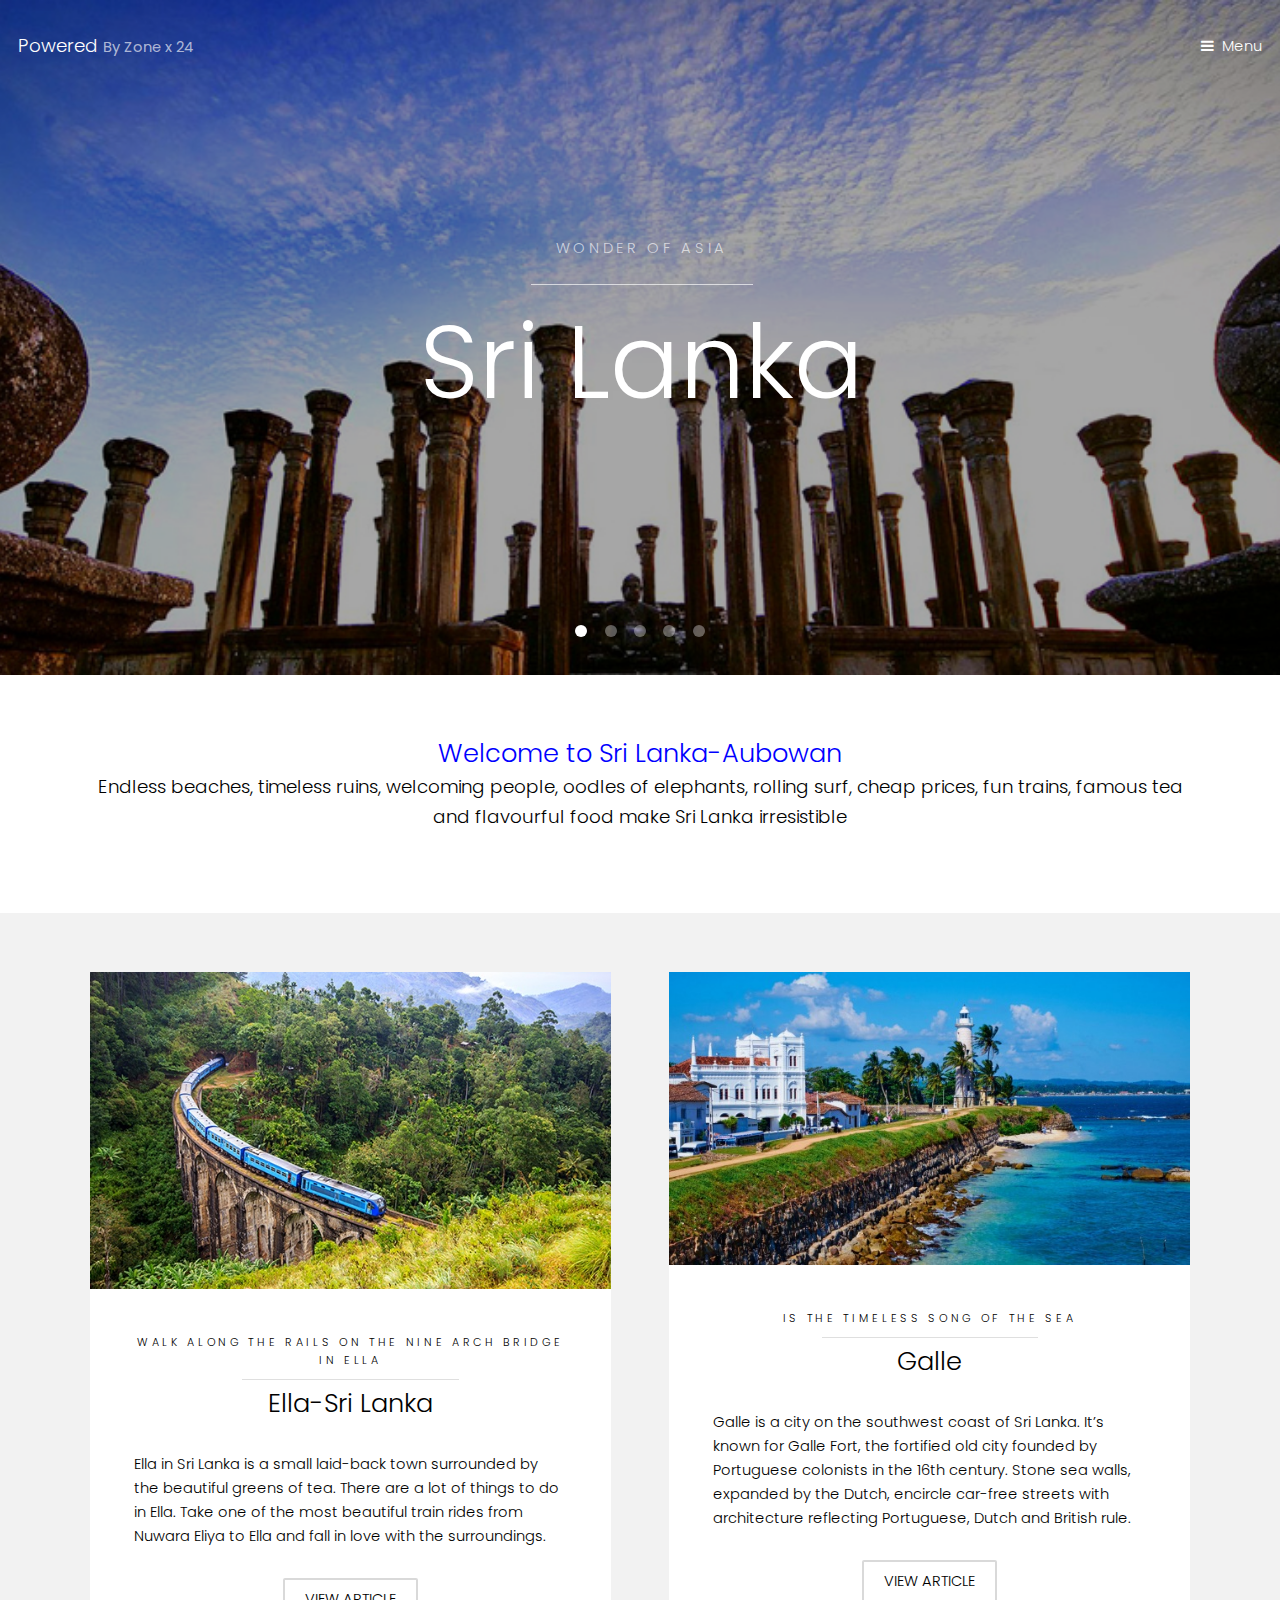
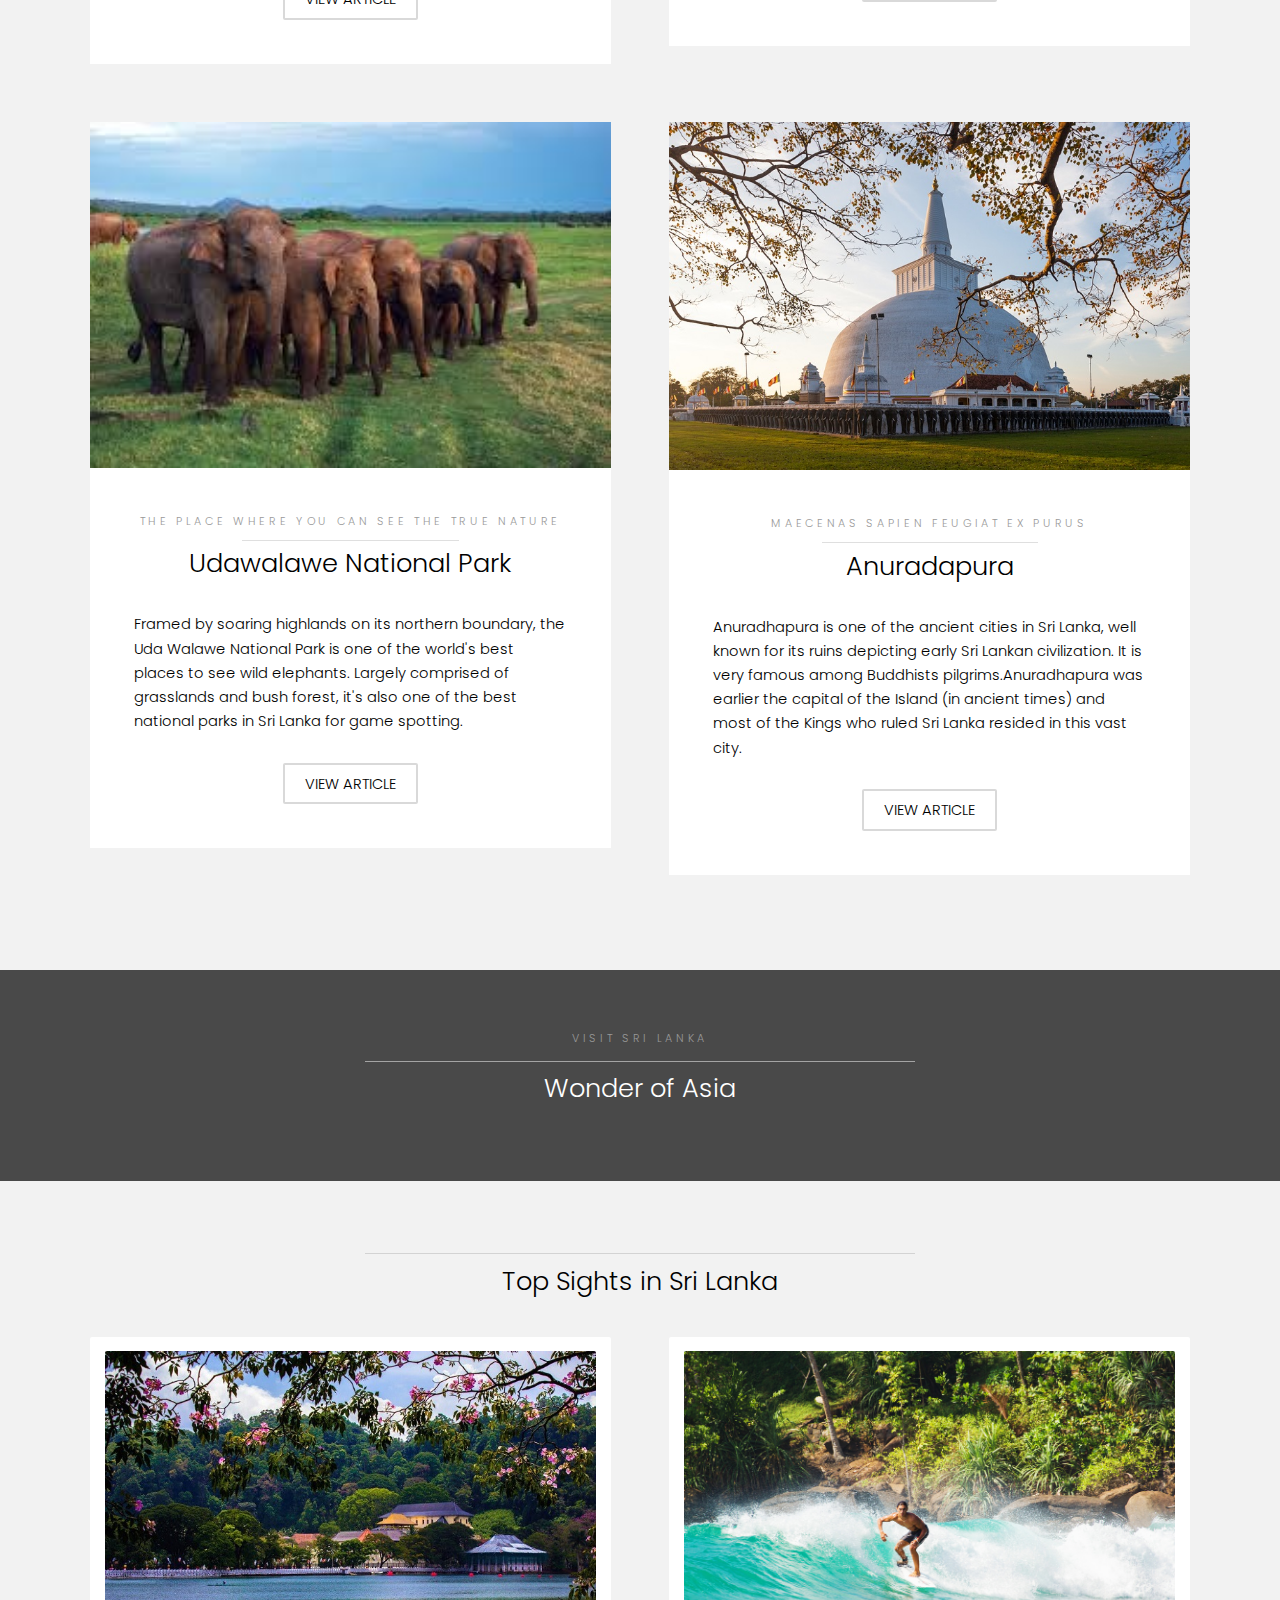
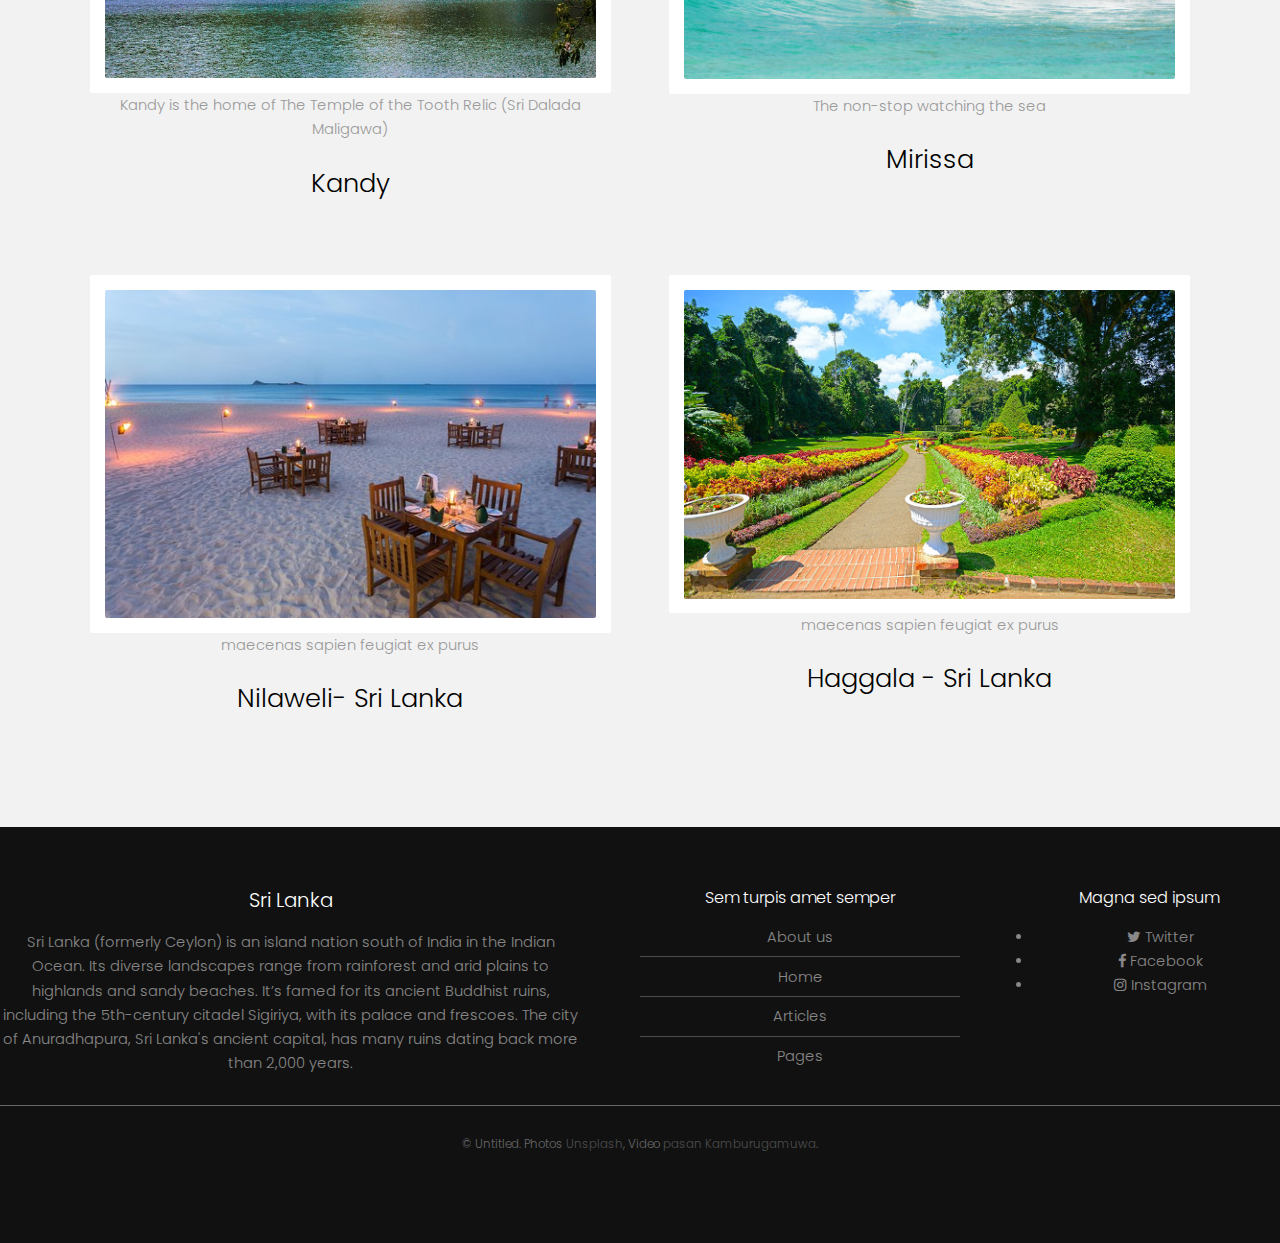
<file: index.html>
<!DOCTYPE HTML>

<html>
	<head>
		<title></title>
		<meta charset="utf-8" />
		<meta name="viewport" content="width=device-width, initial-scale=1" />
		<link rel="stylesheet" href="assets/css/main.css" />
	</head>
	<body>

		<!-- Header -->
			<header id="header" class="alt">
				<div class="logo"><a href="index.html">Powered <span>By Zone x 24</span></a></div>
				<a href="#menu">Menu</a>
			</header>

		<!-- Nav -->
			<nav id="menu">
				<ul class="links">
					<li><a href="index.html">Home</a></li>
					<li><a href="ellaSriLanka.html">Generic</a></li>
					<li><a href="elements.html">Elements</a></li>
					<li><a href="note.html">Note</a></li>
					<li><a href="ellaSriLanka.html">Hotel</a></li>
					<li><a href="elements.html">Elements</a></li>
				</ul>
			</nav>

		<!-- Banner -->
			<section class="banner full">
				<article>
					<img src="images/anuradhapura.jpg" alt="" />
					<div class="inner">
						<header>
							<p>Wonder of Asia</p>
							<h2>Sri Lanka</h2>
						</header>
					</div>
				</article>


				<article>
					<img src="images/udawalawe.jpg" alt="" />
					<div class="inner">
						<header>
							<p>Place where nature truely alive</p>
							<h3>Uda Walawe National Park</h3>
						</header>
					</div>
				</article>


				<article>

					<img src="images/ella.jpg"  alt="" />

					<img src="images/ella2.jpg"  alt="" />

					<div class="inner">
						<header>
							<p>Fall in love with the surroundings.</p>
							<h3 font-size="20px">Ella</h3>
						</header>
					</div>
				</article>
				<article>
					<img src="images/hikkaduwa2.jpg"  alt="" />
					<div class="inner">
						<header>
							<p>Finest places in the country for surfing</p>
							<h3>Hikkaduwa Beach and Surfing</h3>
						</header>
					</div>
				</article>
				<article>
					<img src="images/sigiriya2.jpg"  alt="" />
					<div class="inner">
						<header>
							<p>ruins of an ancient Sri Lankan civilization</p>
							<h3>Anuradhapura</h3>
						</header>
					</div>
				</article>
			</section>

			<!-- section content 3 -->
			<section id="content3" class="wrapper stylecontent3">
				<div class="inner">
					<header class="align-center">
						<h2 style= "color:blue">Welcome to Sri Lanka-Aubowan</h2>
						<p style="color:black;">Endless beaches, timeless ruins, welcoming people, oodles of elephants, rolling surf, cheap prices, fun trains, famous tea and flavourful food make Sri Lanka irresistible</p>
					</header>
				</div>
			</section>


		<!-- should be edited in order to make responsive -->

		<!-- One -->
			<section id="one" class="wrapper style2">
				<div class="inner">
					<div class="grid-style">

						<div>
							<div class="box">
								<div class="image fit">

									<img src="images/ella4.jpg" alt="" />


								</div>
								<div class="content">
									<header class="align-center">
										<p style="color:black; "> Walk along the rails on the Nine Arch Bridge in Ella</p>
										<h2>Ella-Sri Lanka</h2>
									</header>
									<p style="color:black; ">Ella in Sri Lanka is a small laid-back town surrounded by the beautiful greens of tea. There are a lot of things to do in Ella. Take one of the most beautiful train rides from Nuwara Eliya to Ella and fall in love with the surroundings.</p>
									<footer class="align-center">
										<a href="ellaSriLanka.html" class="button alt">View Article</a>
									</footer>
								</div>
							</div>
						</div>

						<div>
							<div class="box">
								<div class="image fit">

									<img src="images/galle2.jpg" alt="" />

								</div>
								<div class="content">
									<header class="align-center">
										<p style="color:black; ">Is the timeless song of the sea</p>
										<h2>Galle</h2>
									</header>

									<p style="color:black;">Galle is a city on the southwest coast of Sri Lanka. It’s known for Galle Fort, the fortified old city founded by Portuguese colonists in the 16th century. Stone sea walls, expanded by the Dutch, encircle car-free streets with architecture reflecting Portuguese, Dutch and British rule.</p>
									<footer class="align-center">
										<a href="galleSriLanka.html" class="button alt">View Article</a>
									</footer>
								</div>
							</div>
						</div>

						<div>
							<div class="box">
								<div class="image fit">
									<img src="images/udawalawe2.jpg" alt="" />
								</div>
								<div class="content">
									<header class="align-center">
										<p>The place where you can see the true nature</p>
										<h2>Udawalawe National Park</h2>
									</header>
									<p style="color:black;">Framed by soaring highlands on its northern boundary, the Uda Walawe National Park is one of the world's best places to see wild elephants. Largely comprised of grasslands and bush forest, it's also one of the best national parks in Sri Lanka for game spotting.</p>
									<footer class="align-center">
										<a href="#" class="button alt">View Article</a>
									 </footer>
								</div>
							</div>
						</div>
						<div>
							<div class="box">
								<div class="image fit">
									<img src="images/Anuradhapura2.jpg" alt="" />
								</div>
								<div class="content">
									<header class="align-center">
										<p>maecenas sapien feugiat ex purus</p>
										<h2>Anuradapura</h2>
									</header>
									<p style="color:black;">Anuradhapura is one of the ancient cities in Sri Lanka, well known for its ruins depicting early Sri Lankan civilization. It is very famous among Buddhists pilgrims.Anuradhapura was earlier the capital of the Island (in ancient times) and most of the Kings who ruled Sri Lanka resided in this vast city.</p>
									<footer class="align-center">
										<a href="#" class="button alt">View Article</a>
									</footer>
								</div>
							</div>
						</div>

					</div>
				</div>

			</section>

		<!--end-->


		<!-- Two -->
			<section id="two" class="wrapper style3">
				<div class="inner">
					<header class="align-center">
						<p>Visit Sri Lanka</p>
						<h2>Wonder of Asia</h2>
					</header>
				</div>
			</section>

		<!-- Three -->
			<section id="three" class="wrapper style2">
				<div class="inner">
					<header class="align-center">
						<p class="special"></p>
						<h2>Top Sights in Sri Lanka</h2>
					</header>
					<div class="gallery">
						<div>
							<div class="image fit">
								<a href="#"><img src="images/kandy2.jpg" alt="" /></a>
							</div>
							<div class="content">
									<header class="align-center">
										<p>Kandy is the home of The Temple of the Tooth Relic (Sri Dalada Maligawa)</p>
										<h2>Kandy</h2>
									</header>
							</div>
						</div>
						<div>
							<div class="image fit">
								<a href="#"><img src="images/miriisa.jpg" alt="" /></a>
							</div>
							<div class="content">
								<header class="align-center">
									<p>The non-stop watching the sea</p>
									<h2>Mirissa</h2>
								</header>
							</div>
						</div>
						<div>
							<div class="image fit">
								<a href="#"><img src="images/nilaweli.jpg" alt="" /></a>

							</div>
							<div class="content">
								<header class="align-center">
									<p>maecenas sapien feugiat ex purus</p>
									<h2>Nilaweli- Sri Lanka</h2>
								</header>
							</div>
						</div>
						<div>
							<div class="image fit">
								<a href="#"><img src="images/haggala.jpg" alt="" /></a>
							</div>
							<div class="content">
								<header class="align-center">
									<p>maecenas sapien feugiat ex purus</p>
									<h2>Haggala - Sri Lanka</h2>
								</header>
							</div>
						</div>
					</div>
				</div>
			</section>

		<!-- Footer -->
			<footer id="footer">
				<div class="inner">
					<div class="content">
						<section>
							<h3>Sri Lanka</h3>
							<p>Sri Lanka (formerly Ceylon) is an island nation south of India in the Indian Ocean. Its diverse landscapes range from rainforest and arid plains to highlands and sandy beaches. It’s famed for its ancient Buddhist ruins, including the 5th-century citadel Sigiriya, with its palace and frescoes. The city of Anuradhapura, Sri Lanka's ancient capital, has many ruins dating back more than 2,000 years.</p>
						</section>
						<section>
							<h4>Sem turpis amet semper</h4>
							<ul class="alt">
								<li><a href="#">About us</a></li>
								<li><a href="#">Home</a></li>
								<li><a href="#">Articles</a></li>
								<li><a href="#">Pages</a></li>
							</ul>
						</section>
						<section>
							<h4>Magna sed ipsum</h4>
							<ul class="plain">
								<li><a href="#"><i class="icon fa-twitter">&nbsp;</i>Twitter</a></li>
								<li><a href="#"><i class="icon fa-facebook">&nbsp;</i>Facebook</a></li>
								<li><a href="#"><i class="icon fa-instagram">&nbsp;</i>Instagram</a></li>
							</ul>
						</section>
					</div>
					<div class="copyright">
						&copy; Untitled. Photos <a href="https://unsplash.co">Unsplash</a>, Video <a href="https://coverr.co">pasan Kamburugamuwa</a>.
					</div>
				</div>
			</footer>

		<!-- Scripts -->
			<script src="assets/js/jquery.min.js"></script>
			<script src="assets/js/jquery.scrollex.min.js"></script>
			<script src="assets/js/skel.min.js"></script>
			<script src="assets/js/util.js"></script>
			<script src="assets/js/main.js"></script>

	</body>
</html>
</file>
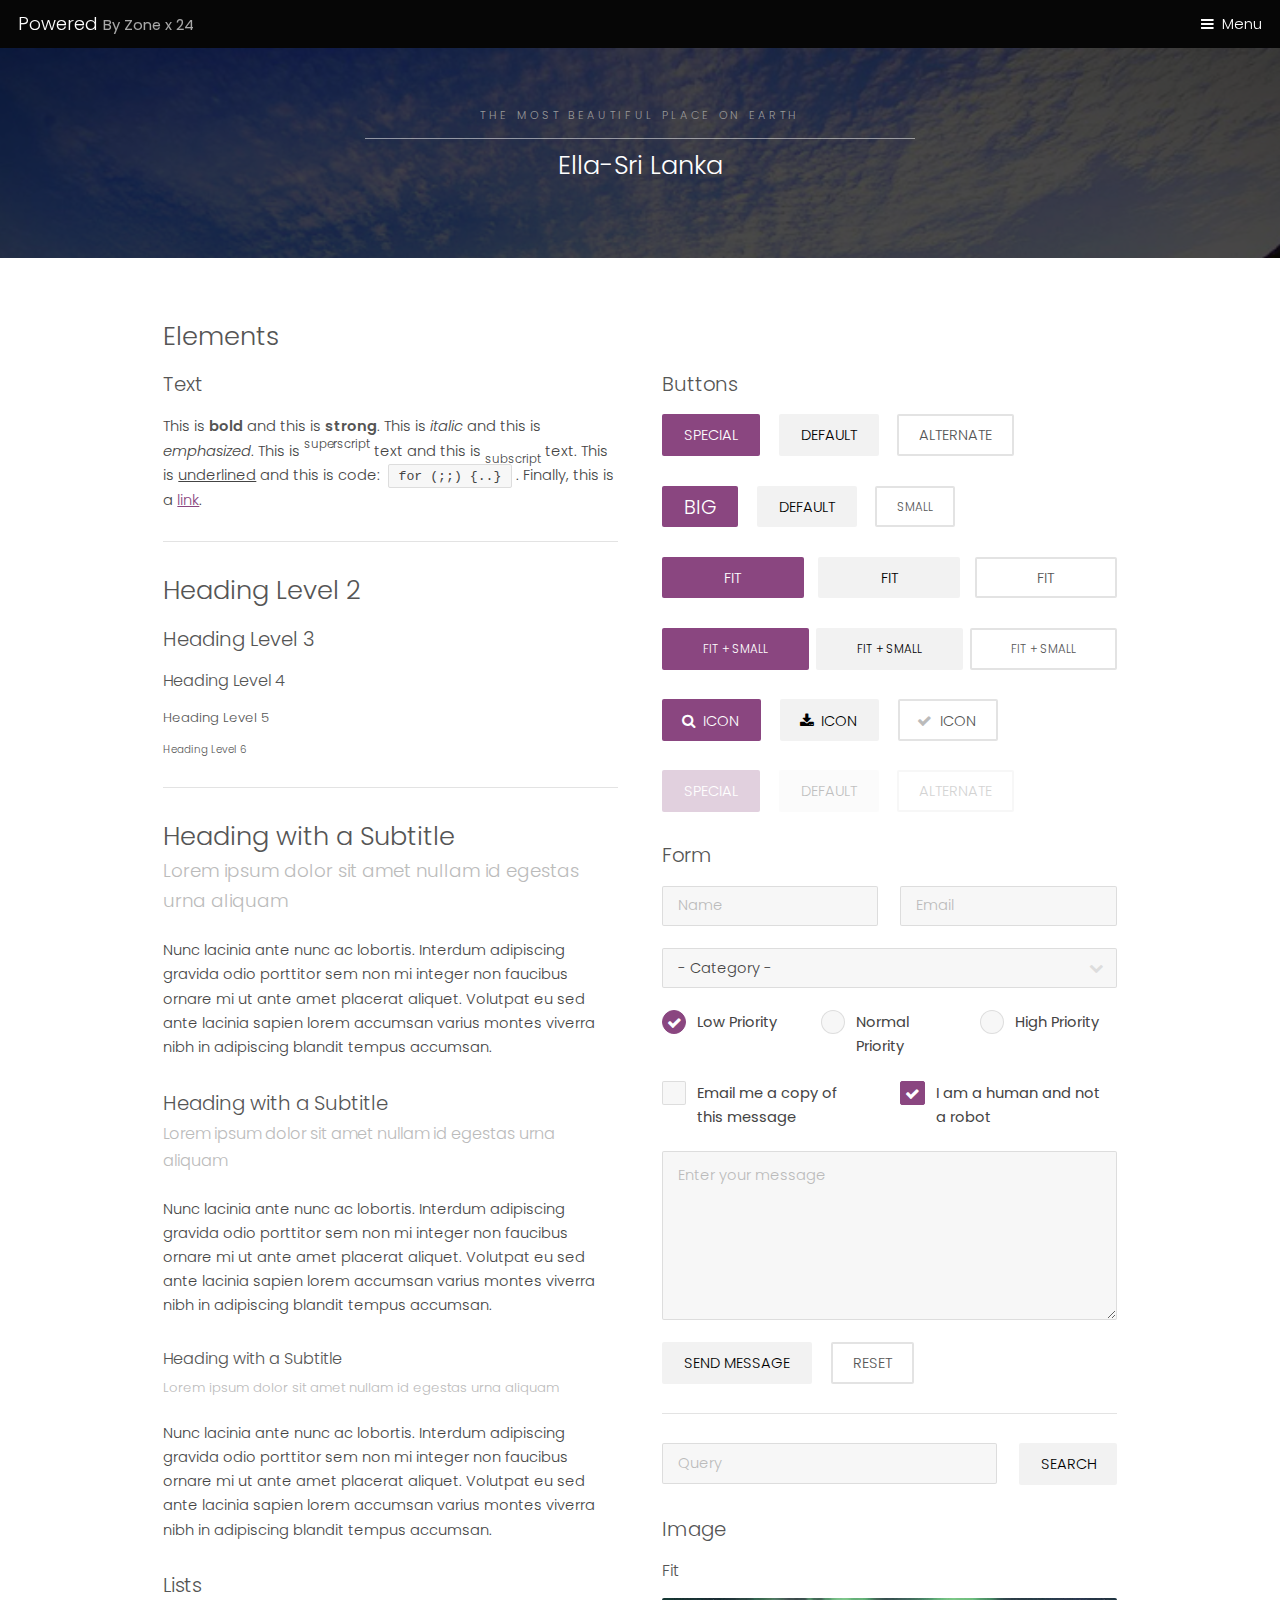
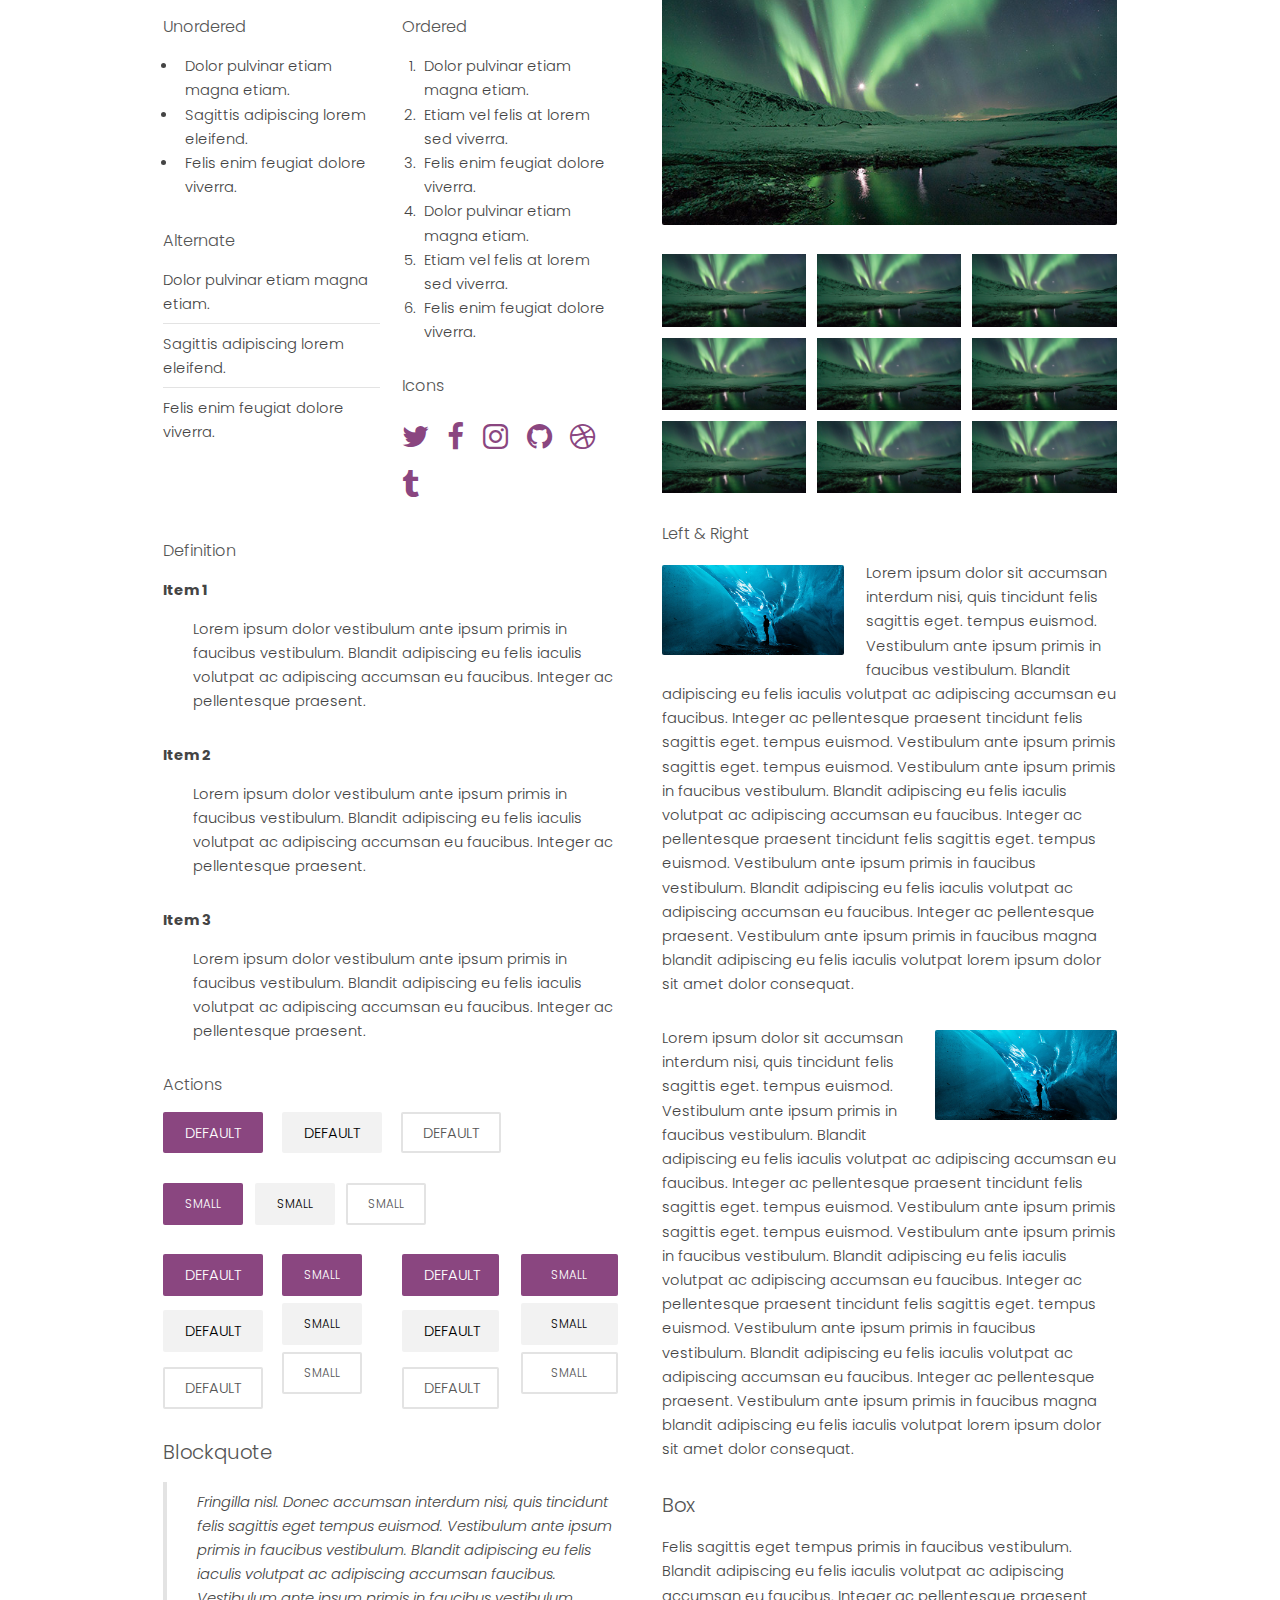
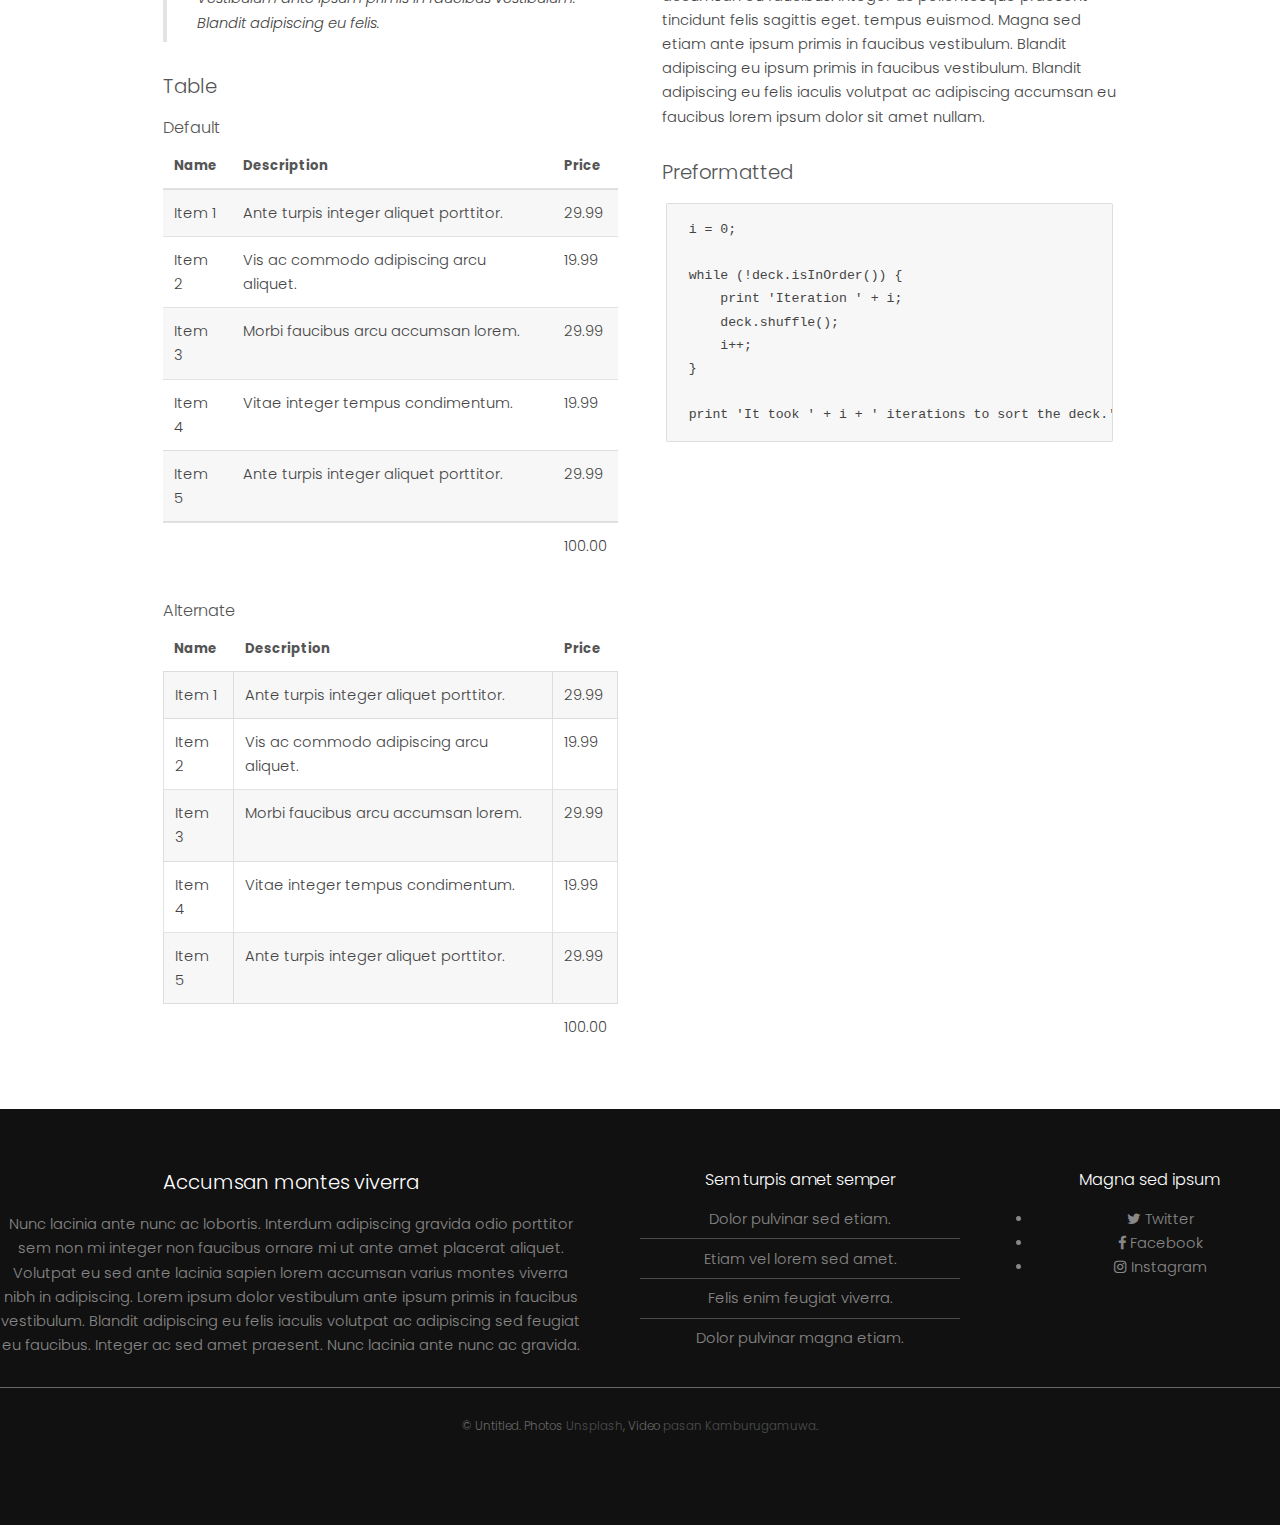
<file: elements.html>
<!DOCTYPE HTML>
<!--
	Hielo by TEMPLATED
	templated.co @templatedco
	Released for free under the Creative Commons Attribution 3.0 license (templated.co/license)
-->
<html>
	<head>
		<title>Ella-Sri Lanka</title>
		<meta charset="utf-8" />
		<meta name="viewport" content="width=device-width, initial-scale=1" />
		<link rel="stylesheet" href="assets/css/main.css" />
	</head>
	<body class="subpage">

		<!-- Header -->
			<header id="header">
				<div class="logo"><a href="index.html">Powered <span>By Zone x 24</span></a></div>
				<a href="#menu">Menu</a>
			</header>

		<!-- Nav -->
			<nav id="menu">
				<ul class="links">
					<li><a href="index.html">Home</a></li>
					<li><a href="generic.html">Generic</a></li>
					<li><a href="elements.html">Elements</a></li>
				</ul>
			</nav>

		<!-- One -->
			<section id="One" class="wrapper style3">
				<div class="inner">
					<header class="align-center">
						<p>The most beautiful place on earth</p>
						<h2>Ella-Sri Lanka</h2>
					</header>
				</div>
			</section>

		<!-- Main -->
			<div id="main" class="container">

				<!-- Elements -->
					<h2 id="elements">Elements</h2>
					<div class="row 200%">
						<div class="6u 12u$(medium)">

							<!-- Text stuff -->
								<h3>Text</h3>
								<p>This is <b>bold</b> and this is <strong>strong</strong>. This is <i>italic</i> and this is <em>emphasized</em>.
								This is <sup>superscript</sup> text and this is <sub>subscript</sub> text.
								This is <u>underlined</u> and this is code: <code>for (;;) {..}</code>.
								Finally, this is a <a href="#">link</a>.</p>
								<hr />
								<h2>Heading Level 2</h2>
								<h3>Heading Level 3</h3>
								<h4>Heading Level 4</h4>
								<h5>Heading Level 5</h5>
								<h6>Heading Level 6</h6>
								<hr />
								<header>
									<h2>Heading with a Subtitle</h2>
									<p>Lorem ipsum dolor sit amet nullam id egestas urna aliquam</p>
								</header>
								<p>Nunc lacinia ante nunc ac lobortis. Interdum adipiscing gravida odio porttitor sem non mi integer non faucibus ornare mi ut ante amet placerat aliquet. Volutpat eu sed ante lacinia sapien lorem accumsan varius montes viverra nibh in adipiscing blandit tempus accumsan.</p>
								<header>
									<h3>Heading with a Subtitle</h3>
									<p>Lorem ipsum dolor sit amet nullam id egestas urna aliquam</p>
								</header>
								<p>Nunc lacinia ante nunc ac lobortis. Interdum adipiscing gravida odio porttitor sem non mi integer non faucibus ornare mi ut ante amet placerat aliquet. Volutpat eu sed ante lacinia sapien lorem accumsan varius montes viverra nibh in adipiscing blandit tempus accumsan.</p>
								<header>
									<h4>Heading with a Subtitle</h4>
									<p>Lorem ipsum dolor sit amet nullam id egestas urna aliquam</p>
								</header>
								<p>Nunc lacinia ante nunc ac lobortis. Interdum adipiscing gravida odio porttitor sem non mi integer non faucibus ornare mi ut ante amet placerat aliquet. Volutpat eu sed ante lacinia sapien lorem accumsan varius montes viverra nibh in adipiscing blandit tempus accumsan.</p>

							<!-- Lists -->
								<h3>Lists</h3>
								<div class="row">
									<div class="6u 12u$(small)">

										<h4>Unordered</h4>
										<ul>
											<li>Dolor pulvinar etiam magna etiam.</li>
											<li>Sagittis adipiscing lorem eleifend.</li>
											<li>Felis enim feugiat dolore viverra.</li>
										</ul>

										<h4>Alternate</h4>
										<ul class="alt">
											<li>Dolor pulvinar etiam magna etiam.</li>
											<li>Sagittis adipiscing lorem eleifend.</li>
											<li>Felis enim feugiat dolore viverra.</li>
										</ul>

									</div>
									<div class="6u$ 12u$(small)">

										<h4>Ordered</h4>
										<ol>
											<li>Dolor pulvinar etiam magna etiam.</li>
											<li>Etiam vel felis at lorem sed viverra.</li>
											<li>Felis enim feugiat dolore viverra.</li>
											<li>Dolor pulvinar etiam magna etiam.</li>
											<li>Etiam vel felis at lorem sed viverra.</li>
											<li>Felis enim feugiat dolore viverra.</li>
										</ol>

										<h4>Icons</h4>
										<ul class="icons">
											<li><a href="#" class="icon fa-twitter"><span class="label">Twitter</span></a></li>
											<li><a href="#" class="icon fa-facebook"><span class="label">Facebook</span></a></li>
											<li><a href="#" class="icon fa-instagram"><span class="label">Instagram</span></a></li>
											<li><a href="#" class="icon fa-github"><span class="label">Github</span></a></li>
											<li><a href="#" class="icon fa-dribbble"><span class="label">Dribbble</span></a></li>
											<li><a href="#" class="icon fa-tumblr"><span class="label">Tumblr</span></a></li>
										</ul>

									</div>
								</div>
								<h4>Definition</h4>
								<dl>
									<dt>Item 1</dt>
									<dd>
										<p>Lorem ipsum dolor vestibulum ante ipsum primis in faucibus vestibulum. Blandit adipiscing eu felis iaculis volutpat ac adipiscing accumsan eu faucibus. Integer ac pellentesque praesent.</p>
									</dd>
									<dt>Item 2</dt>
									<dd>
										<p>Lorem ipsum dolor vestibulum ante ipsum primis in faucibus vestibulum. Blandit adipiscing eu felis iaculis volutpat ac adipiscing accumsan eu faucibus. Integer ac pellentesque praesent.</p>
									</dd>
									<dt>Item 3</dt>
									<dd>
										<p>Lorem ipsum dolor vestibulum ante ipsum primis in faucibus vestibulum. Blandit adipiscing eu felis iaculis volutpat ac adipiscing accumsan eu faucibus. Integer ac pellentesque praesent.</p>
									</dd>
								</dl>

								<h4>Actions</h4>
								<ul class="actions">
									<li><a href="#" class="button special">Default</a></li>
									<li><a href="#" class="button">Default</a></li>
									<li><a href="#" class="button alt">Default</a></li>
								</ul>
								<ul class="actions small">
									<li><a href="#" class="button special small">Small</a></li>
									<li><a href="#" class="button small">Small</a></li>
									<li><a href="#" class="button alt small">Small</a></li>
								</ul>
								<div class="row">
									<div class="3u 12u$(small)">
										<ul class="actions vertical">
											<li><a href="#" class="button special">Default</a></li>
											<li><a href="#" class="button">Default</a></li>
											<li><a href="#" class="button alt">Default</a></li>
										</ul>
									</div>
									<div class="3u 12u$(small)">
										<ul class="actions vertical small">
											<li><a href="#" class="button special small">Small</a></li>
											<li><a href="#" class="button small">Small</a></li>
											<li><a href="#" class="button alt small">Small</a></li>
										</ul>
									</div>
									<div class="3u 12u$(small)">
										<ul class="actions vertical">
											<li><a href="#" class="button special fit">Default</a></li>
											<li><a href="#" class="button fit">Default</a></li>
											<li><a href="#" class="button alt fit">Default</a></li>
										</ul>
									</div>
									<div class="3u$ 12u$(small)">
										<ul class="actions vertical small">
											<li><a href="#" class="button special small fit">Small</a></li>
											<li><a href="#" class="button small fit">Small</a></li>
											<li><a href="#" class="button alt small fit">Small</a></li>
										</ul>
									</div>
								</div>

							<!-- Blockquote -->
								<h3>Blockquote</h3>
								<blockquote>Fringilla nisl. Donec accumsan interdum nisi, quis tincidunt felis sagittis eget tempus euismod. Vestibulum ante ipsum primis in faucibus vestibulum. Blandit adipiscing eu felis iaculis volutpat ac adipiscing accumsan faucibus. Vestibulum ante ipsum primis in faucibus vestibulum. Blandit adipiscing eu felis.</blockquote>

							<!-- Table -->
								<h3>Table</h3>

								<h4>Default</h4>
								<div class="table-wrapper">
									<table>
										<thead>
											<tr>
												<th>Name</th>
												<th>Description</th>
												<th>Price</th>
											</tr>
										</thead>
										<tbody>
											<tr>
												<td>Item 1</td>
												<td>Ante turpis integer aliquet porttitor.</td>
												<td>29.99</td>
											</tr>
											<tr>
												<td>Item 2</td>
												<td>Vis ac commodo adipiscing arcu aliquet.</td>
												<td>19.99</td>
											</tr>
											<tr>
												<td>Item 3</td>
												<td> Morbi faucibus arcu accumsan lorem.</td>
												<td>29.99</td>
											</tr>
											<tr>
												<td>Item 4</td>
												<td>Vitae integer tempus condimentum.</td>
												<td>19.99</td>
											</tr>
											<tr>
												<td>Item 5</td>
												<td>Ante turpis integer aliquet porttitor.</td>
												<td>29.99</td>
											</tr>
										</tbody>
										<tfoot>
											<tr>
												<td colspan="2"></td>
												<td>100.00</td>
											</tr>
										</tfoot>
									</table>
								</div>

								<h4>Alternate</h4>
								<div class="table-wrapper">
									<table class="alt">
										<thead>
											<tr>
												<th>Name</th>
												<th>Description</th>
												<th>Price</th>
											</tr>
										</thead>
										<tbody>
											<tr>
												<td>Item 1</td>
												<td>Ante turpis integer aliquet porttitor.</td>
												<td>29.99</td>
											</tr>
											<tr>
												<td>Item 2</td>
												<td>Vis ac commodo adipiscing arcu aliquet.</td>
												<td>19.99</td>
											</tr>
											<tr>
												<td>Item 3</td>
												<td> Morbi faucibus arcu accumsan lorem.</td>
												<td>29.99</td>
											</tr>
											<tr>
												<td>Item 4</td>
												<td>Vitae integer tempus condimentum.</td>
												<td>19.99</td>
											</tr>
											<tr>
												<td>Item 5</td>
												<td>Ante turpis integer aliquet porttitor.</td>
												<td>29.99</td>
											</tr>
										</tbody>
										<tfoot>
											<tr>
												<td colspan="2"></td>
												<td>100.00</td>
											</tr>
										</tfoot>
									</table>
								</div>

						</div>
						<div class="6u$ 12u$(medium)">

							<!-- Buttons -->
								<h3>Buttons</h3>
								<ul class="actions">
									<li><a href="#" class="button special">Special</a></li>
									<li><a href="#" class="button">Default</a></li>
									<li><a href="#" class="button alt">Alternate</a></li>
								</ul>
								<ul class="actions">
									<li><a href="#" class="button special big">Big</a></li>
									<li><a href="#" class="button">Default</a></li>
									<li><a href="#" class="button alt small">Small</a></li>
								</ul>
								<ul class="actions fit">
									<li><a href="#" class="button special fit">Fit</a></li>
									<li><a href="#" class="button fit">Fit</a></li>
									<li><a href="#" class="button alt fit">Fit</a></li>
								</ul>
								<ul class="actions fit small">
									<li><a href="#" class="button special fit small">Fit + Small</a></li>
									<li><a href="#" class="button fit small">Fit + Small</a></li>
									<li><a href="#" class="button alt fit small">Fit + Small</a></li>
								</ul>
								<ul class="actions">
									<li><a href="#" class="button special icon fa-search">Icon</a></li>
									<li><a href="#" class="button icon fa-download">Icon</a></li>
									<li><a href="#" class="button alt icon fa-check">Icon</a></li>
								</ul>
								<ul class="actions">
									<li><span class="button special disabled">Special</span></li>
									<li><span class="button disabled">Default</span></li>
									<li><span class="button alt disabled">Alternate</span></li>
								</ul>

							<!-- Form -->
								<h3>Form</h3>

								<form method="post" action="#">
									<div class="row uniform">
										<div class="6u 12u$(xsmall)">
											<input type="text" name="name" id="name" value="" placeholder="Name" />
										</div>
										<div class="6u$ 12u$(xsmall)">
											<input type="email" name="email" id="email" value="" placeholder="Email" />
										</div>
										<!-- Break -->
										<div class="12u$">
											<div class="select-wrapper">
												<select name="category" id="category">
													<option value="">- Category -</option>
													<option value="1">Manufacturing</option>
													<option value="1">Shipping</option>
													<option value="1">Administration</option>
													<option value="1">Human Resources</option>
												</select>
											</div>
										</div>
										<!-- Break -->
										<div class="4u 12u$(small)">
											<input type="radio" id="priority-low" name="priority" checked>
											<label for="priority-low">Low Priority</label>
										</div>
										<div class="4u 12u$(small)">
											<input type="radio" id="priority-normal" name="priority">
											<label for="priority-normal">Normal Priority</label>
										</div>
										<div class="4u$ 12u$(small)">
											<input type="radio" id="priority-high" name="priority">
											<label for="priority-high">High Priority</label>
										</div>
										<!-- Break -->
										<div class="6u 12u$(small)">
											<input type="checkbox" id="copy" name="copy">
											<label for="copy">Email me a copy of this message</label>
										</div>
										<div class="6u$ 12u$(small)">
											<input type="checkbox" id="human" name="human" checked>
											<label for="human">I am a human and not a robot</label>
										</div>
										<!-- Break -->
										<div class="12u$">
											<textarea name="message" id="message" placeholder="Enter your message" rows="6"></textarea>
										</div>
										<!-- Break -->
										<div class="12u$">
											<ul class="actions">
												<li><input type="submit" value="Send Message" /></li>
												<li><input type="reset" value="Reset" class="alt" /></li>
											</ul>
										</div>
									</div>
								</form>

								<hr />

								<form method="post" action="#">
									<div class="row uniform">
										<div class="9u 12u$(small)">
											<input type="text" name="query" id="query" value="" placeholder="Query" />
										</div>
										<div class="3u$ 12u$(small)">
											<input type="submit" value="Search" class="fit" />
										</div>
									</div>
								</form>

							<!-- Image -->
								<h3>Image</h3>

								<h4>Fit</h4>
								<span class="image fit"><img src="images/pic01.jpg" alt="" /></span>
								<div class="box alt">
									<div class="row 50% uniform">
										<div class="4u"><span class="image fit"><img src="images/pic01.jpg" alt="" /></span></div>
										<div class="4u"><span class="image fit"><img src="images/pic01.jpg" alt="" /></span></div>
										<div class="4u$"><span class="image fit"><img src="images/pic01.jpg" alt="" /></span></div>
										<!-- Break -->
										<div class="4u"><span class="image fit"><img src="images/pic01.jpg" alt="" /></span></div>
										<div class="4u"><span class="image fit"><img src="images/pic01.jpg" alt="" /></span></div>
										<div class="4u$"><span class="image fit"><img src="images/pic01.jpg" alt="" /></span></div>
										<!-- Break -->
										<div class="4u"><span class="image fit"><img src="images/pic01.jpg" alt="" /></span></div>
										<div class="4u"><span class="image fit"><img src="images/pic01.jpg" alt="" /></span></div>
										<div class="4u$"><span class="image fit"><img src="images/pic01.jpg" alt="" /></span></div>
									</div>
								</div>

								<h4>Left &amp; Right</h4>
								<p><span class="image left"><img src="images/pic02.jpg" alt="" /></span>Lorem ipsum dolor sit accumsan interdum nisi, quis tincidunt felis sagittis eget. tempus euismod. Vestibulum ante ipsum primis in faucibus vestibulum. Blandit adipiscing eu felis iaculis volutpat ac adipiscing accumsan eu faucibus. Integer ac pellentesque praesent tincidunt felis sagittis eget. tempus euismod. Vestibulum ante ipsum primis sagittis eget. tempus euismod. Vestibulum ante ipsum primis in faucibus vestibulum. Blandit adipiscing eu felis iaculis volutpat ac adipiscing accumsan eu faucibus. Integer ac pellentesque praesent tincidunt felis sagittis eget. tempus euismod. Vestibulum ante ipsum primis in faucibus vestibulum. Blandit adipiscing eu felis iaculis volutpat ac adipiscing accumsan eu faucibus. Integer ac pellentesque praesent. Vestibulum ante ipsum primis in faucibus magna blandit adipiscing eu felis iaculis volutpat lorem ipsum dolor sit amet dolor consequat.</p>
								<p><span class="image right"><img src="images/pic02.jpg" alt="" /></span>Lorem ipsum dolor sit accumsan interdum nisi, quis tincidunt felis sagittis eget. tempus euismod. Vestibulum ante ipsum primis in faucibus vestibulum. Blandit adipiscing eu felis iaculis volutpat ac adipiscing accumsan eu faucibus. Integer ac pellentesque praesent tincidunt felis sagittis eget. tempus euismod. Vestibulum ante ipsum primis sagittis eget. tempus euismod. Vestibulum ante ipsum primis in faucibus vestibulum. Blandit adipiscing eu felis iaculis volutpat ac adipiscing accumsan eu faucibus. Integer ac pellentesque praesent tincidunt felis sagittis eget. tempus euismod. Vestibulum ante ipsum primis in faucibus vestibulum. Blandit adipiscing eu felis iaculis volutpat ac adipiscing accumsan eu faucibus. Integer ac pellentesque praesent. Vestibulum ante ipsum primis in faucibus magna blandit adipiscing eu felis iaculis volutpat lorem ipsum dolor sit amet dolor consequat.</p>

							<!-- Box -->
								<h3>Box</h3>
								<div class="box">
									<p>Felis sagittis eget tempus primis in faucibus vestibulum. Blandit adipiscing eu felis iaculis volutpat ac adipiscing accumsan eu faucibus. Integer ac pellentesque praesent tincidunt felis sagittis eget. tempus euismod. Magna sed etiam ante ipsum primis in faucibus vestibulum. Blandit adipiscing eu ipsum primis in faucibus vestibulum. Blandit adipiscing eu felis iaculis volutpat ac adipiscing accumsan eu faucibus lorem ipsum dolor sit amet nullam.</p>
								</div>

							<!-- Preformatted Code -->
								<h3>Preformatted</h3>
								<pre><code>i = 0;

while (!deck.isInOrder()) {
    print 'Iteration ' + i;
    deck.shuffle();
    i++;
}

print 'It took ' + i + ' iterations to sort the deck.';
</code></pre>

						</div>
					</div>

			</div>

		<!-- Footer -->
			<footer id="footer">
				<div class="inner">
					<div class="content">
						<section>
							<h3>Accumsan montes viverra</h3>
							<p>Nunc lacinia ante nunc ac lobortis. Interdum adipiscing gravida odio porttitor sem non mi integer non faucibus ornare mi ut ante amet placerat aliquet. Volutpat eu sed ante lacinia sapien lorem accumsan varius montes viverra nibh in adipiscing. Lorem ipsum dolor vestibulum ante ipsum primis in faucibus vestibulum. Blandit adipiscing eu felis iaculis volutpat ac adipiscing sed feugiat eu faucibus. Integer ac sed amet praesent. Nunc lacinia ante nunc ac gravida.</p>
						</section>
						<section>
							<h4>Sem turpis amet semper</h4>
							<ul class="alt">
								<li><a href="#">Dolor pulvinar sed etiam.</a></li>
								<li><a href="#">Etiam vel lorem sed amet.</a></li>
								<li><a href="#">Felis enim feugiat viverra.</a></li>
								<li><a href="#">Dolor pulvinar magna etiam.</a></li>
							</ul>
						</section>
						<section>
							<h4>Magna sed ipsum</h4>
							<ul class="plain">
								<li><a href="#"><i class="icon fa-twitter">&nbsp;</i>Twitter</a></li>
								<li><a href="#"><i class="icon fa-facebook">&nbsp;</i>Facebook</a></li>
								<li><a href="#"><i class="icon fa-instagram">&nbsp;</i>Instagram</a></li>
							</ul>
						</section>
					</div>
					<div class="copyright">
						&copy; Untitled. Photos <a href="https://unsplash.co">Unsplash</a>, Video <a href="https://coverr.co">pasan Kamburugamuwa</a>.
					</div>
				</div>
			</footer>

		<!-- Scripts -->
			<script src="assets/js/jquery.min.js"></script>
			<script src="assets/js/jquery.scrollex.min.js"></script>
			<script src="assets/js/skel.min.js"></script>
			<script src="assets/js/util.js"></script>
			<script src="assets/js/main.js"></script>

	</body>
</html>
</file>
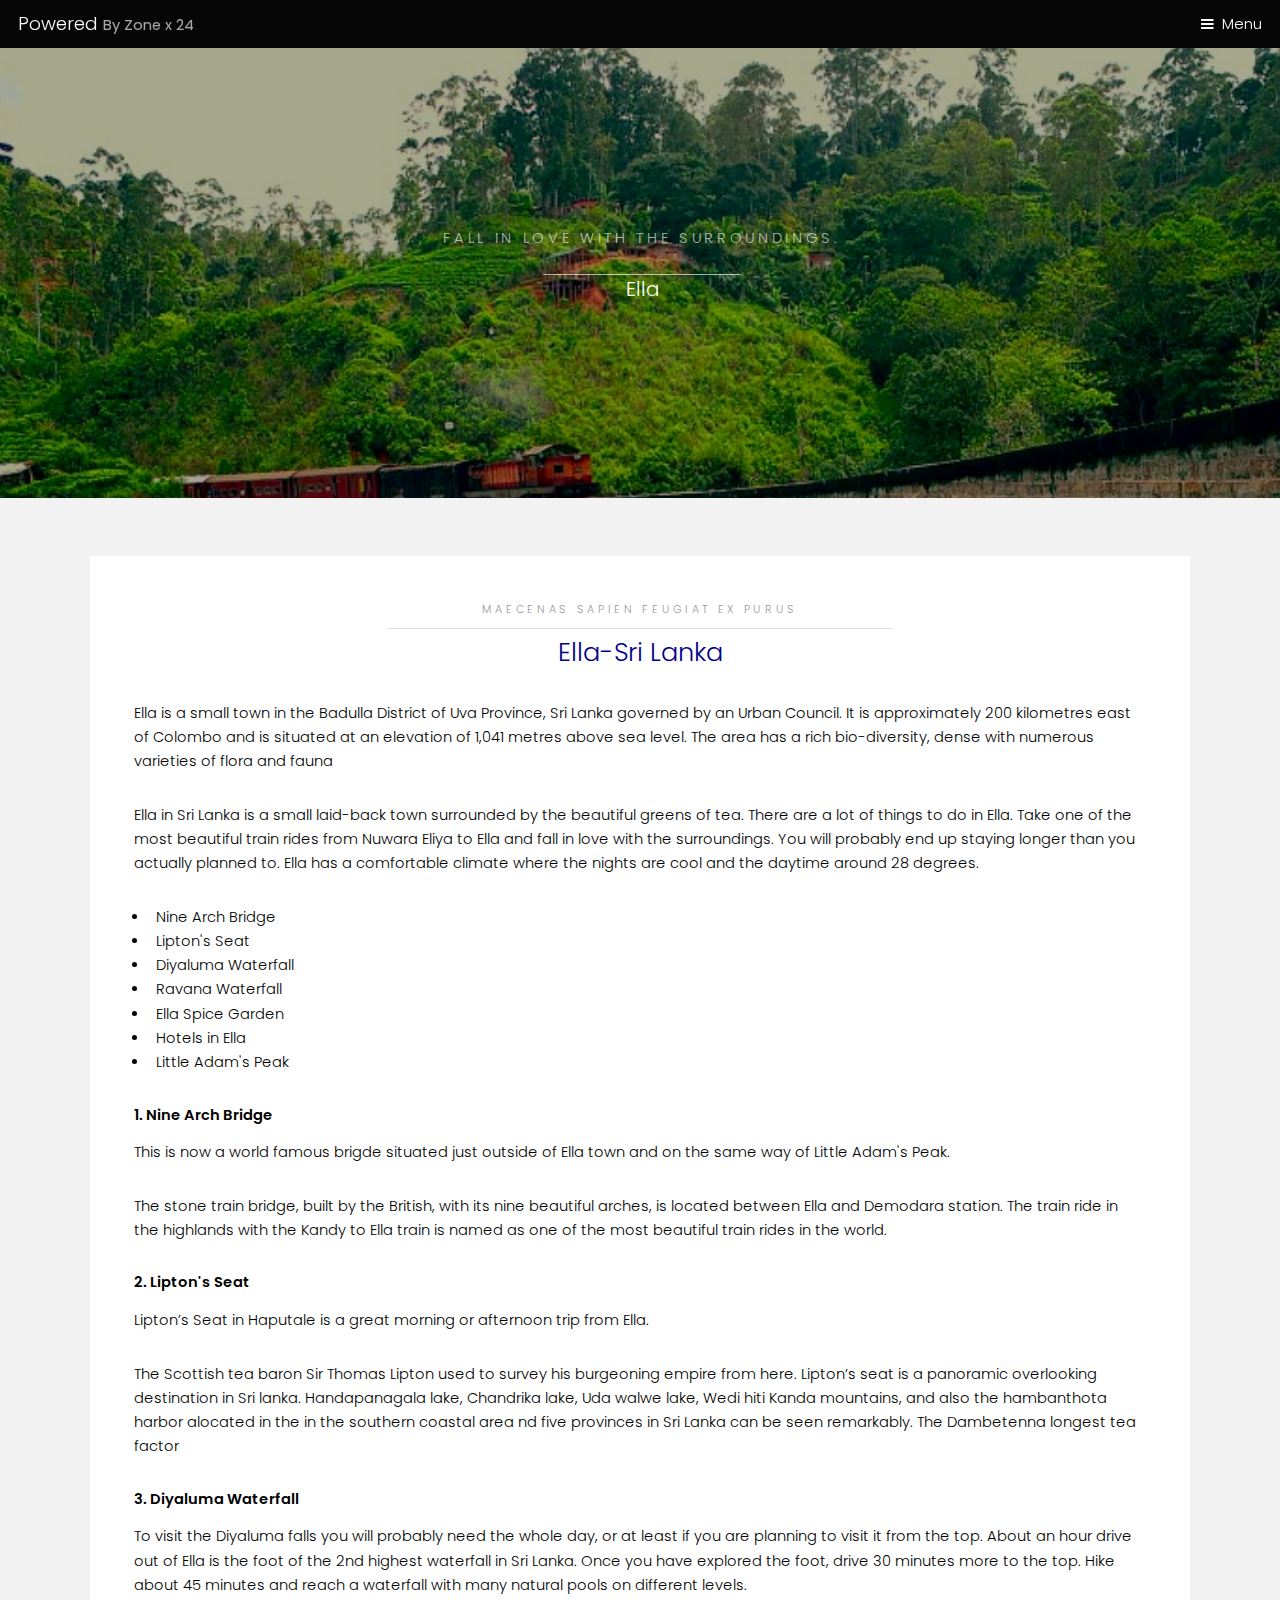
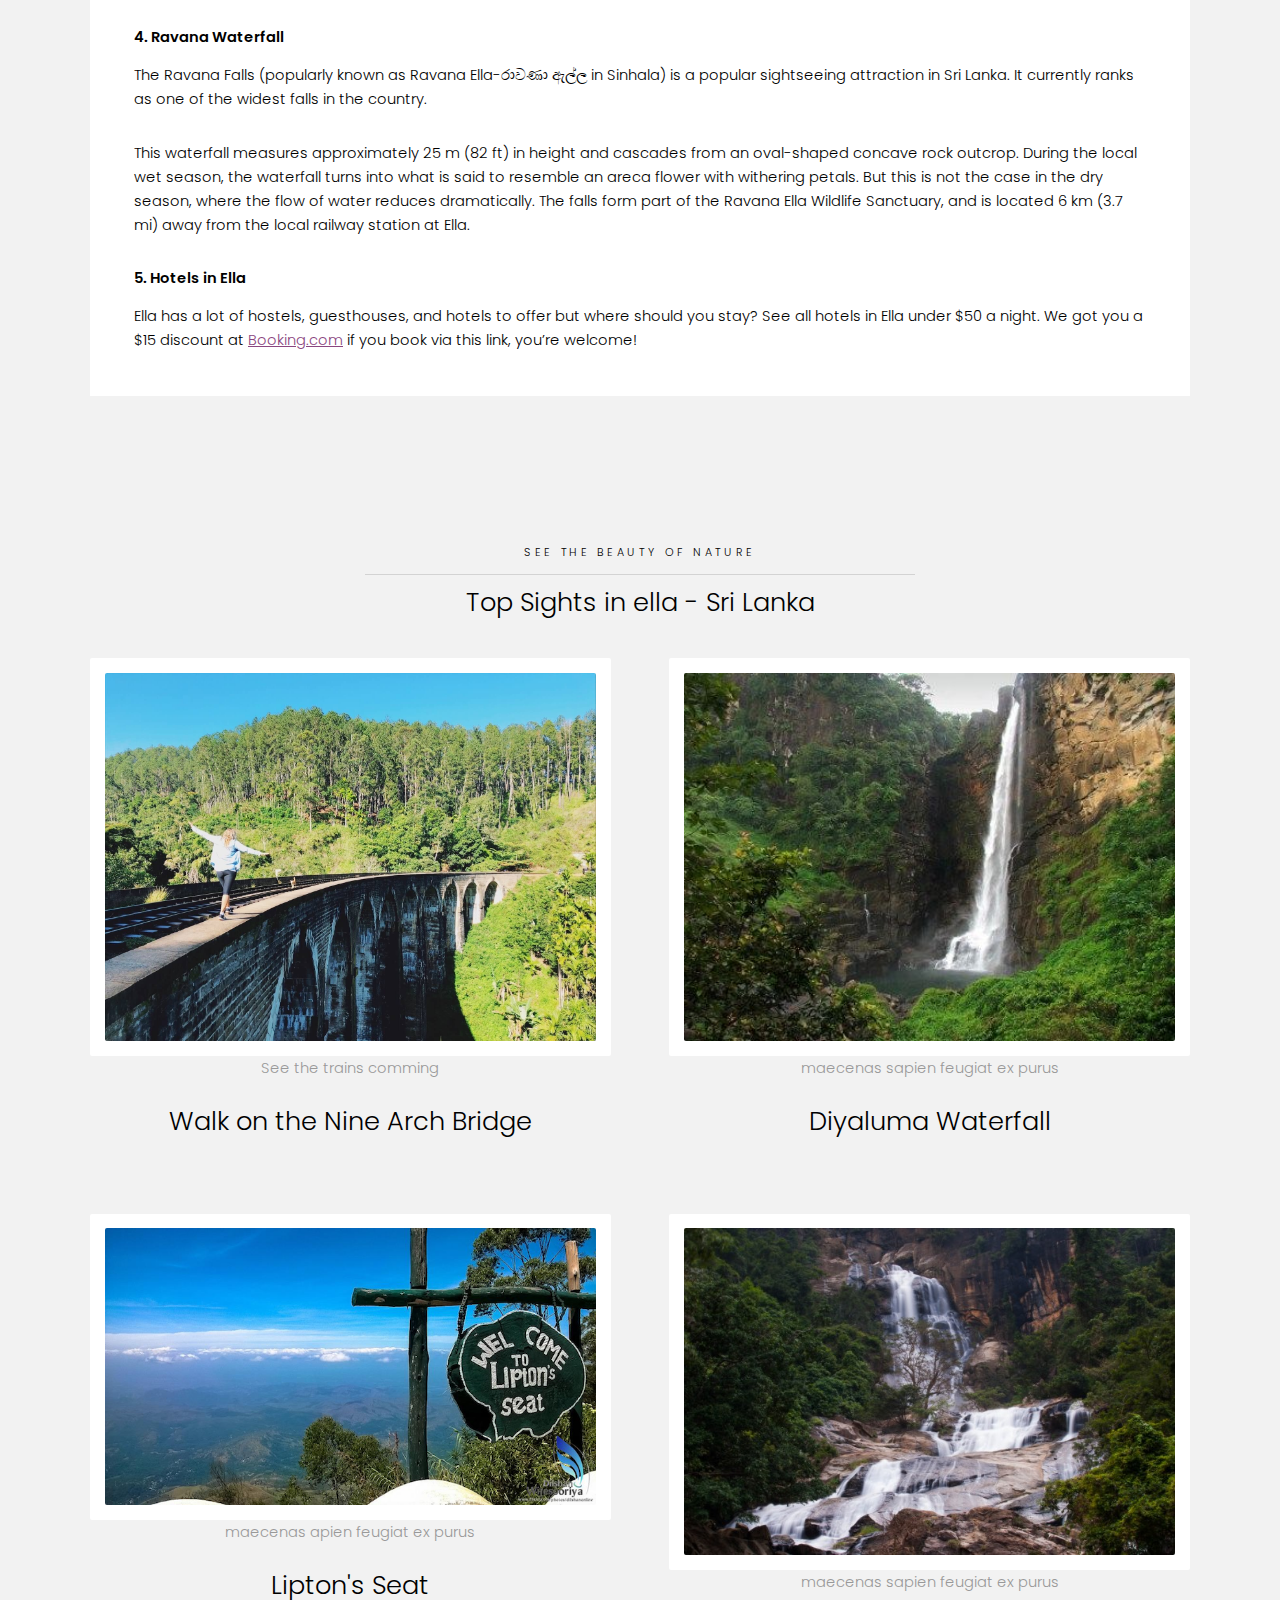
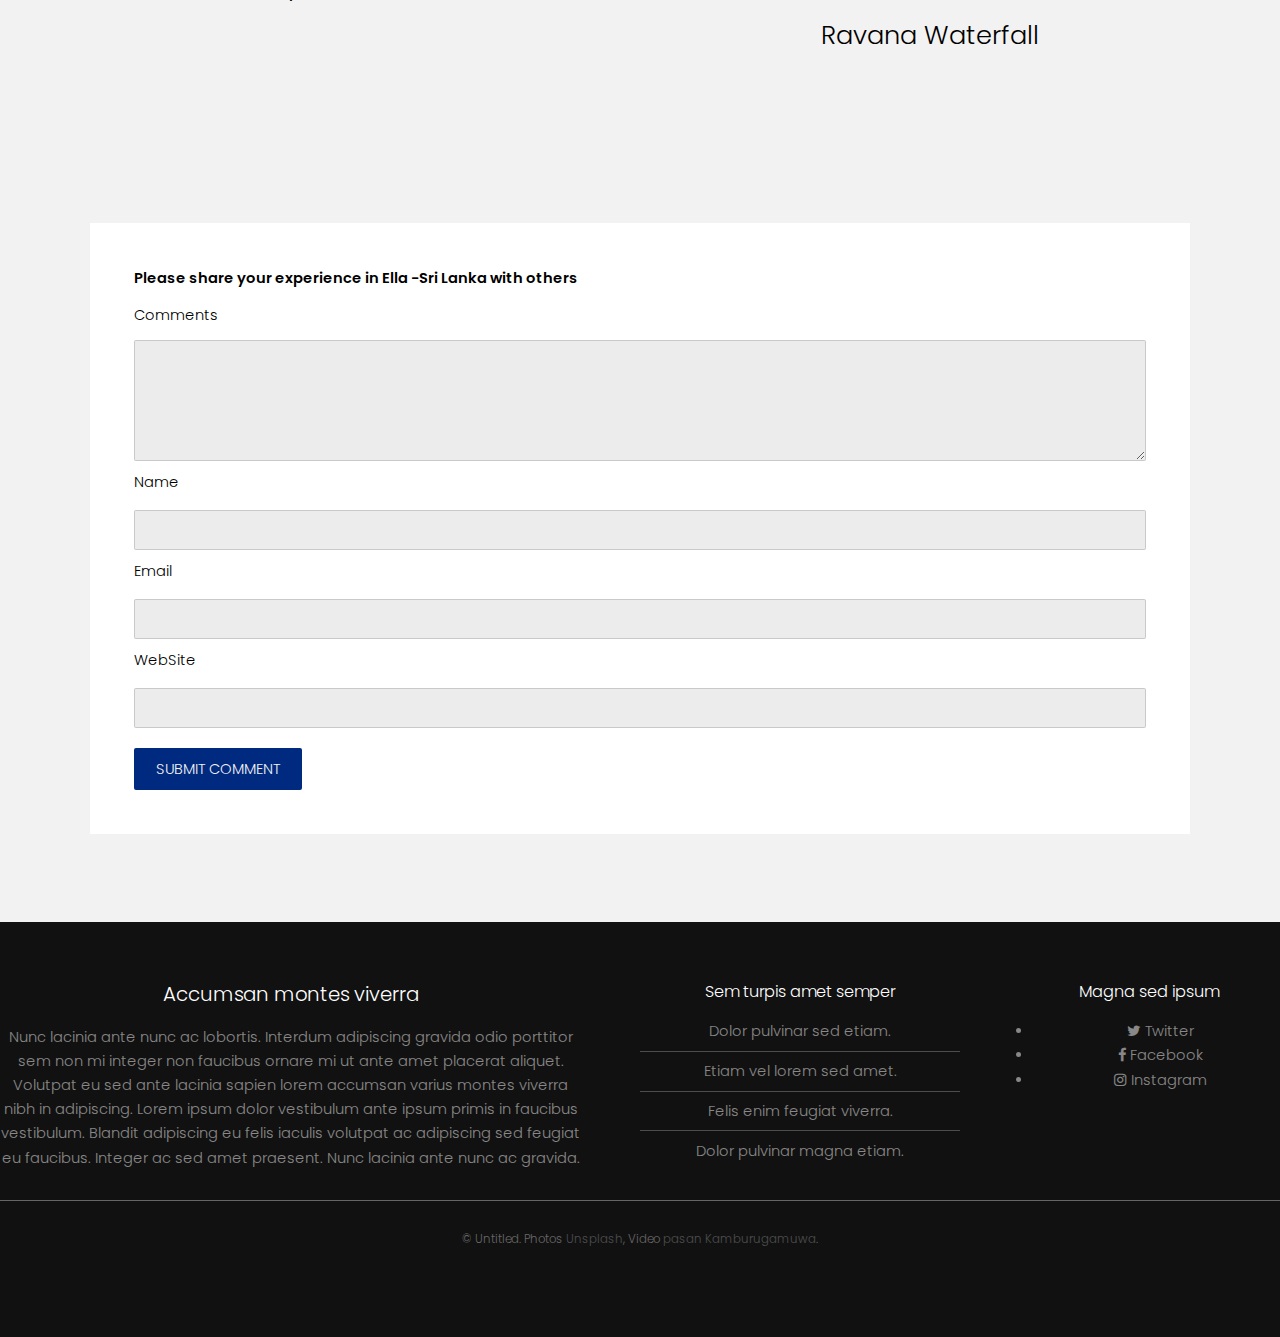
<file: ellaSriLanka.html>
<!DOCTYPE HTML>

<html>
	<head>
		<title>Travel Sri Lanka</title>
		<meta charset="utf-8" />
		<meta name="viewport" content="width=device-width, initial-scale=1" />
		<link rel="stylesheet" href="assets/css/main.css" />
	</head>
	<body class="subpage">

		<!-- Header -->
			<header id="header">
				<div class="logo"><a href="index.html">Powered <span>By Zone x 24</span></a></div>
				<a href="#menu">Menu</a>
			</header>

		<!-- Nav -->
			<nav id="menu">
				<ul class="links">
					<li><a href="index.html">Home</a></li>
					<li><a href="ellaSriLanka.html">Generic</a></li>
					<li><a href="elements.html">Elements</a></li>
					<li><a href="index.html">Home</a></li>
					<li><a href="ellaSriLanka.html">Generic</a></li>
					<li><a href="elements.html">Elements</a></li>
				</ul>
			</nav>

		<!-- Banner -->
		<section class="banner half">
			<article>
				<img src="images/ella2.jpg"  alt="" />
				<div class="inner">
					<header>
						<p>Fall in love with the surroundings.</p>
						<h3>Ella</h3>
					</header>
				</div>
			</article>

		</section>

		<!-- Two -->
			<section id="two" class="wrapper style2">
				<div class="inner">
					<div class="box">
						<div class="content">
							<header class="align-center">
								<p>maecenas sapien feugiat ex purus</p>
								<h2 style="color:darkblue;">Ella-Sri Lanka</h2>
							</header>
								<p style="color:black;">Ella is a small town in the Badulla District of Uva Province, Sri Lanka governed by an Urban Council. It is approximately 200 kilometres east of Colombo and is situated at an elevation of 1,041 metres above sea level. The area has a rich bio-diversity, dense with numerous varieties of flora and fauna</p>
								<p style="color:black;">Ella in Sri Lanka is a small laid-back town surrounded by the beautiful greens of tea. There are a lot of things to do in Ella. Take one of the most beautiful train rides from Nuwara Eliya to Ella and fall in love with the surroundings. You will probably end up staying longer than you actually planned to. Ella has a comfortable climate where the nights are cool and the daytime around 28 degrees.</p>
								<ul style="color: black" >
									<li>Nine Arch Bridge</li>
									<li>Lipton's Seat</li>
									<li>Diyaluma Waterfall</li>
									<li>Ravana Waterfall</li>
									<li>Ella Spice Garden</li>
									<li>Hotels in Ella</li>
									<li>Little Adam's Peak</li>
								</ul>
							<h1><b>1. Nine Arch Bridge</b></h1>
							<p style="color:black;">This is now a world famous brigde situated just outside of Ella town and on the same way of Little 	Adam's Peak.</p>
							<p style="color:black;">The stone train bridge, built by the British, with its nine beautiful arches, is located between Ella and Demodara station. The train ride in the highlands with the Kandy to Ella train is named as one of the most beautiful train rides in the world.</p>
							<h1><b>2. Lipton's Seat</b></h1>
							<p style="color:black;">Lipton’s Seat in Haputale is a great morning or afternoon trip from Ella. </p>
							<p style="color:black;">The Scottish tea baron Sir Thomas Lipton used to survey his burgeoning empire from here. Lipton’s seat is a panoramic overlooking destination in Sri lanka. Handapanagala lake, Chandrika lake, Uda walwe lake, Wedi hiti Kanda mountains, and also the hambanthota harbor alocated in the in the southern coastal area nd five provinces in Sri Lanka can be seen remarkably. The Dambetenna longest tea factor</p>
							<h1><b>3. Diyaluma Waterfall</b></h1>
							<p style="color:black;">To visit the Diyaluma falls you will probably need the whole day, or at least if you are planning to visit it from the top. About an hour drive out of Ella is the foot of the 2nd highest waterfall in Sri Lanka. Once you have explored the foot, drive 30 minutes more to the top. Hike about 45 minutes and reach a waterfall with many natural pools on different levels.</p>
							<h1><b>4. Ravana Waterfall</b></h1>
							<p style="color:black;">The Ravana Falls (popularly known as Ravana Ella-රාවණා ඇල්ල in Sinhala) is a popular sightseeing attraction in Sri Lanka. It currently ranks as one of the widest falls in the country.</p>
							<p style="color:black;">This waterfall measures approximately 25 m (82 ft) in height and cascades from an oval-shaped concave rock outcrop. During the local wet season, the waterfall turns into what is said to resemble an areca flower with withering petals. But this is not the case in the dry season, where the flow of water reduces dramatically. The falls form part of the Ravana Ella Wildlife Sanctuary, and is located 6 km (3.7 mi) away from the local railway station at Ella.</p>
							<h1><b>5. Hotels in Ella</b></h1>
								<p style="color:black;">Ella has a lot of hostels, guesthouses, and hotels to offer but where should you stay? See all hotels in Ella under $50 a night.
									We got you a $15 discount at <a href ="https://www.booking.com/index.html">Booking.com</a> if you book via this link, you’re welcome!</p>

						</div>

					</div>
				</div>
			</section>




		<!-- Three -->
		<section id="three" class="wrapper style2">
			<div class="inner">
				<header class="align-center">
					<p class="special"style="color:black;">See the beauty of nature</p>
					<h2>Top Sights in ella - Sri Lanka</h2>
				</header>
				<div class="gallery">
					<div>
						<div class="image fit">
							<a href="#"><img src="images/ella5.jpg" alt="" /></a>
						</div>
						<div class="content">
							<header class="align-center">
								<p>See the trains comming</p>
								<h2>Walk on the Nine Arch Bridge</h2>
							</header>
						</div>
					</div>
					<div>
						<div class="image fit">
							<a href="#"><img src="images/ella8.jpg" alt="" /></a>
						</div>
						<div class="content">
							<header class="align-center">
								<p>maecenas sapien feugiat ex purus</p>
								<h2>Diyaluma Waterfall</h2>
							</header>
						</div>
					</div>
					<div>
						<div class="image fit">
							<a href="#"><img src="images/ella7.png" alt="" /></a>

						</div>
						<div class="content">
							<header class="align-center">
								<p>maecenas apien feugiat ex purus</p>
								<h2>Lipton's Seat </h2>
							</header>
						</div>
					</div>
					<div>
						<div class="image fit">
							<a href="#"><img src="images/ella9.jpg" alt="" /></a>
						</div>
						<div class="content">
							<header class="align-center">
								<p>maecenas sapien feugiat ex purus</p>
								<h2>Ravana Waterfall</h2>
							</header>
						</div>
					</div>
				</div>
			</div>
		</section>

		<!-- Two -->
		<section id="four" class="wrapper style2">
			<div class="inner">
				<div class="box">
					<div class="content">
						<h1 style="alignment: center"><b>Please share your experience in Ella -Sri Lanka with others</b></h1>
						<h1>Comments</h1>
						<textarea rows="4" cols="50"></textarea>
						<h1 style="padding-top: 10px; padding-bottom: 2px;">Name</h1>
						<input type="text" id="text1">
						<h1 style="padding-top: 10px; padding-bottom: 2px;">Email</h1>
						<input type="text" id="email">
						<h1 style="padding-top: 10px; padding-bottom: 2px;">WebSite</h1>
						<input type="text" id="website">
						<input style="background-color: #002a80; alignment: center; margin-top: 20px; " type ="button" id = "button1" value="SUBMIT COMMENT"/>

					</div>

				</div>
			</div>
		</section>

		<!-- Footer -->
			<footer id="footer">
				<div class="inner">
					<div class="content">
						<section>
							<h3>Accumsan montes viverra</h3>
							<p>Nunc lacinia ante nunc ac lobortis. Interdum adipiscing gravida odio porttitor sem non mi integer non faucibus ornare mi ut ante amet placerat aliquet. Volutpat eu sed ante lacinia sapien lorem accumsan varius montes viverra nibh in adipiscing. Lorem ipsum dolor vestibulum ante ipsum primis in faucibus vestibulum. Blandit adipiscing eu felis iaculis volutpat ac adipiscing sed feugiat eu faucibus. Integer ac sed amet praesent. Nunc lacinia ante nunc ac gravida.</p>
						</section>
						<section>
							<h4>Sem turpis amet semper</h4>
							<ul class="alt">
								<li><a href="#">Dolor pulvinar sed etiam.</a></li>
								<li><a href="#">Etiam vel lorem sed amet.</a></li>
								<li><a href="#">Felis enim feugiat viverra.</a></li>
								<li><a href="#">Dolor pulvinar magna etiam.</a></li>
							</ul>
						</section>
						<section>
							<h4>Magna sed ipsum</h4>
							<ul class="plain">
								<li><a href="#"><i class="icon fa-twitter">&nbsp;</i>Twitter</a></li>
								<li><a href="#"><i class="icon fa-facebook">&nbsp;</i>Facebook</a></li>
								<li><a href="#"><i class="icon fa-instagram">&nbsp;</i>Instagram</a></li>
							</ul>
						</section>
					</div>
					<div class="copyright">
						&copy; Untitled. Photos <a href="https://unsplash.co">Unsplash</a>, Video <a href="https://coverr.co">pasan Kamburugamuwa</a>.
					</div>
				</div>
			</footer>

		<!-- Scripts -->
			<script src="assets/js/jquery.min.js"></script>
			<script src="assets/js/jquery.scrollex.min.js"></script>
			<script src="assets/js/skel.min.js"></script>
			<script src="assets/js/util.js"></script>
			<script src="assets/js/main.js"></script>

	</body>
</html>
</file>
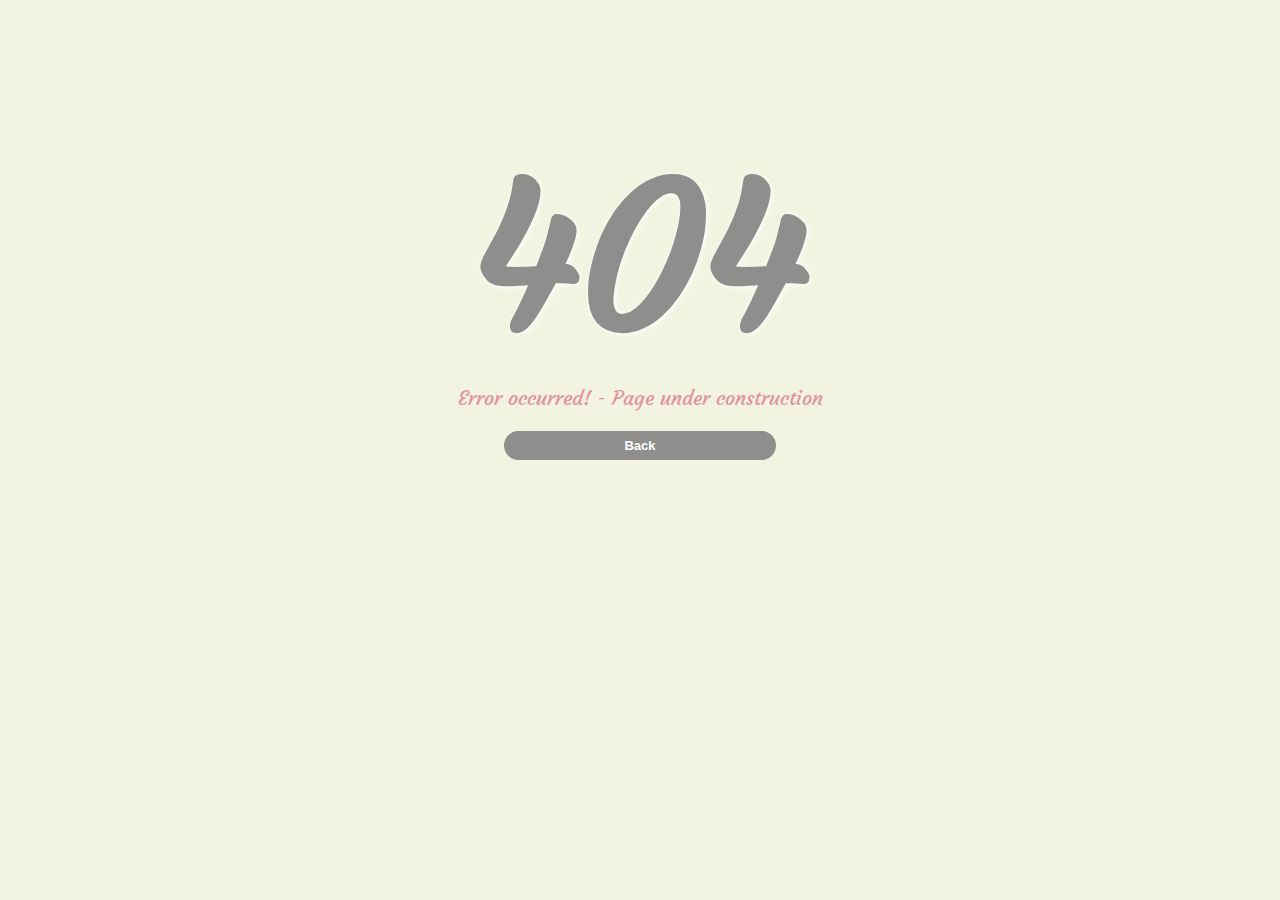
<file: errorPage.html>
<!DOCTYPE HTML>
<html>
<head>
<title>error 404 for Website Template | Home :: w3layouts</title>
<meta http-equiv="Content-Type" content="text/html; charset=utf-8"/>
<link href='//fonts.googleapis.com/css?family=Courgette' rel='stylesheet' type='text/css'>
<link rel="stylesheet" href="css/errorPageCss.css" />

</head>


<body>
	<div class="wrap">
	   <div class="logo">
	   <h1>404</h1>
	    <p>Error occurred! - Page under construction</p>
  	      <div class="sub">
	        <p><a href="index.php">Back</a></p>
	      </div>
        </div>
	</div>
	
</body>
</file>
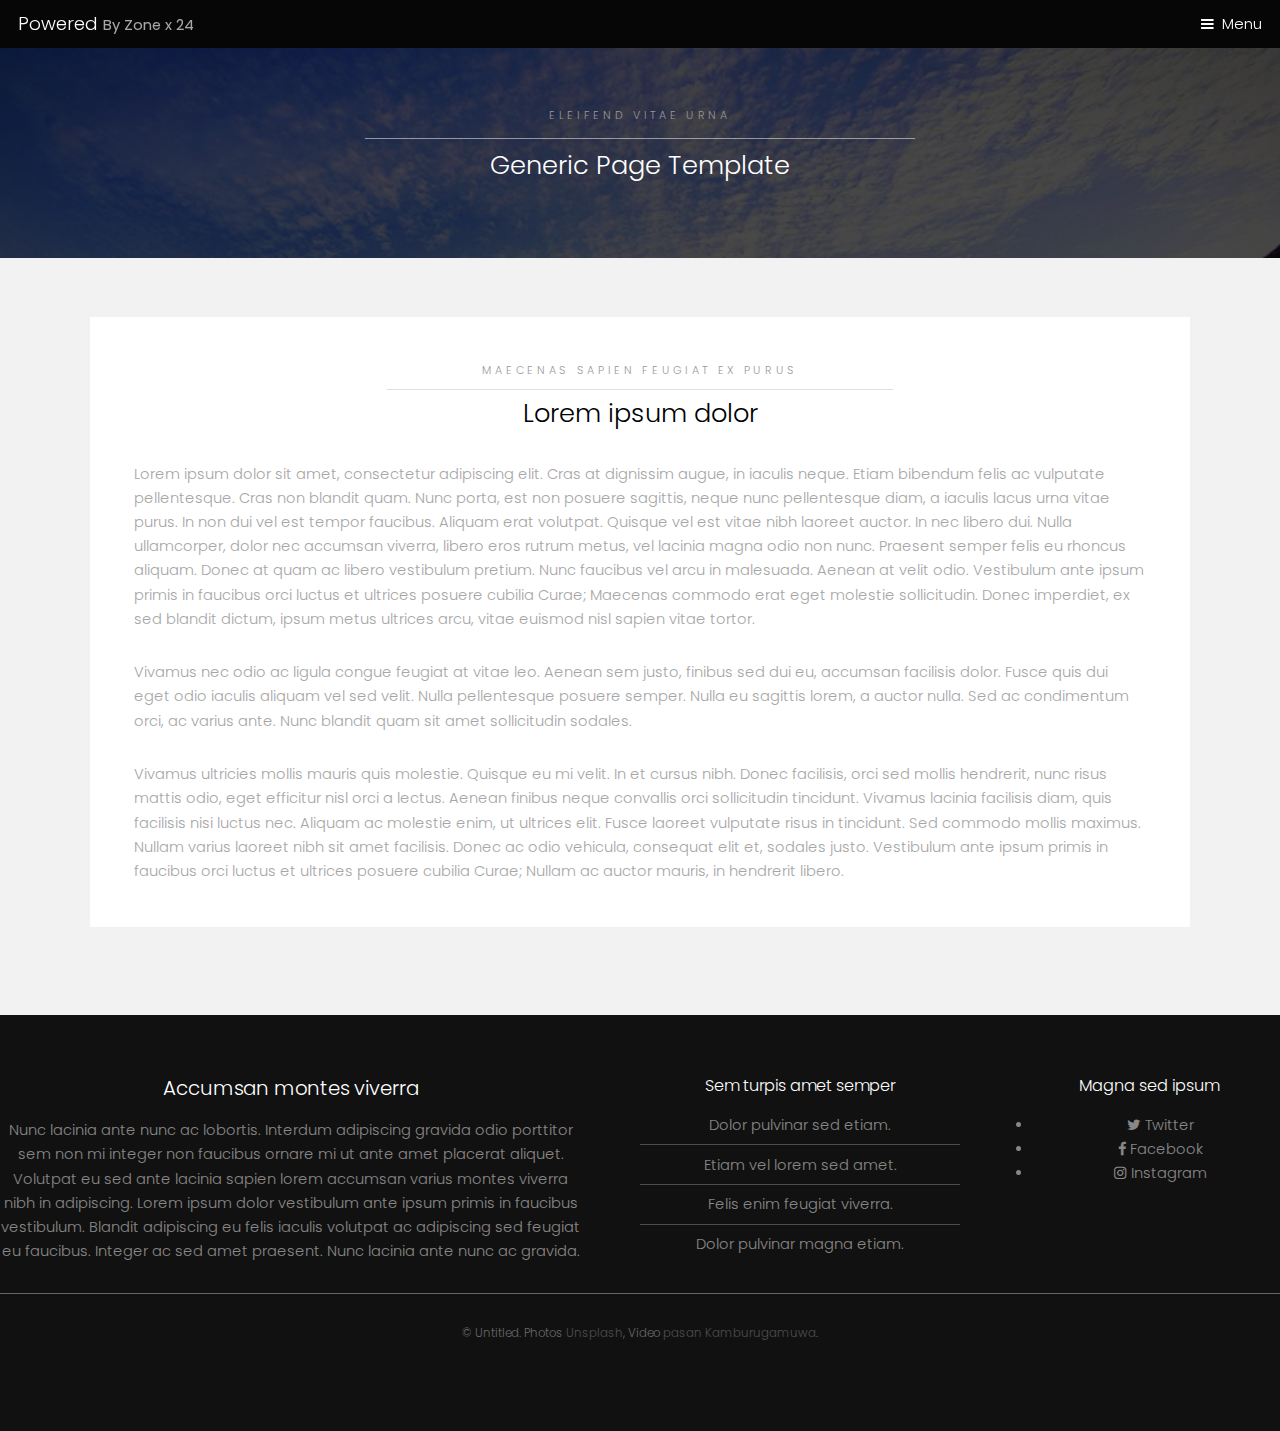
<file: generic.html>
<!DOCTYPE HTML>

<html>
	<head>
		<title>Hielo by TEMPLATED</title>
		<meta charset="utf-8" />
		<meta name="viewport" content="width=device-width, initial-scale=1" />
		<link rel="stylesheet" href="assets/css/main.css" />
	</head>
	<body class="subpage">

		<!-- Header -->
			<header id="header">
				<div class="logo"><a href="index.html">Powered <span>By Zone x 24</span></a></div>
				<a href="#menu">Menu</a>
			</header>

		<!-- Nav -->
			<nav id="menu">
				<ul class="links">
					<li><a href="index.html">Home</a></li>
					<li><a href="generic.html">Generic</a></li>
					<li><a href="elements.html">Elements</a></li>
					<li><a href="index.html">Home</a></li>
					<li><a href="generic.html">Generic</a></li>
					<li><a href="elements.html">Elements</a></li>
				</ul>
			</nav>

		<!-- One -->
			<section id="One" class="wrapper style3">
				<div class="inner">
					<header class="align-center">
						<p>Eleifend vitae urna</p>
						<h2>Generic Page Template</h2>
					</header>
				</div>
			</section>

		<!-- Two -->
			<section id="two" class="wrapper style2">
				<div class="inner">
					<div class="box">
						<div class="content">
							<header class="align-center">
								<p>maecenas sapien feugiat ex purus</p>
								<h2>Lorem ipsum dolor</h2>
							</header>
							<p>Lorem ipsum dolor sit amet, consectetur adipiscing elit. Cras at dignissim augue, in iaculis neque. Etiam bibendum felis ac vulputate pellentesque. Cras non blandit quam. Nunc porta, est non posuere sagittis, neque nunc pellentesque diam, a iaculis lacus urna vitae purus. In non dui vel est tempor faucibus. Aliquam erat volutpat. Quisque vel est vitae nibh laoreet auctor. In nec libero dui. Nulla ullamcorper, dolor nec accumsan viverra, libero eros rutrum metus, vel lacinia magna odio non nunc. Praesent semper felis eu rhoncus aliquam. Donec at quam ac libero vestibulum pretium. Nunc faucibus vel arcu in malesuada. Aenean at velit odio. Vestibulum ante ipsum primis in faucibus orci luctus et ultrices posuere cubilia Curae; Maecenas commodo erat eget molestie sollicitudin. Donec imperdiet, ex sed blandit dictum, ipsum metus ultrices arcu, vitae euismod nisl sapien vitae tortor.</p>

							<p>Vivamus nec odio ac ligula congue feugiat at vitae leo. Aenean sem justo, finibus sed dui eu, accumsan facilisis dolor. Fusce quis dui eget odio iaculis aliquam vel sed velit. Nulla pellentesque posuere semper. Nulla eu sagittis lorem, a auctor nulla. Sed ac condimentum orci, ac varius ante. Nunc blandit quam sit amet sollicitudin sodales.</p>

							<p>Vivamus ultricies mollis mauris quis molestie. Quisque eu mi velit. In et cursus nibh. Donec facilisis, orci sed mollis hendrerit, nunc risus mattis odio, eget efficitur nisl orci a lectus. Aenean finibus neque convallis orci sollicitudin tincidunt. Vivamus lacinia facilisis diam, quis facilisis nisi luctus nec. Aliquam ac molestie enim, ut ultrices elit. Fusce laoreet vulputate risus in tincidunt. Sed commodo mollis maximus. Nullam varius laoreet nibh sit amet facilisis. Donec ac odio vehicula, consequat elit et, sodales justo. Vestibulum ante ipsum primis in faucibus orci luctus et ultrices posuere cubilia Curae; Nullam ac auctor mauris, in hendrerit libero. </p>
						</div>
					</div>
				</div>
			</section>

		<!-- Footer -->
			<footer id="footer">
				<div class="inner">
					<div class="content">
						<section>
							<h3>Accumsan montes viverra</h3>
							<p>Nunc lacinia ante nunc ac lobortis. Interdum adipiscing gravida odio porttitor sem non mi integer non faucibus ornare mi ut ante amet placerat aliquet. Volutpat eu sed ante lacinia sapien lorem accumsan varius montes viverra nibh in adipiscing. Lorem ipsum dolor vestibulum ante ipsum primis in faucibus vestibulum. Blandit adipiscing eu felis iaculis volutpat ac adipiscing sed feugiat eu faucibus. Integer ac sed amet praesent. Nunc lacinia ante nunc ac gravida.</p>
						</section>
						<section>
							<h4>Sem turpis amet semper</h4>
							<ul class="alt">
								<li><a href="#">Dolor pulvinar sed etiam.</a></li>
								<li><a href="#">Etiam vel lorem sed amet.</a></li>
								<li><a href="#">Felis enim feugiat viverra.</a></li>
								<li><a href="#">Dolor pulvinar magna etiam.</a></li>
							</ul>
						</section>
						<section>
							<h4>Magna sed ipsum</h4>
							<ul class="plain">
								<li><a href="#"><i class="icon fa-twitter">&nbsp;</i>Twitter</a></li>
								<li><a href="#"><i class="icon fa-facebook">&nbsp;</i>Facebook</a></li>
								<li><a href="#"><i class="icon fa-instagram">&nbsp;</i>Instagram</a></li>
							</ul>
						</section>
					</div>
					<div class="copyright">
						&copy; Untitled. Photos <a href="https://unsplash.co">Unsplash</a>, Video <a href="https://coverr.co">pasan Kamburugamuwa</a>.
					</div>
				</div>
			</footer>

		<!-- Scripts -->
			<script src="assets/js/jquery.min.js"></script>
			<script src="assets/js/jquery.scrollex.min.js"></script>
			<script src="assets/js/skel.min.js"></script>
			<script src="assets/js/util.js"></script>
			<script src="assets/js/main.js"></script>

	</body>
</html>
</file>
<file: css/errorPageCss.css>
body{
	font-family: 'Courgette', cursive;
}
body{
	background:#f3f3e1;
}	
.wrap{
	margin:0 auto;
	width:100%;
}
.logo{
	margin-top:50px;
}	
.logo h1{
	font-size:200px;
	color:#8F8E8C;
	text-align:center;
	margin-bottom:1px;
	text-shadow:1px 1px 6px #fff;
}	
.logo p{
	color:rgb(228, 146, 162);
	font-size:20px;
	margin-top:1px;
	text-align:center;
}	
.logo p span{
	color:lightgreen;
}	
.sub a{
	color:white;
	background:#8F8E8C;
	text-decoration:none;
	padding:7px 120px;
	font-size:13px;
	font-family: arial, serif;
	font-weight:bold;
	-webkit-border-radius:3em;
	-moz-border-radius:.1em;
	-border-radius:.1em;
}
@media screen and (max-width: 1024px){
	.logo h1 {
    font-size: 180px;
}
}
@media screen and (max-width: 991px){
	.logo h1 {
		font-size: 170px;
	}
}
@media screen and (max-width: 900px){
	.logo h1 {
		font-size: 160px;
		margin-top: 130px;
	}
}
@media screen and (max-width: 800px){
	.logo h1 {
		font-size: 140px;
		margin-top: 135px;
	}
}
@media screen and (max-width: 768px){
	.logo h1 {
		font-size: 135px;
	}
	.logo p {
        font-size: 18px;
	}
}
@media screen and (max-width: 667px){
	.logo h1 {
		font-size: 130px;
		margin-top: 150px;
	}
}	
@media screen and (max-width: 640px){
	.logo h1 {
    	font-size: 126px;
	}
	.footer {
       font-size: 15px
	}
}
@media screen and (max-width: 600px){
	.logo h1 {
		font-size: 120px;
	}
}

@media screen and (max-width: 568px){
	.logo h1 {
		font-size: 110px;
	}
	.footer {
		font-size: 14px;
	}
}
@media screen and (max-width: 480px){
	.logo h1 {
		font-size: 105px;
		margin-top: 165px;
	}
}
@media screen and (max-width: 414px){ 
	.logo h1 {
		font-size: 100px;
		margin-top: 180px;
	}
}
@media screen and (max-width: 384px){
	.logo h1 {
   		 font-size: 96px;
	}
	.logo p {
		font-size: 17px;
	}
	.footer {
		font-size: 13px;
	}
}
@media screen and (max-width: 375px){
	.logo h1 {
		font-size: 90px;
	}
	.footer {
		font-size: 13px;
		line-height: 1.8;
		text-align: center;
		padding: 1em;
	}
}
@media screen and (max-width: 320px){
	.logo h1 {
		font-size: 84px;
	}
	.logo p {
		font-size: 16px;
	}
}
</file>
<file: assets/css/main.css>
@charset "UTF-8";
@import url(font-awesome.min.css);
@import url("https://fonts.googleapis.com/css?family=Poppins:300,400,500,600,700");


/* Reset */

	html, body, div, span, applet, object, iframe, h1, h2, h3, h4, h5, h6, p, blockquote, pre, a, abbr, acronym, address, big, cite, code, del, dfn, em, img, ins, kbd, q, s, samp, small, strike, strong, sub, sup, tt, var, b, u, i, center, dl, dt, dd, ol, ul, li, fieldset, form, label, legend, table, caption, tbody, tfoot, thead, tr, th, td, article, aside, canvas, details, embed, figure, figcaption, footer, header, hgroup, menu, nav, output, ruby, section, summary, time, mark, audio, video {
		margin: 0;
		padding: 0;
		border: 0;
		font-size: 100%;
		font: inherit;
		vertical-align: baseline;
	}

	article, aside, details, figcaption, figure, footer, header, hgroup, menu, nav, section {
		display: block;
	}

	body {
		line-height: 1;
	}

	ol, ul {
		list-style: none;
	}

	blockquote, q {
		quotes: none;
	}

	blockquote:before, blockquote:after, q:before, q:after {
		content: '';
		content: none;
	}

	table {
		border-collapse: collapse;
		border-spacing: 0;
	}

	body {
		-webkit-text-size-adjust: none;
	}

/* Box Model */

	*, *:before, *:after {
		-moz-box-sizing: border-box;
		-webkit-box-sizing: border-box;
		box-sizing: border-box;
	}

/* Containers */

	.container {
		margin-left: auto;
		margin-right: auto;
	}

	.container.\31 25\25 {
		width: 100%;
		max-width: 100rem;
		min-width: 80rem;
	}

	.container.\37 5\25 {
		width: 60rem;
	}

	.container.\35 0\25 {
		width: 40rem;
	}

	.container.\32 5\25 {
		width: 20rem;
	}

	.container {
		width: 80rem;
	}

	@media screen and (max-width: 1680px) {

		.container.\31 25\25 {
			width: 100%;
			max-width: 100rem;
			min-width: 80rem;
		}

		.container.\37 5\25 {
			width: 60rem;
		}

		.container.\35 0\25 {
			width: 40rem;
		}

		.container.\32 5\25 {
			width: 20rem;
		}

		.container {
			width: 80rem;
		}

	}

	@media screen and (max-width: 1280px) {

		.container.\31 25\25 {
			width: 100%;
			max-width: 81.25rem;
			min-width: 65rem;
		}

		.container.\37 5\25 {
			width: 48.75rem;
		}

		.container.\35 0\25 {
			width: 32.5rem;
		}

		.container.\32 5\25 {
			width: 16.25rem;
		}

		.container {
			width: 65rem;
		}

	}

	@media screen and (max-width: 980px) {

		.container.\31 25\25 {
			width: 100%;
			max-width: 112.5%;
			min-width: 90%;
		}

		.container.\37 5\25 {
			width: 67.5%;
		}

		.container.\35 0\25 {
			width: 45%;
		}

		.container.\32 5\25 {
			width: 22.5%;
		}

		.container {
			width: 90%;
		}

	}

	@media screen and (max-width: 736px) {

		.container.\31 25\25 {
			width: 100%;
			max-width: 112.5%;
			min-width: 90%;
		}

		.container.\37 5\25 {
			width: 67.5%;
		}

		.container.\35 0\25 {
			width: 45%;
		}

		.container.\32 5\25 {
			width: 22.5%;
		}

		.container {
			width: 90% !important;
		}

	}

	@media screen and (max-width: 480px) {

		.container.\31 25\25 {
			width: 100%;
			max-width: 112.5%;
			min-width: 90%;
		}

		.container.\37 5\25 {
			width: 67.5%;
		}

		.container.\35 0\25 {
			width: 45%;
		}

		.container.\32 5\25 {
			width: 22.5%;
		}

		.container {
			width: 90% !important;
		}

	}

/* Grid */

	.row {
		border-bottom: solid 1px transparent;
		-moz-box-sizing: border-box;
		-webkit-box-sizing: border-box;
		box-sizing: border-box;
	}

	.row > * {
		float: left;
		-moz-box-sizing: border-box;
		-webkit-box-sizing: border-box;
		box-sizing: border-box;
	}

	.row:after, .row:before {
		content: '';
		display: block;
		clear: both;
		height: 0;
	}

	.row.uniform > * > :first-child {
		margin-top: 0;
	}

	.row.uniform > * > :last-child {
		margin-bottom: 0;
	}

	.row.\30 \25 > * {
		padding: 0 0 0 0rem;
	}

	.row.\30 \25 {
		margin: 0 0 -1px 0rem;
	}

	.row.uniform.\30 \25 > * {
		padding: 0rem 0 0 0rem;
	}

	.row.uniform.\30 \25 {
		margin: 0rem 0 -1px 0rem;
	}

	.row > * {
		padding: 0 0 0 2rem;
	}

	.row {
		margin: 0 0 -1px -2rem;
	}

	.row.uniform > * {
		padding: 2rem 0 0 2rem;
	}

	.row.uniform {
		margin: -2rem 0 -1px -2rem;
	}

	.row.\32 00\25 > * {
		padding: 0 0 0 4rem;
	}

	.row.\32 00\25 {
		margin: 0 0 -1px -4rem;
	}

	.row.uniform.\32 00\25 > * {
		padding: 4rem 0 0 4rem;
	}

	.row.uniform.\32 00\25 {
		margin: -4rem 0 -1px -4rem;
	}

	.row.\31 50\25 > * {
		padding: 0 0 0 3rem;
	}

	.row.\31 50\25 {
		margin: 0 0 -1px -3rem;
	}

	.row.uniform.\31 50\25 > * {
		padding: 3rem 0 0 3rem;
	}

	.row.uniform.\31 50\25 {
		margin: -3rem 0 -1px -3rem;
	}

	.row.\35 0\25 > * {
		padding: 0 0 0 1rem;
	}

	.row.\35 0\25 {
		margin: 0 0 -1px -1rem;
	}

	.row.uniform.\35 0\25 > * {
		padding: 1rem 0 0 1rem;
	}

	.row.uniform.\35 0\25 {
		margin: -1rem 0 -1px -1rem;
	}

	.row.\32 5\25 > * {
		padding: 0 0 0 0.5rem;
	}

	.row.\32 5\25 {
		margin: 0 0 -1px -0.5rem;
	}

	.row.uniform.\32 5\25 > * {
		padding: 0.5rem 0 0 0.5rem;
	}

	.row.uniform.\32 5\25 {
		margin: -0.5rem 0 -1px -0.5rem;
	}

	.\31 2u, .\31 2u\24 {
		width: 100%;
		clear: none;
		margin-left: 0;
	}

	.\31 1u, .\31 1u\24 {
		width: 91.6666666667%;
		clear: none;
		margin-left: 0;
	}

	.\31 0u, .\31 0u\24 {
		width: 83.3333333333%;
		clear: none;
		margin-left: 0;
	}

	.\39 u, .\39 u\24 {
		width: 75%;
		clear: none;
		margin-left: 0;
	}

	.\38 u, .\38 u\24 {
		width: 66.6666666667%;
		clear: none;
		margin-left: 0;
	}

	.\37 u, .\37 u\24 {
		width: 58.3333333333%;
		clear: none;
		margin-left: 0;
	}

	.\36 u, .\36 u\24 {
		width: 50%;
		clear: none;
		margin-left: 0;
	}

	.\35 u, .\35 u\24 {
		width: 41.6666666667%;
		clear: none;
		margin-left: 0;
	}

	.\34 u, .\34 u\24 {
		width: 33.3333333333%;
		clear: none;
		margin-left: 0;
	}

	.\33 u, .\33 u\24 {
		width: 25%;
		clear: none;
		margin-left: 0;
	}

	.\32 u, .\32 u\24 {
		width: 16.6666666667%;
		clear: none;
		margin-left: 0;
	}

	.\31 u, .\31 u\24 {
		width: 8.3333333333%;
		clear: none;
		margin-left: 0;
	}

	.\31 2u\24 + *,
	.\31 1u\24 + *,
	.\31 0u\24 + *,
	.\39 u\24 + *,
	.\38 u\24 + *,
	.\37 u\24 + *,
	.\36 u\24 + *,
	.\35 u\24 + *,
	.\34 u\24 + *,
	.\33 u\24 + *,
	.\32 u\24 + *,
	.\31 u\24 + * {
		clear: left;
	}

	.\-11u {
		margin-left: 91.66667%;
	}

	.\-10u {
		margin-left: 83.33333%;
	}

	.\-9u {
		margin-left: 75%;
	}

	.\-8u {
		margin-left: 66.66667%;
	}

	.\-7u {
		margin-left: 58.33333%;
	}

	.\-6u {
		margin-left: 50%;
	}

	.\-5u {
		margin-left: 41.66667%;
	}

	.\-4u {
		margin-left: 33.33333%;
	}

	.\-3u {
		margin-left: 25%;
	}

	.\-2u {
		margin-left: 16.66667%;
	}

	.\-1u {
		margin-left: 8.33333%;
	}

	@media screen and (max-width: 1680px) {

		.row > * {
			padding: 0 0 0 2rem;
		}

		.row {
			margin: 0 0 -1px -2rem;
		}

		.row.uniform > * {
			padding: 2rem 0 0 2rem;
		}

		.row.uniform {
			margin: -2rem 0 -1px -2rem;
		}

		.row.\32 00\25 > * {
			padding: 0 0 0 4rem;
		}

		.row.\32 00\25 {
			margin: 0 0 -1px -4rem;
		}

		.row.uniform.\32 00\25 > * {
			padding: 4rem 0 0 4rem;
		}

		.row.uniform.\32 00\25 {
			margin: -4rem 0 -1px -4rem;
		}

		.row.\31 50\25 > * {
			padding: 0 0 0 3rem;
		}

		.row.\31 50\25 {
			margin: 0 0 -1px -3rem;
		}

		.row.uniform.\31 50\25 > * {
			padding: 3rem 0 0 3rem;
		}

		.row.uniform.\31 50\25 {
			margin: -3rem 0 -1px -3rem;
		}

		.row.\35 0\25 > * {
			padding: 0 0 0 1rem;
		}

		.row.\35 0\25 {
			margin: 0 0 -1px -1rem;
		}

		.row.uniform.\35 0\25 > * {
			padding: 1rem 0 0 1rem;
		}

		.row.uniform.\35 0\25 {
			margin: -1rem 0 -1px -1rem;
		}

		.row.\32 5\25 > * {
			padding: 0 0 0 0.5rem;
		}

		.row.\32 5\25 {
			margin: 0 0 -1px -0.5rem;
		}

		.row.uniform.\32 5\25 > * {
			padding: 0.5rem 0 0 0.5rem;
		}

		.row.uniform.\32 5\25 {
			margin: -0.5rem 0 -1px -0.5rem;
		}

		.\31 2u\28xlarge\29, .\31 2u\24\28xlarge\29 {
			width: 100%;
			clear: none;
			margin-left: 0;
		}

		.\31 1u\28xlarge\29, .\31 1u\24\28xlarge\29 {
			width: 91.6666666667%;
			clear: none;
			margin-left: 0;
		}

		.\31 0u\28xlarge\29, .\31 0u\24\28xlarge\29 {
			width: 83.3333333333%;
			clear: none;
			margin-left: 0;
		}

		.\39 u\28xlarge\29, .\39 u\24\28xlarge\29 {
			width: 75%;
			clear: none;
			margin-left: 0;
		}

		.\38 u\28xlarge\29, .\38 u\24\28xlarge\29 {
			width: 66.6666666667%;
			clear: none;
			margin-left: 0;
		}

		.\37 u\28xlarge\29, .\37 u\24\28xlarge\29 {
			width: 58.3333333333%;
			clear: none;
			margin-left: 0;
		}

		.\36 u\28xlarge\29, .\36 u\24\28xlarge\29 {
			width: 50%;
			clear: none;
			margin-left: 0;
		}

		.\35 u\28xlarge\29, .\35 u\24\28xlarge\29 {
			width: 41.6666666667%;
			clear: none;
			margin-left: 0;
		}

		.\34 u\28xlarge\29, .\34 u\24\28xlarge\29 {
			width: 33.3333333333%;
			clear: none;
			margin-left: 0;
		}

		.\33 u\28xlarge\29, .\33 u\24\28xlarge\29 {
			width: 25%;
			clear: none;
			margin-left: 0;
		}

		.\32 u\28xlarge\29, .\32 u\24\28xlarge\29 {
			width: 16.6666666667%;
			clear: none;
			margin-left: 0;
		}

		.\31 u\28xlarge\29, .\31 u\24\28xlarge\29 {
			width: 8.3333333333%;
			clear: none;
			margin-left: 0;
		}

		.\31 2u\24\28xlarge\29 + *,
		.\31 1u\24\28xlarge\29 + *,
		.\31 0u\24\28xlarge\29 + *,
		.\39 u\24\28xlarge\29 + *,
		.\38 u\24\28xlarge\29 + *,
		.\37 u\24\28xlarge\29 + *,
		.\36 u\24\28xlarge\29 + *,
		.\35 u\24\28xlarge\29 + *,
		.\34 u\24\28xlarge\29 + *,
		.\33 u\24\28xlarge\29 + *,
		.\32 u\24\28xlarge\29 + *,
		.\31 u\24\28xlarge\29 + * {
			clear: left;
		}

		.\-11u\28xlarge\29 {
			margin-left: 91.66667%;
		}

		.\-10u\28xlarge\29 {
			margin-left: 83.33333%;
		}

		.\-9u\28xlarge\29 {
			margin-left: 75%;
		}

		.\-8u\28xlarge\29 {
			margin-left: 66.66667%;
		}

		.\-7u\28xlarge\29 {
			margin-left: 58.33333%;
		}

		.\-6u\28xlarge\29 {
			margin-left: 50%;
		}

		.\-5u\28xlarge\29 {
			margin-left: 41.66667%;
		}

		.\-4u\28xlarge\29 {
			margin-left: 33.33333%;
		}

		.\-3u\28xlarge\29 {
			margin-left: 25%;
		}

		.\-2u\28xlarge\29 {
			margin-left: 16.66667%;
		}

		.\-1u\28xlarge\29 {
			margin-left: 8.33333%;
		}

	}

	@media screen and (max-width: 1280px) {

		.row > * {
			padding: 0 0 0 1.5rem;
		}

		.row {
			margin: 0 0 -1px -1.5rem;
		}

		.row.uniform > * {
			padding: 1.5rem 0 0 1.5rem;
		}

		.row.uniform {
			margin: -1.5rem 0 -1px -1.5rem;
		}

		.row.\32 00\25 > * {
			padding: 0 0 0 3rem;
		}

		.row.\32 00\25 {
			margin: 0 0 -1px -3rem;
		}

		.row.uniform.\32 00\25 > * {
			padding: 3rem 0 0 3rem;
		}

		.row.uniform.\32 00\25 {
			margin: -3rem 0 -1px -3rem;
		}

		.row.\31 50\25 > * {
			padding: 0 0 0 2.25rem;
		}

		.row.\31 50\25 {
			margin: 0 0 -1px -2.25rem;
		}

		.row.uniform.\31 50\25 > * {
			padding: 2.25rem 0 0 2.25rem;
		}

		.row.uniform.\31 50\25 {
			margin: -2.25rem 0 -1px -2.25rem;
		}

		.row.\35 0\25 > * {
			padding: 0 0 0 0.75rem;
		}

		.row.\35 0\25 {
			margin: 0 0 -1px -0.75rem;
		}

		.row.uniform.\35 0\25 > * {
			padding: 0.75rem 0 0 0.75rem;
		}

		.row.uniform.\35 0\25 {
			margin: -0.75rem 0 -1px -0.75rem;
		}

		.row.\32 5\25 > * {
			padding: 0 0 0 0.375rem;
		}

		.row.\32 5\25 {
			margin: 0 0 -1px -0.375rem;
		}

		.row.uniform.\32 5\25 > * {
			padding: 0.375rem 0 0 0.375rem;
		}

		.row.uniform.\32 5\25 {
			margin: -0.375rem 0 -1px -0.375rem;
		}

		.\31 2u\28large\29, .\31 2u\24\28large\29 {
			width: 100%;
			clear: none;
			margin-left: 0;
		}

		.\31 1u\28large\29, .\31 1u\24\28large\29 {
			width: 91.6666666667%;
			clear: none;
			margin-left: 0;
		}

		.\31 0u\28large\29, .\31 0u\24\28large\29 {
			width: 83.3333333333%;
			clear: none;
			margin-left: 0;
		}

		.\39 u\28large\29, .\39 u\24\28large\29 {
			width: 75%;
			clear: none;
			margin-left: 0;
		}

		.\38 u\28large\29, .\38 u\24\28large\29 {
			width: 66.6666666667%;
			clear: none;
			margin-left: 0;
		}

		.\37 u\28large\29, .\37 u\24\28large\29 {
			width: 58.3333333333%;
			clear: none;
			margin-left: 0;
		}

		.\36 u\28large\29, .\36 u\24\28large\29 {
			width: 50%;
			clear: none;
			margin-left: 0;
		}

		.\35 u\28large\29, .\35 u\24\28large\29 {
			width: 41.6666666667%;
			clear: none;
			margin-left: 0;
		}

		.\34 u\28large\29, .\34 u\24\28large\29 {
			width: 33.3333333333%;
			clear: none;
			margin-left: 0;
		}

		.\33 u\28large\29, .\33 u\24\28large\29 {
			width: 25%;
			clear: none;
			margin-left: 0;
		}

		.\32 u\28large\29, .\32 u\24\28large\29 {
			width: 16.6666666667%;
			clear: none;
			margin-left: 0;
		}

		.\31 u\28large\29, .\31 u\24\28large\29 {
			width: 8.3333333333%;
			clear: none;
			margin-left: 0;
		}

		.\31 2u\24\28large\29 + *,
		.\31 1u\24\28large\29 + *,
		.\31 0u\24\28large\29 + *,
		.\39 u\24\28large\29 + *,
		.\38 u\24\28large\29 + *,
		.\37 u\24\28large\29 + *,
		.\36 u\24\28large\29 + *,
		.\35 u\24\28large\29 + *,
		.\34 u\24\28large\29 + *,
		.\33 u\24\28large\29 + *,
		.\32 u\24\28large\29 + *,
		.\31 u\24\28large\29 + * {
			clear: left;
		}

		.\-11u\28large\29 {
			margin-left: 91.66667%;
		}

		.\-10u\28large\29 {
			margin-left: 83.33333%;
		}

		.\-9u\28large\29 {
			margin-left: 75%;
		}

		.\-8u\28large\29 {
			margin-left: 66.66667%;
		}

		.\-7u\28large\29 {
			margin-left: 58.33333%;
		}

		.\-6u\28large\29 {
			margin-left: 50%;
		}

		.\-5u\28large\29 {
			margin-left: 41.66667%;
		}

		.\-4u\28large\29 {
			margin-left: 33.33333%;
		}

		.\-3u\28large\29 {
			margin-left: 25%;
		}

		.\-2u\28large\29 {
			margin-left: 16.66667%;
		}

		.\-1u\28large\29 {
			margin-left: 8.33333%;
		}

	}

	@media screen and (max-width: 980px) {

		.row > * {
			padding: 0 0 0 1.5rem;
		}

		.row {
			margin: 0 0 -1px -1.5rem;
		}

		.row.uniform > * {
			padding: 1.5rem 0 0 1.5rem;
		}

		.row.uniform {
			margin: -1.5rem 0 -1px -1.5rem;
		}

		.row.\32 00\25 > * {
			padding: 0 0 0 3rem;
		}

		.row.\32 00\25 {
			margin: 0 0 -1px -3rem;
		}

		.row.uniform.\32 00\25 > * {
			padding: 3rem 0 0 3rem;
		}

		.row.uniform.\32 00\25 {
			margin: -3rem 0 -1px -3rem;
		}

		.row.\31 50\25 > * {
			padding: 0 0 0 2.25rem;
		}

		.row.\31 50\25 {
			margin: 0 0 -1px -2.25rem;
		}

		.row.uniform.\31 50\25 > * {
			padding: 2.25rem 0 0 2.25rem;
		}

		.row.uniform.\31 50\25 {
			margin: -2.25rem 0 -1px -2.25rem;
		}

		.row.\35 0\25 > * {
			padding: 0 0 0 0.75rem;
		}

		.row.\35 0\25 {
			margin: 0 0 -1px -0.75rem;
		}

		.row.uniform.\35 0\25 > * {
			padding: 0.75rem 0 0 0.75rem;
		}

		.row.uniform.\35 0\25 {
			margin: -0.75rem 0 -1px -0.75rem;
		}

		.row.\32 5\25 > * {
			padding: 0 0 0 0.375rem;
		}

		.row.\32 5\25 {
			margin: 0 0 -1px -0.375rem;
		}

		.row.uniform.\32 5\25 > * {
			padding: 0.375rem 0 0 0.375rem;
		}

		.row.uniform.\32 5\25 {
			margin: -0.375rem 0 -1px -0.375rem;
		}

		.\31 2u\28medium\29, .\31 2u\24\28medium\29 {
			width: 100%;
			clear: none;
			margin-left: 0;
		}

		.\31 1u\28medium\29, .\31 1u\24\28medium\29 {
			width: 91.6666666667%;
			clear: none;
			margin-left: 0;
		}

		.\31 0u\28medium\29, .\31 0u\24\28medium\29 {
			width: 83.3333333333%;
			clear: none;
			margin-left: 0;
		}

		.\39 u\28medium\29, .\39 u\24\28medium\29 {
			width: 75%;
			clear: none;
			margin-left: 0;
		}

		.\38 u\28medium\29, .\38 u\24\28medium\29 {
			width: 66.6666666667%;
			clear: none;
			margin-left: 0;
		}

		.\37 u\28medium\29, .\37 u\24\28medium\29 {
			width: 58.3333333333%;
			clear: none;
			margin-left: 0;
		}

		.\36 u\28medium\29, .\36 u\24\28medium\29 {
			width: 50%;
			clear: none;
			margin-left: 0;
		}

		.\35 u\28medium\29, .\35 u\24\28medium\29 {
			width: 41.6666666667%;
			clear: none;
			margin-left: 0;
		}

		.\34 u\28medium\29, .\34 u\24\28medium\29 {
			width: 33.3333333333%;
			clear: none;
			margin-left: 0;
		}

		.\33 u\28medium\29, .\33 u\24\28medium\29 {
			width: 25%;
			clear: none;
			margin-left: 0;
		}

		.\32 u\28medium\29, .\32 u\24\28medium\29 {
			width: 16.6666666667%;
			clear: none;
			margin-left: 0;
		}

		.\31 u\28medium\29, .\31 u\24\28medium\29 {
			width: 8.3333333333%;
			clear: none;
			margin-left: 0;
		}

		.\31 2u\24\28medium\29 + *,
		.\31 1u\24\28medium\29 + *,
		.\31 0u\24\28medium\29 + *,
		.\39 u\24\28medium\29 + *,
		.\38 u\24\28medium\29 + *,
		.\37 u\24\28medium\29 + *,
		.\36 u\24\28medium\29 + *,
		.\35 u\24\28medium\29 + *,
		.\34 u\24\28medium\29 + *,
		.\33 u\24\28medium\29 + *,
		.\32 u\24\28medium\29 + *,
		.\31 u\24\28medium\29 + * {
			clear: left;
		}

		.\-11u\28medium\29 {
			margin-left: 91.66667%;
		}

		.\-10u\28medium\29 {
			margin-left: 83.33333%;
		}

		.\-9u\28medium\29 {
			margin-left: 75%;
		}

		.\-8u\28medium\29 {
			margin-left: 66.66667%;
		}

		.\-7u\28medium\29 {
			margin-left: 58.33333%;
		}

		.\-6u\28medium\29 {
			margin-left: 50%;
		}

		.\-5u\28medium\29 {
			margin-left: 41.66667%;
		}

		.\-4u\28medium\29 {
			margin-left: 33.33333%;
		}

		.\-3u\28medium\29 {
			margin-left: 25%;
		}

		.\-2u\28medium\29 {
			margin-left: 16.66667%;
		}

		.\-1u\28medium\29 {
			margin-left: 8.33333%;
		}

	}

	@media screen and (max-width: 736px) {

		.row > * {
			padding: 0 0 0 1.25rem;
		}

		.row {
			margin: 0 0 -1px -1.25rem;
		}

		.row.uniform > * {
			padding: 1.25rem 0 0 1.25rem;
		}

		.row.uniform {
			margin: -1.25rem 0 -1px -1.25rem;
		}

		.row.\32 00\25 > * {
			padding: 0 0 0 2.5rem;
		}

		.row.\32 00\25 {
			margin: 0 0 -1px -2.5rem;
		}

		.row.uniform.\32 00\25 > * {
			padding: 2.5rem 0 0 2.5rem;
		}

		.row.uniform.\32 00\25 {
			margin: -2.5rem 0 -1px -2.5rem;
		}

		.row.\31 50\25 > * {
			padding: 0 0 0 1.875rem;
		}

		.row.\31 50\25 {
			margin: 0 0 -1px -1.875rem;
		}

		.row.uniform.\31 50\25 > * {
			padding: 1.875rem 0 0 1.875rem;
		}

		.row.uniform.\31 50\25 {
			margin: -1.875rem 0 -1px -1.875rem;
		}

		.row.\35 0\25 > * {
			padding: 0 0 0 0.625rem;
		}

		.row.\35 0\25 {
			margin: 0 0 -1px -0.625rem;
		}

		.row.uniform.\35 0\25 > * {
			padding: 0.625rem 0 0 0.625rem;
		}

		.row.uniform.\35 0\25 {
			margin: -0.625rem 0 -1px -0.625rem;
		}

		.row.\32 5\25 > * {
			padding: 0 0 0 0.3125rem;
		}

		.row.\32 5\25 {
			margin: 0 0 -1px -0.3125rem;
		}

		.row.uniform.\32 5\25 > * {
			padding: 0.3125rem 0 0 0.3125rem;
		}

		.row.uniform.\32 5\25 {
			margin: -0.3125rem 0 -1px -0.3125rem;
		}

		.\31 2u\28small\29, .\31 2u\24\28small\29 {
			width: 100%;
			clear: none;
			margin-left: 0;
		}

		.\31 1u\28small\29, .\31 1u\24\28small\29 {
			width: 91.6666666667%;
			clear: none;
			margin-left: 0;
		}

		.\31 0u\28small\29, .\31 0u\24\28small\29 {
			width: 83.3333333333%;
			clear: none;
			margin-left: 0;
		}

		.\39 u\28small\29, .\39 u\24\28small\29 {
			width: 75%;
			clear: none;
			margin-left: 0;
		}

		.\38 u\28small\29, .\38 u\24\28small\29 {
			width: 66.6666666667%;
			clear: none;
			margin-left: 0;
		}

		.\37 u\28small\29, .\37 u\24\28small\29 {
			width: 58.3333333333%;
			clear: none;
			margin-left: 0;
		}

		.\36 u\28small\29, .\36 u\24\28small\29 {
			width: 50%;
			clear: none;
			margin-left: 0;
		}

		.\35 u\28small\29, .\35 u\24\28small\29 {
			width: 41.6666666667%;
			clear: none;
			margin-left: 0;
		}

		.\34 u\28small\29, .\34 u\24\28small\29 {
			width: 33.3333333333%;
			clear: none;
			margin-left: 0;
		}

		.\33 u\28small\29, .\33 u\24\28small\29 {
			width: 25%;
			clear: none;
			margin-left: 0;
		}

		.\32 u\28small\29, .\32 u\24\28small\29 {
			width: 16.6666666667%;
			clear: none;
			margin-left: 0;
		}

		.\31 u\28small\29, .\31 u\24\28small\29 {
			width: 8.3333333333%;
			clear: none;
			margin-left: 0;
		}

		.\31 2u\24\28small\29 + *,
		.\31 1u\24\28small\29 + *,
		.\31 0u\24\28small\29 + *,
		.\39 u\24\28small\29 + *,
		.\38 u\24\28small\29 + *,
		.\37 u\24\28small\29 + *,
		.\36 u\24\28small\29 + *,
		.\35 u\24\28small\29 + *,
		.\34 u\24\28small\29 + *,
		.\33 u\24\28small\29 + *,
		.\32 u\24\28small\29 + *,
		.\31 u\24\28small\29 + * {
			clear: left;
		}

		.\-11u\28small\29 {
			margin-left: 91.66667%;
		}

		.\-10u\28small\29 {
			margin-left: 83.33333%;
		}

		.\-9u\28small\29 {
			margin-left: 75%;
		}

		.\-8u\28small\29 {
			margin-left: 66.66667%;
		}

		.\-7u\28small\29 {
			margin-left: 58.33333%;
		}

		.\-6u\28small\29 {
			margin-left: 50%;
		}

		.\-5u\28small\29 {
			margin-left: 41.66667%;
		}

		.\-4u\28small\29 {
			margin-left: 33.33333%;
		}

		.\-3u\28small\29 {
			margin-left: 25%;
		}

		.\-2u\28small\29 {
			margin-left: 16.66667%;
		}

		.\-1u\28small\29 {
			margin-left: 8.33333%;
		}

	}

	@media screen and (max-width: 480px) {

		.row > * {
			padding: 0 0 0 1.25rem;
		}

		.row {
			margin: 0 0 -1px -1.25rem;
		}

		.row.uniform > * {
			padding: 1.25rem 0 0 1.25rem;
		}

		.row.uniform {
			margin: -1.25rem 0 -1px -1.25rem;
		}

		.row.\32 00\25 > * {
			padding: 0 0 0 2.5rem;
		}

		.row.\32 00\25 {
			margin: 0 0 -1px -2.5rem;
		}

		.row.uniform.\32 00\25 > * {
			padding: 2.5rem 0 0 2.5rem;
		}

		.row.uniform.\32 00\25 {
			margin: -2.5rem 0 -1px -2.5rem;
		}

		.row.\31 50\25 > * {
			padding: 0 0 0 1.875rem;
		}

		.row.\31 50\25 {
			margin: 0 0 -1px -1.875rem;
		}

		.row.uniform.\31 50\25 > * {
			padding: 1.875rem 0 0 1.875rem;
		}

		.row.uniform.\31 50\25 {
			margin: -1.875rem 0 -1px -1.875rem;
		}

		.row.\35 0\25 > * {
			padding: 0 0 0 0.625rem;
		}

		.row.\35 0\25 {
			margin: 0 0 -1px -0.625rem;
		}

		.row.uniform.\35 0\25 > * {
			padding: 0.625rem 0 0 0.625rem;
		}

		.row.uniform.\35 0\25 {
			margin: -0.625rem 0 -1px -0.625rem;
		}

		.row.\32 5\25 > * {
			padding: 0 0 0 0.3125rem;
		}

		.row.\32 5\25 {
			margin: 0 0 -1px -0.3125rem;
		}

		.row.uniform.\32 5\25 > * {
			padding: 0.3125rem 0 0 0.3125rem;
		}

		.row.uniform.\32 5\25 {
			margin: -0.3125rem 0 -1px -0.3125rem;
		}

		.\31 2u\28xsmall\29, .\31 2u\24\28xsmall\29 {
			width: 100%;
			clear: none;
			margin-left: 0;
		}

		.\31 1u\28xsmall\29, .\31 1u\24\28xsmall\29 {
			width: 91.6666666667%;
			clear: none;
			margin-left: 0;
		}

		.\31 0u\28xsmall\29, .\31 0u\24\28xsmall\29 {
			width: 83.3333333333%;
			clear: none;
			margin-left: 0;
		}

		.\39 u\28xsmall\29, .\39 u\24\28xsmall\29 {
			width: 75%;
			clear: none;
			margin-left: 0;
		}

		.\38 u\28xsmall\29, .\38 u\24\28xsmall\29 {
			width: 66.6666666667%;
			clear: none;
			margin-left: 0;
		}

		.\37 u\28xsmall\29, .\37 u\24\28xsmall\29 {
			width: 58.3333333333%;
			clear: none;
			margin-left: 0;
		}

		.\36 u\28xsmall\29, .\36 u\24\28xsmall\29 {
			width: 50%;
			clear: none;
			margin-left: 0;
		}

		.\35 u\28xsmall\29, .\35 u\24\28xsmall\29 {
			width: 41.6666666667%;
			clear: none;
			margin-left: 0;
		}

		.\34 u\28xsmall\29, .\34 u\24\28xsmall\29 {
			width: 33.3333333333%;
			clear: none;
			margin-left: 0;
		}

		.\33 u\28xsmall\29, .\33 u\24\28xsmall\29 {
			width: 25%;
			clear: none;
			margin-left: 0;
		}

		.\32 u\28xsmall\29, .\32 u\24\28xsmall\29 {
			width: 16.6666666667%;
			clear: none;
			margin-left: 0;
		}

		.\31 u\28xsmall\29, .\31 u\24\28xsmall\29 {
			width: 8.3333333333%;
			clear: none;
			margin-left: 0;
		}

		.\31 2u\24\28xsmall\29 + *,
		.\31 1u\24\28xsmall\29 + *,
		.\31 0u\24\28xsmall\29 + *,
		.\39 u\24\28xsmall\29 + *,
		.\38 u\24\28xsmall\29 + *,
		.\37 u\24\28xsmall\29 + *,
		.\36 u\24\28xsmall\29 + *,
		.\35 u\24\28xsmall\29 + *,
		.\34 u\24\28xsmall\29 + *,
		.\33 u\24\28xsmall\29 + *,
		.\32 u\24\28xsmall\29 + *,
		.\31 u\24\28xsmall\29 + * {
			clear: left;
		}

		.\-11u\28xsmall\29 {
			margin-left: 91.66667%;
		}

		.\-10u\28xsmall\29 {
			margin-left: 83.33333%;
		}

		.\-9u\28xsmall\29 {
			margin-left: 75%;
		}

		.\-8u\28xsmall\29 {
			margin-left: 66.66667%;
		}

		.\-7u\28xsmall\29 {
			margin-left: 58.33333%;
		}

		.\-6u\28xsmall\29 {
			margin-left: 50%;
		}

		.\-5u\28xsmall\29 {
			margin-left: 41.66667%;
		}

		.\-4u\28xsmall\29 {
			margin-left: 33.33333%;
		}

		.\-3u\28xsmall\29 {
			margin-left: 25%;
		}

		.\-2u\28xsmall\29 {
			margin-left: 16.66667%;
		}

		.\-1u\28xsmall\29 {
			margin-left: 8.33333%;
		}

	}

/* Basic */

	@-ms-viewport {
		width: device-width;
	}

	body {
		-ms-overflow-style: scrollbar;
	}

	@media screen and (max-width: 480px) {

		html, body {
			min-width: 320px;
		}

	}

	body {
		background: #fff;
	}

		body.is-loading *, body.is-loading *:before, body.is-loading *:after {
			-moz-animation: none !important;
			-webkit-animation: none !important;
			-ms-animation: none !important;
			animation: none !important;
			-moz-transition: none !important;
			-webkit-transition: none !important;
			-ms-transition: none !important;
			transition: none !important;
		}

/* Type */

	html {
		font-size: 13pt;
	}

		@media screen and (max-width: 1680px) {

			html {
				font-size: 11pt;
			}

		}

		@media screen and (max-width: 1280px) {

			html {
				font-size: 11pt;
			}

		}

		@media screen and (max-width: 980px) {

			html {
				font-size: 12pt;
			}

		}

		@media screen and (max-width: 736px) {

			html {
				font-size: 12pt;
			}

		}

		@media screen and (max-width: 480px) {

			html {
				font-size: 12pt;
			}

		}

	body {
		background-color: #fff;
		color: #444;
	}

	body, input, select, textarea {
		font-family: "Poppins", sans-serif;
		font-weight: 300;
		font-size: 1rem;
		line-height: 1.65;
	}

	a {
		text-decoration: underline;
	}

		a:hover {
			text-decoration: none;
		}

	strong, b {
		font-weight: 600;
	}

	em, i {
		font-style: italic;
	}

	p {
		margin: 0 0 2rem 0;
	}

		p.special {
			text-transform: uppercase;
			font-size: .75rem;
			font-weight: 300;
			margin: 0 0 .5rem 0;
			padding: 0 0 1rem 0;
			letter-spacing: .25rem;
		}

			p.special:after {
				content: '';
				position: absolute;
				margin: auto;
				right: 0;
				bottom: 0;
				left: 0;
				width: 50%;
				height: 1px;
				background-color: rgba(0, 0, 0, 0.125);
			}

	h1, h2, h3, h4, h5, h6 {
		font-weight: 300;
		line-height: 1.5;
		margin: 0 0 1rem 0;
	}

		h1 a, h2 a, h3 a, h4 a, h5 a, h6 a {
			color: inherit;
			text-decoration: none;
		}

	h2 {
		font-size: 1.75rem;
	}

	h3 {
		font-size: 1.35rem;
	}

	h4 {
		font-size: 1.1rem;
	}

	h5 {
		font-size: 0.9rem;
	}

	h6 {
		font-size: 0.7rem;
	}

	sub {
		font-size: 0.8rem;
		position: relative;
		top: 0.5rem;
	}

	sup {
		font-size: 0.8rem;
		position: relative;
		top: -0.5rem;
	}

	blockquote {
		border-left: solid 4px;
		font-style: italic;
		margin: 0 0 2rem 0;
		padding: 0.5rem 0 0.5rem 2rem;
	}

	code {
		border-radius: 2px;
		border: solid 1px;
		font-family: "Courier New", monospace;
		font-size: 0.9rem;
		margin: 0 0.25rem;
		padding: 0.25rem 0.65rem;
	}

	pre {
		-webkit-overflow-scrolling: touch;
		font-family: "Courier New", monospace;
		font-size: 0.9rem;
		margin: 0 0 2rem 0;
	}

		pre code {
			display: block;
			line-height: 1.75;
			padding: 1rem 1.5rem;
			overflow-x: auto;
		}

	hr {
		border: 0;
		border-bottom: solid 1px;
		margin: 2rem 0;
	}

		hr.major {
			margin: 3rem 0;
		}

	.align-left {
		text-align: left;
	}

	.align-center {
		text-align: center;
	}

	.align-right {
		text-align: right;
	}

	input, select, textarea {
		color: #555;
	}

	a {
		color: #8a4680;
	}

	strong, b {
		color: #555;
	}

	h1, h2, h3, h4, h5, h6 {
		color: #555;
	}

	blockquote {
		border-left-color: rgba(144, 144, 144, 0.25);
	}

	code {
		background: rgba(144, 144, 144, 0.075);
		border-color: rgba(144, 144, 144, 0.25);
	}

	hr {
		border-bottom-color: rgba(144, 144, 144, 0.25);
	}

/* Box */

	.box {
		margin-bottom: 2rem;
		background: #FFF;
	}

		.box .image.fit {
			margin: 0;
			border-radius: 0;
		}

			.box .image.fit img {
				border-radius: 0;
			}

		.box header h2 {
			margin-bottom: 2rem;
		}

		.box header p {
			text-transform: uppercase;
			font-size: .75rem;
			font-weight: 300;
			margin: 0 0 .25rem 0;
			padding: 0 0 .75rem 0;
			letter-spacing: .25rem;
		}

			.box header p:after {
				content: '';
				position: absolute;
				margin: auto;
				right: 0;
				bottom: 0;
				left: 0;
				width: 50%;
				height: 1px;
				background-color: rgba(0, 0, 0, 0.125);
			}

		.box .content {
			padding: 3rem;
		}

		.box > :last-child,
		.box > :last-child > :last-child,
		.box > :last-child > :last-child > :last-child {
			margin-bottom: 0;
		}

		.box.alt {
			border: 0;
			border-radius: 0;
			padding: 0;
		}

		@media screen and (max-width: 736px) {

			.box .content {
				padding: 2rem;
			}

		}

	.box {
		border-color: rgba(144, 144, 144, 0.25);
	}





/* Button */

	input[type="submit"],
	input[type="reset"],
	input[type="button"],
	button,
	.button {
		-moz-appearance: none;
		-webkit-appearance: none;
		-ms-appearance: none;
		appearance: none;
		-moz-transition: background-color 0.2s ease-in-out, color 0.2s ease-in-out;
		-webkit-transition: background-color 0.2s ease-in-out, color 0.2s ease-in-out;
		-ms-transition: background-color 0.2s ease-in-out, color 0.2s ease-in-out;
		transition: background-color 0.2s ease-in-out, color 0.2s ease-in-out;
		border-radius: 2px;
		border: 0;
		cursor: pointer;
		display: inline-block;
		font-weight: 300;
		height: 2.85rem;
		line-height: 2.95rem;
		padding: 0 1.5rem;
		text-align: center;
		text-decoration: none;
		text-transform: uppercase;
		white-space: nowrap;
	}

		input[type="submit"].icon,
		input[type="reset"].icon,
		input[type="button"].icon,
		button.icon,
		.button.icon {
			padding-left: 1.35rem;
		}

			input[type="submit"].icon:before,
			input[type="reset"].icon:before,
			input[type="button"].icon:before,
			button.icon:before,
			.button.icon:before {
				margin-right: 0.5rem;
			}

		input[type="submit"].fit,
		input[type="reset"].fit,
		input[type="button"].fit,
		button.fit,
		.button.fit {
			display: block;
			margin: 0 0 1rem 0;
			width: 100%;
		}

		input[type="submit"].small,
		input[type="reset"].small,
		input[type="button"].small,
		button.small,
		.button.small {
			font-size: 0.8rem;
		}

		input[type="submit"].big,
		input[type="reset"].big,
		input[type="button"].big,
		button.big,
		.button.big {
			font-size: 1.35rem;
		}

		input[type="submit"].disabled, input[type="submit"]:disabled,
		input[type="reset"].disabled,
		input[type="reset"]:disabled,
		input[type="button"].disabled,
		input[type="button"]:disabled,
		button.disabled,
		button:disabled,
		.button.disabled,
		.button:disabled {
			-moz-pointer-events: none;
			-webkit-pointer-events: none;
			-ms-pointer-events: none;
			pointer-events: none;
			opacity: 0.25;
		}

		@media screen and (max-width: 480px) {

			input[type="submit"],
			input[type="reset"],
			input[type="button"],
			button,
			.button {
				padding: 0;
				width: 100%;
			}

		}

	input[type="submit"],
	input[type="reset"],
	input[type="button"],
	button,
	.button {
		background-color: #f2f2f2;
		color: #000 !important;
	}

		input[type="submit"]:hover,
		input[type="reset"]:hover,
		input[type="button"]:hover,
		button:hover,
		.button:hover {
			background-color: white;
		}

		input[type="submit"]:active,
		input[type="reset"]:active,
		input[type="button"]:active,
		button:active,
		.button:active {
			background-color: #e5e5e5;
		}

		input[type="submit"].alt,
		input[type="reset"].alt,
		input[type="button"].alt,
		button.alt,
		.button.alt {
			background-color: transparent;
			box-shadow: inset 0 0 0 2px rgba(144, 144, 144, 0.25);
			color: #555 !important;
		}

			input[type="submit"].alt:hover,
			input[type="reset"].alt:hover,
			input[type="button"].alt:hover,
			button.alt:hover,
			.button.alt:hover {
				background-color: rgba(144, 144, 144, 0.075);
			}

			input[type="submit"].alt:active,
			input[type="reset"].alt:active,
			input[type="button"].alt:active,
			button.alt:active,
			.button.alt:active {
				background-color: rgba(144, 144, 144, 0.2);
			}

			input[type="submit"].alt.icon:before,
			input[type="reset"].alt.icon:before,
			input[type="button"].alt.icon:before,
			button.alt.icon:before,
			.button.alt.icon:before {
				color: #bbb;
			}

		input[type="submit"].special,
		input[type="reset"].special,
		input[type="button"].special,
		button.special,
		.button.special {
			background-color: #8a4680;
			color: #ffffff !important;
		}

			input[type="submit"].special:hover,
			input[type="reset"].special:hover,
			input[type="button"].special:hover,
			button.special:hover,
			.button.special:hover {
				background-color: #9b4f90;
			}

			input[type="submit"].special:active,
			input[type="reset"].special:active,
			input[type="button"].special:active,
			button.special:active,
			.button.special:active {
				background-color: #793d70;
			}

/* Form */

	form {
		margin: 0 0 2rem 0;
	}

	label {
		display: block;
		font-size: 0.9rem;
		font-weight: 700;
		margin: 0 0 1rem 0;
	}

	input[type="text"],
	input[type="password"],
	input[type="email"],
	select,
	textarea {
		-moz-appearance: none;
		-webkit-appearance: none;
		-ms-appearance: none;
		appearance: none;
		border-radius: 2px;
		border: none;
		border: solid 1px;
		color: inherit;
		display: block;
		outline: 0;
		padding: 0 1rem;
		text-decoration: none;
		width: 100%;
	}

		input[type="text"]:invalid,
		input[type="password"]:invalid,
		input[type="email"]:invalid,
		select:invalid,
		textarea:invalid {
			box-shadow: none;
		}

	.select-wrapper {
		text-decoration: none;
		display: block;
		position: relative;
	}

		.select-wrapper:before {
			-moz-osx-font-smoothing: grayscale;
			-webkit-font-smoothing: antialiased;
			font-family: FontAwesome;
			font-style: normal;
			font-weight: normal;
			text-transform: none !important;
		}

		.select-wrapper:before {
			content: '\f078';
			display: block;
			height: 2.75rem;
			line-height: 2.75rem;
			pointer-events: none;
			position: absolute;
			right: 0;
			text-align: center;
			top: 0;
			width: 2.75rem;
		}

		.select-wrapper select::-ms-expand {
			display: none;
		}

	input[type="text"],
	input[type="password"],
	input[type="email"],
	select {
		height: 2.75rem;
	}

	textarea {
		padding: 0.75rem 1rem;
	}

	input[type="checkbox"],
	input[type="radio"] {
		-moz-appearance: none;
		-webkit-appearance: none;
		-ms-appearance: none;
		appearance: none;
		display: block;
		float: left;
		margin-right: -2rem;
		opacity: 0;
		width: 1rem;
		z-index: -1;
	}

		input[type="checkbox"] + label,
		input[type="radio"] + label {
			text-decoration: none;
			cursor: pointer;
			display: inline-block;
			font-size: 1rem;
			font-weight: 400;
			padding-left: 2.4rem;
			padding-right: 0.75rem;
			position: relative;
		}

			input[type="checkbox"] + label:before,
			input[type="radio"] + label:before {
				-moz-osx-font-smoothing: grayscale;
				-webkit-font-smoothing: antialiased;
				font-family: FontAwesome;
				font-style: normal;
				font-weight: normal;
				text-transform: none !important;
			}

			input[type="checkbox"] + label:before,
			input[type="radio"] + label:before {
				border-radius: 2px;
				border: solid 1px;
				content: '';
				display: inline-block;
				height: 1.65rem;
				left: 0;
				line-height: 1.58125rem;
				position: absolute;
				text-align: center;
				top: 0;
				width: 1.65rem;
			}

		input[type="checkbox"]:checked + label:before,
		input[type="radio"]:checked + label:before {
			content: '\f00c';
		}

	input[type="checkbox"] + label:before {
		border-radius: 2px;
	}

	input[type="radio"] + label:before {
		border-radius: 100%;
	}

	::-webkit-input-placeholder {
		opacity: 1.0;
	}

	:-moz-placeholder {
		opacity: 1.0;
	}

	::-moz-placeholder {
		opacity: 1.0;
	}

	:-ms-input-placeholder {
		opacity: 1.0;
	}

	.formerize-placeholder {
		opacity: 1.0;
	}

	label {
		color: #555;
	}

	input[type="text"],
	input[type="password"],
	input[type="email"],
	select,
	textarea {
		background: rgba(144, 144, 144, 0.075);
		border-color: rgba(144, 144, 144, 0.25);
	}

		input[type="text"]:focus,
		input[type="password"]:focus,
		input[type="email"]:focus,
		select:focus,
		textarea:focus {
			border-color: #8a4680;
			box-shadow: 0 0 0 1px #8a4680;
		}

	.select-wrapper:before {
		color: rgba(144, 144, 144, 0.25);
	}

	input[type="checkbox"] + label,
	input[type="radio"] + label {
		color: #444;
	}

		input[type="checkbox"] + label:before,
		input[type="radio"] + label:before {
			background: rgba(144, 144, 144, 0.075);
			border-color: rgba(144, 144, 144, 0.25);
		}

	input[type="checkbox"]:checked + label:before,
	input[type="radio"]:checked + label:before {
		background-color: #8a4680;
		border-color: #8a4680;
		color: #ffffff;
	}

	input[type="checkbox"]:focus + label:before,
	input[type="radio"]:focus + label:before {
		border-color: #8a4680;
		box-shadow: 0 0 0 1px #8a4680;
	}

	::-webkit-input-placeholder {
		color: #bbb !important;
	}

	:-moz-placeholder {
		color: #bbb !important;
	}

	::-moz-placeholder {
		color: #bbb !important;
	}

	:-ms-input-placeholder {
		color: #bbb !important;
	}

	.formerize-placeholder {
		color: #bbb !important;
	}

/* Icon */

	.icon {
		text-decoration: none;
		border-bottom: none;
		position: relative;
	}

		.icon:before {
			-moz-osx-font-smoothing: grayscale;
			-webkit-font-smoothing: antialiased;
			font-family: FontAwesome;
			font-style: normal;
			font-weight: normal;
			text-transform: none !important;
		}

		.icon > .label {
			display: none;
		}

/* Image */

	.image {
		border-radius: 2px;
		border: 0;
		display: inline-block;
		position: relative;
	}

		.image img {
			border-radius: 2px;
			display: block;
		}

		.image.left, .image.right {
			max-width: 40%;
		}

			.image.left img, .image.right img {
				width: 100%;
			}

		.image.left {
			float: left;
			margin: 0 1.5rem 1rem 0;
			top: 0.25rem;
		}

		.image.right {
			float: right;
			margin: 0 0 1rem 1.5rem;
			top: 0.25rem;
		}

		.image.fit {
			display: block;
			margin: 0 0 2rem 0;
			width: 100%;
		}

			.image.fit img {
				width: 100%;
			}

		.image.main {
			display: block;
			margin: 0 0 3rem 0;
			width: 100%;
		}

			.image.main img {
				width: 100%;
			}

/* List */

	ol {
		list-style: decimal;
		margin: 0 0 2rem 0;
		padding-left: 1.25rem;
	}

		ol li {
			padding-left: 0.25rem;
		}

	ul {
		list-style: disc;
		margin: 0 0 2rem 0;
		padding-left: 1rem;
	}

		ul li {
			padding-left: 0.5rem;
		}

		ul.alt {
			list-style: none;
			padding-left: 0;
		}

			ul.alt li {
				border-top: solid 1px;
				padding: 0.5rem 0;
			}

				ul.alt li:first-child {
					border-top: 0;
					padding-top: 0;
				}

		ul.icons {
			cursor: default;
			list-style: none;
			padding-left: 0;
		}

			ul.icons li {
				display: inline-block;
				padding: 0 1rem 0 0;
			}

				ul.icons li:last-child {
					padding-right: 0;
				}

				ul.icons li .icon:before {
					font-size: 2rem;
				}

		ul.actions {
			cursor: default;
			list-style: none;
			padding-left: 0;
		}

			ul.actions li {
				display: inline-block;
				padding: 0 1rem 0 0;
				vertical-align: middle;
			}

				ul.actions li:last-child {
					padding-right: 0;
				}

			ul.actions.small li {
				padding: 0 0.5rem 0 0;
			}

			ul.actions.vertical li {
				display: block;
				padding: 1rem 0 0 0;
			}

				ul.actions.vertical li:first-child {
					padding-top: 0;
				}

				ul.actions.vertical li > * {
					margin-bottom: 0;
				}

			ul.actions.vertical.small li {
				padding: 0.5rem 0 0 0;
			}

				ul.actions.vertical.small li:first-child {
					padding-top: 0;
				}

			ul.actions.fit {
				display: table;
				margin-left: -1rem;
				padding: 0;
				table-layout: fixed;
				width: calc(100% + 1rem);
			}

				ul.actions.fit li {
					display: table-cell;
					padding: 0 0 0 1rem;
				}

					ul.actions.fit li > * {
						margin-bottom: 0;
					}

				ul.actions.fit.small {
					margin-left: -0.5rem;
					width: calc(100% + 0.5rem);
				}

					ul.actions.fit.small li {
						padding: 0 0 0 0.5rem;
					}

			@media screen and (max-width: 480px) {

				ul.actions {
					margin: 0 0 2rem 0;
				}

					ul.actions li {
						padding: 1rem 0 0 0;
						display: block;
						text-align: center;
						width: 100%;
					}

						ul.actions li:first-child {
							padding-top: 0;
						}

						ul.actions li > * {
							width: 100%;
							margin: 0 !important;
						}

							ul.actions li > *.icon:before {
								margin-left: -2rem;
							}

					ul.actions.small li {
						padding: 0.5rem 0 0 0;
					}

						ul.actions.small li:first-child {
							padding-top: 0;
						}

			}

	dl {
		margin: 0 0 2rem 0;
	}

		dl dt {
			display: block;
			font-weight: 700;
			margin: 0 0 1rem 0;
		}

		dl dd {
			margin-left: 2rem;
		}

	ul.alt li {
		border-top-color: rgba(144, 144, 144, 0.25);
	}

/* Section/Article */

	section.special, article.special {
		text-align: center;
	}

	header p {
		position: relative;
		margin: 0 0 1.5rem 0;
	}

	header h2 + p {
		font-size: 1.25rem;
		margin-top: -1rem;
	}

	header h3 + p {
		font-size: 1.1rem;
		margin-top: -0.8rem;
	}

	header h4 + p,
	header h5 + p,
	header h6 + p {
		font-size: 0.9rem;
		margin-top: -0.6rem;
	}

	header p {
		color: #bbb;
	}

/* Table */

	.table-wrapper {
		-webkit-overflow-scrolling: touch;
		overflow-x: auto;
	}

	table {
		margin: 0 0 2rem 0;
		width: 100%;
	}

		table tbody tr {
			border: solid 1px;
			border-left: 0;
			border-right: 0;
		}

		table td {
			padding: 0.75rem 0.75rem;
		}

		table th {
			font-size: 0.9rem;
			font-weight: 700;
			padding: 0 0.75rem 0.75rem 0.75rem;
			text-align: left;
		}

		table thead {
			border-bottom: solid 2px;
		}

		table tfoot {
			border-top: solid 2px;
		}

		table.alt {
			border-collapse: separate;
		}

			table.alt tbody tr td {
				border: solid 1px;
				border-left-width: 0;
				border-top-width: 0;
			}

				table.alt tbody tr td:first-child {
					border-left-width: 1px;
				}

			table.alt tbody tr:first-child td {
				border-top-width: 1px;
			}

			table.alt thead {
				border-bottom: 0;
			}

			table.alt tfoot {
				border-top: 0;
			}

	table tbody tr {
		border-color: rgba(144, 144, 144, 0.25);
	}

		table tbody tr:nth-child(2n + 1) {
			background-color: rgba(144, 144, 144, 0.075);
		}

	table th {
		color: #555;
	}

	table thead {
		border-bottom-color: rgba(144, 144, 144, 0.25);
	}

	table tfoot {
		border-top-color: rgba(144, 144, 144, 0.25);
	}

	table.alt tbody tr td {
		border-color: rgba(144, 144, 144, 0.25);
	}

/* Wrapper */

	.wrapper {
		padding: 4rem 0 4rem 0 ;
		position: relative;
		margin: 0;
	}

		.wrapper > .inner {
			margin: 0 auto;
			width: 60rem;
		}

		.wrapper.style1 {
			background-color: #8a4680;
			color: #e2d1df;
		}

			.wrapper.style1 input, .wrapper.style1 select, .wrapper.style1 textarea {
				color: #ffffff;
			}

			.wrapper.style1 a {
				color: #ffffff;
			}

			.wrapper.style1 strong, .wrapper.style1 b {
				color: #ffffff;
			}

			.wrapper.style1 h1, .wrapper.style1 h2, .wrapper.style1 h3, .wrapper.style1 h4, .wrapper.style1 h5, .wrapper.style1 h6 {
				color: #ffffff;
			}

			.wrapper.style1 blockquote {
				border-left-color: rgba(255, 255, 255, 0.25);
			}

			.wrapper.style1 code {
				background: rgba(255, 255, 255, 0.075);
				border-color: rgba(255, 255, 255, 0.25);
			}

			.wrapper.style1 hr {
				border-bottom-color: rgba(255, 255, 255, 0.25);
			}

			.wrapper.style1 .box {
				border-color: rgba(255, 255, 255, 0.25);
			}

			.wrapper.style1 input[type="submit"],
			.wrapper.style1 input[type="reset"],
			.wrapper.style1 input[type="button"],
			.wrapper.style1 button,
			.wrapper.style1 .button {
				background-color: #f2f2f2;
				color: #000 !important;
			}

				.wrapper.style1 input[type="submit"]:hover,
				.wrapper.style1 input[type="reset"]:hover,
				.wrapper.style1 input[type="button"]:hover,
				.wrapper.style1 button:hover,
				.wrapper.style1 .button:hover {
					background-color: white;
				}

				.wrapper.style1 input[type="submit"]:active,
				.wrapper.style1 input[type="reset"]:active,
				.wrapper.style1 input[type="button"]:active,
				.wrapper.style1 button:active,
				.wrapper.style1 .button:active {
					background-color: #e5e5e5;
				}

				.wrapper.style1 input[type="submit"].alt,
				.wrapper.style1 input[type="reset"].alt,
				.wrapper.style1 input[type="button"].alt,
				.wrapper.style1 button.alt,
				.wrapper.style1 .button.alt {
					background-color: transparent;
					box-shadow: inset 0 0 0 2px rgba(255, 255, 255, 0.25);
					color: #ffffff !important;
				}

					.wrapper.style1 input[type="submit"].alt:hover,
					.wrapper.style1 input[type="reset"].alt:hover,
					.wrapper.style1 input[type="button"].alt:hover,
					.wrapper.style1 button.alt:hover,
					.wrapper.style1 .button.alt:hover {
						background-color: rgba(255, 255, 255, 0.075);
					}

					.wrapper.style1 input[type="submit"].alt:active,
					.wrapper.style1 input[type="reset"].alt:active,
					.wrapper.style1 input[type="button"].alt:active,
					.wrapper.style1 button.alt:active,
					.wrapper.style1 .button.alt:active {
						background-color: rgba(255, 255, 255, 0.2);
					}

					.wrapper.style1 input[type="submit"].alt.icon:before,
					.wrapper.style1 input[type="reset"].alt.icon:before,
					.wrapper.style1 input[type="button"].alt.icon:before,
					.wrapper.style1 button.alt.icon:before,
					.wrapper.style1 .button.alt.icon:before {
						color: #d0b5cc;
					}

				.wrapper.style1 input[type="submit"].special,
				.wrapper.style1 input[type="reset"].special,
				.wrapper.style1 input[type="button"].special,
				.wrapper.style1 button.special,
				.wrapper.style1 .button.special {
					background-color: #ffffff;
					color: #8a4680 !important;
				}

			.wrapper.style1 label {
				color: #ffffff;
			}

			.wrapper.style1 input[type="text"],
			.wrapper.style1 input[type="password"],
			.wrapper.style1 input[type="email"],
			.wrapper.style1 select,
			.wrapper.style1 textarea {
				background: rgba(255, 255, 255, 0.075);
				border-color: rgba(255, 255, 255, 0.25);
			}

				.wrapper.style1 input[type="text"]:focus,
				.wrapper.style1 input[type="password"]:focus,
				.wrapper.style1 input[type="email"]:focus,
				.wrapper.style1 select:focus,
				.wrapper.style1 textarea:focus {
					border-color: #ffffff;
					box-shadow: 0 0 0 1px #ffffff;
				}

			.wrapper.style1 .select-wrapper:before {
				color: rgba(255, 255, 255, 0.25);
			}

			.wrapper.style1 input[type="checkbox"] + label,
			.wrapper.style1 input[type="radio"] + label {
				color: #e2d1df;
			}

				.wrapper.style1 input[type="checkbox"] + label:before,
				.wrapper.style1 input[type="radio"] + label:before {
					background: rgba(255, 255, 255, 0.075);
					border-color: rgba(255, 255, 255, 0.25);
				}

			.wrapper.style1 input[type="checkbox"]:checked + label:before,
			.wrapper.style1 input[type="radio"]:checked + label:before {
				background-color: #ffffff;
				border-color: #ffffff;
				color: #8a4680;
			}

			.wrapper.style1 input[type="checkbox"]:focus + label:before,
			.wrapper.style1 input[type="radio"]:focus + label:before {
				border-color: #ffffff;
				box-shadow: 0 0 0 1px #ffffff;
			}

			.wrapper.style1 ::-webkit-input-placeholder {
				color: #d0b5cc !important;
			}

			.wrapper.style1 :-moz-placeholder {
				color: #d0b5cc !important;
			}

			.wrapper.style1 ::-moz-placeholder {
				color: #d0b5cc !important;
			}

			.wrapper.style1 :-ms-input-placeholder {
				color: #d0b5cc !important;
			}

			.wrapper.style1 .formerize-placeholder {
				color: #d0b5cc !important;
			}

			.wrapper.style1 ul.alt li {
				border-top-color: rgba(255, 255, 255, 0.25);
			}

			.wrapper.style1 header p {
				color: #d0b5cc;
			}

			.wrapper.style1 table tbody tr {
				border-color: rgba(255, 255, 255, 0.25);
			}

				.wrapper.style1 table tbody tr:nth-child(2n + 1) {
					background-color: rgba(255, 255, 255, 0.075);
				}

			.wrapper.style1 table th {
				color: #ffffff;
			}

			.wrapper.style1 table thead {
				border-bottom-color: rgba(255, 255, 255, 0.25);
			}

			.wrapper.style1 table tfoot {
				border-top-color: rgba(255, 255, 255, 0.25);
			}

			.wrapper.style1 table.alt tbody tr td {
				border-color: rgba(255, 255, 255, 0.25);
			}

		.wrapper.style2 {
			background-color: #f2f2f2;
			color: #a6a6a6;
		}

			.wrapper.style2 input, .wrapper.style2 select, .wrapper.style2 textarea {
				color: #000;
			}

			.wrapper.style2 a {
				color: #8a4680;
			}

			.wrapper.style2 strong, .wrapper.style2 b {
				color: #000;
			}

			.wrapper.style2 h1, .wrapper.style2 h2, .wrapper.style2 h3, .wrapper.style2 h4, .wrapper.style2 h5, .wrapper.style2 h6 {
				color: #000;
			}

			.wrapper.style2 blockquote {
				border-left-color: rgba(0, 0, 0, 0.15);
			}

			.wrapper.style2 code {
				background: rgba(0, 0, 0, 0.075);
				border-color: rgba(0, 0, 0, 0.15);
			}

			.wrapper.style2 hr {
				border-bottom-color: rgba(0, 0, 0, 0.15);
			}

			.wrapper.style2 .box {
				border-color: rgba(0, 0, 0, 0.15);
			}

			.wrapper.style2 input[type="submit"],
			.wrapper.style2 input[type="reset"],
			.wrapper.style2 input[type="button"],
			.wrapper.style2 button,
			.wrapper.style2 .button {
				background-color: #000;
				color: #f2f2f2 !important;
			}

				.wrapper.style2 input[type="submit"].alt,
				.wrapper.style2 input[type="reset"].alt,
				.wrapper.style2 input[type="button"].alt,
				.wrapper.style2 button.alt,
				.wrapper.style2 .button.alt {
					background-color: transparent;
					box-shadow: inset 0 0 0 2px rgba(0, 0, 0, 0.15);
					color: #000 !important;
				}

					.wrapper.style2 input[type="submit"].alt:hover,
					.wrapper.style2 input[type="reset"].alt:hover,
					.wrapper.style2 input[type="button"].alt:hover,
					.wrapper.style2 button.alt:hover,
					.wrapper.style2 .button.alt:hover {
						background-color: rgba(0, 0, 0, 0.075);
					}

					.wrapper.style2 input[type="submit"].alt:active,
					.wrapper.style2 input[type="reset"].alt:active,
					.wrapper.style2 input[type="button"].alt:active,
					.wrapper.style2 button.alt:active,
					.wrapper.style2 .button.alt:active {
						background-color: rgba(0, 0, 0, 0.2);
					}

					.wrapper.style2 input[type="submit"].alt.icon:before,
					.wrapper.style2 input[type="reset"].alt.icon:before,
					.wrapper.style2 input[type="button"].alt.icon:before,
					.wrapper.style2 button.alt.icon:before,
					.wrapper.style2 .button.alt.icon:before {
						color: #999999;
					}

				.wrapper.style2 input[type="submit"].special,
				.wrapper.style2 input[type="reset"].special,
				.wrapper.style2 input[type="button"].special,
				.wrapper.style2 button.special,
				.wrapper.style2 .button.special {
					background-color: #8a4680;
					color: #ffffff !important;
				}

					.wrapper.style2 input[type="submit"].special:hover,
					.wrapper.style2 input[type="reset"].special:hover,
					.wrapper.style2 input[type="button"].special:hover,
					.wrapper.style2 button.special:hover,
					.wrapper.style2 .button.special:hover {
						background-color: #9b4f90;
					}

					.wrapper.style2 input[type="submit"].special:active,
					.wrapper.style2 input[type="reset"].special:active,
					.wrapper.style2 input[type="button"].special:active,
					.wrapper.style2 button.special:active,
					.wrapper.style2 .button.special:active {
						background-color: #793d70;
					}

			.wrapper.style2 label {
				color: #000;
			}

			.wrapper.style2 input[type="text"],
			.wrapper.style2 input[type="password"],
			.wrapper.style2 input[type="email"],
			.wrapper.style2 select,
			.wrapper.style2 textarea {
				background: rgba(0, 0, 0, 0.075);
				border-color: rgba(0, 0, 0, 0.15);
			}

				.wrapper.style2 input[type="text"]:focus,
				.wrapper.style2 input[type="password"]:focus,
				.wrapper.style2 input[type="email"]:focus,
				.wrapper.style2 select:focus,
				.wrapper.style2 textarea:focus {
					border-color: #8a4680;
					box-shadow: 0 0 0 1px #8a4680;
				}

			.wrapper.style2 .select-wrapper:before {
				color: rgba(0, 0, 0, 0.15);
			}

			.wrapper.style2 input[type="checkbox"] + label,
			.wrapper.style2 input[type="radio"] + label {
				color: #a6a6a6;
			}

				.wrapper.style2 input[type="checkbox"] + label:before,
				.wrapper.style2 input[type="radio"] + label:before {
					background: rgba(0, 0, 0, 0.075);
					border-color: rgba(0, 0, 0, 0.15);
				}

			.wrapper.style2 input[type="checkbox"]:checked + label:before,
			.wrapper.style2 input[type="radio"]:checked + label:before {
				background-color: #8a4680;
				border-color: #8a4680;
				color: #ffffff;
			}

			.wrapper.style2 input[type="checkbox"]:focus + label:before,
			.wrapper.style2 input[type="radio"]:focus + label:before {
				border-color: #8a4680;
				box-shadow: 0 0 0 1px #8a4680;
			}

			.wrapper.style2 ::-webkit-input-placeholder {
				color: #999999 !important;
			}

			.wrapper.style2 :-moz-placeholder {
				color: #999999 !important;
			}

			.wrapper.style2 ::-moz-placeholder {
				color: #999999 !important;
			}

			.wrapper.style2 :-ms-input-placeholder {
				color: #999999 !important;
			}

			.wrapper.style2 .formerize-placeholder {
				color: #999999 !important;
			}

			.wrapper.style2 ul.alt li {
				border-top-color: rgba(0, 0, 0, 0.15);
			}

			.wrapper.style2 header p {
				color: #999999;
			}

			.wrapper.style2 table tbody tr {
				border-color: rgba(0, 0, 0, 0.15);
			}

				.wrapper.style2 table tbody tr:nth-child(2n + 1) {
					background-color: rgba(0, 0, 0, 0.075);
				}

			.wrapper.style2 table th {
				color: #000;
			}

			.wrapper.style2 table thead {
				border-bottom-color: rgba(0, 0, 0, 0.15);
			}

			.wrapper.style2 table tfoot {
				border-top-color: rgba(0, 0, 0, 0.15);
			}

			.wrapper.style2 table.alt tbody tr td {
				border-color: rgba(0, 0, 0, 0.15);
			}

		.wrapper.style3 {
			background-color: #000;
			color: #bfbfbf;
			background-image: url(../../images/anuradhapura.jpg);
			background-size: cover;
			background-attachment: fixed;
			background-position: center;
			position: relative;
		}

			.wrapper.style3 input, .wrapper.style3 select, .wrapper.style3 textarea {
				color: #ffffff;
			}

			.wrapper.style3 a {
				color: #8a4680;
			}

			.wrapper.style3 strong, .wrapper.style3 b {
				color: #ffffff;
			}

			.wrapper.style3 h1, .wrapper.style3 h2, .wrapper.style3 h3, .wrapper.style3 h4, .wrapper.style3 h5, .wrapper.style3 h6 {
				color: #ffffff;
			}

			.wrapper.style3 blockquote {
				border-left-color: rgba(255, 255, 255, 0.25);
			}

			.wrapper.style3 code {
				background: rgba(255, 255, 255, 0.075);
				border-color: rgba(255, 255, 255, 0.25);
			}

			.wrapper.style3 hr {
				border-bottom-color: rgba(255, 255, 255, 0.25);
			}

			.wrapper.style3 .box {
				border-color: rgba(255, 255, 255, 0.25);
			}

			.wrapper.style3 input[type="submit"],
			.wrapper.style3 input[type="reset"],
			.wrapper.style3 input[type="button"],
			.wrapper.style3 button,
			.wrapper.style3 .button {
				background-color: #f2f2f2;
				color: #000 !important;
			}

				.wrapper.style3 input[type="submit"]:hover,
				.wrapper.style3 input[type="reset"]:hover,
				.wrapper.style3 input[type="button"]:hover,
				.wrapper.style3 button:hover,
				.wrapper.style3 .button:hover {
					background-color: white;
				}

				.wrapper.style3 input[type="submit"]:active,
				.wrapper.style3 input[type="reset"]:active,
				.wrapper.style3 input[type="button"]:active,
				.wrapper.style3 button:active,
				.wrapper.style3 .button:active {
					background-color: #e5e5e5;
				}

				.wrapper.style3 input[type="submit"].alt,
				.wrapper.style3 input[type="reset"].alt,
				.wrapper.style3 input[type="button"].alt,
				.wrapper.style3 button.alt,
				.wrapper.style3 .button.alt {
					background-color: transparent;
					box-shadow: inset 0 0 0 2px rgba(255, 255, 255, 0.25);
					color: #ffffff !important;
				}

					.wrapper.style3 input[type="submit"].alt:hover,
					.wrapper.style3 input[type="reset"].alt:hover,
					.wrapper.style3 input[type="button"].alt:hover,
					.wrapper.style3 button.alt:hover,
					.wrapper.style3 .button.alt:hover {
						background-color: rgba(255, 255, 255, 0.075);
					}

					.wrapper.style3 input[type="submit"].alt:active,
					.wrapper.style3 input[type="reset"].alt:active,
					.wrapper.style3 input[type="button"].alt:active,
					.wrapper.style3 button.alt:active,
					.wrapper.style3 .button.alt:active {
						background-color: rgba(255, 255, 255, 0.2);
					}

					.wrapper.style3 input[type="submit"].alt.icon:before,
					.wrapper.style3 input[type="reset"].alt.icon:before,
					.wrapper.style3 input[type="button"].alt.icon:before,
					.wrapper.style3 button.alt.icon:before,
					.wrapper.style3 .button.alt.icon:before {
						color: #999999;
					}

				.wrapper.style3 input[type="submit"].special,
				.wrapper.style3 input[type="reset"].special,
				.wrapper.style3 input[type="button"].special,
				.wrapper.style3 button.special,
				.wrapper.style3 .button.special {
					background-color: #8a4680;
					color: #ffffff !important;
				}

					.wrapper.style3 input[type="submit"].special:hover,
					.wrapper.style3 input[type="reset"].special:hover,
					.wrapper.style3 input[type="button"].special:hover,
					.wrapper.style3 button.special:hover,
					.wrapper.style3 .button.special:hover {
						background-color: #9b4f90;
					}

					.wrapper.style3 input[type="submit"].special:active,
					.wrapper.style3 input[type="reset"].special:active,
					.wrapper.style3 input[type="button"].special:active,
					.wrapper.style3 button.special:active,
					.wrapper.style3 .button.special:active {
						background-color: #793d70;
					}

			.wrapper.style3 label {
				color: #ffffff;
			}

			.wrapper.style3 input[type="text"],
			.wrapper.style3 input[type="password"],
			.wrapper.style3 input[type="email"],
			.wrapper.style3 select,
			.wrapper.style3 textarea {
				background: rgba(255, 255, 255, 0.075);
				border-color: rgba(255, 255, 255, 0.25);
			}

				.wrapper.style3 input[type="text"]:focus,
				.wrapper.style3 input[type="password"]:focus,
				.wrapper.style3 input[type="email"]:focus,
				.wrapper.style3 select:focus,
				.wrapper.style3 textarea:focus {
					border-color: #8a4680;
					box-shadow: 0 0 0 1px #8a4680;
				}

			.wrapper.style3 .select-wrapper:before {
				color: rgba(255, 255, 255, 0.25);
			}

			.wrapper.style3 input[type="checkbox"] + label,
			.wrapper.style3 input[type="radio"] + label {
				color: #bfbfbf;
			}

				.wrapper.style3 input[type="checkbox"] + label:before,
				.wrapper.style3 input[type="radio"] + label:before {
					background: rgba(255, 255, 255, 0.075);
					border-color: rgba(255, 255, 255, 0.25);
				}

			.wrapper.style3 input[type="checkbox"]:checked + label:before,
			.wrapper.style3 input[type="radio"]:checked + label:before {
				background-color: #8a4680;
				border-color: #8a4680;
				color: #ffffff;
			}

			.wrapper.style3 input[type="checkbox"]:focus + label:before,
			.wrapper.style3 input[type="radio"]:focus + label:before {
				border-color: #8a4680;
				box-shadow: 0 0 0 1px #8a4680;
			}

			.wrapper.style3 ::-webkit-input-placeholder {
				color: #999999 !important;
			}

			.wrapper.style3 :-moz-placeholder {
				color: #999999 !important;
			}

			.wrapper.style3 ::-moz-placeholder {
				color: #999999 !important;
			}

			.wrapper.style3 :-ms-input-placeholder {
				color: #999999 !important;
			}

			.wrapper.style3 .formerize-placeholder {
				color: #999999 !important;
			}

			.wrapper.style3 ul.alt li {
				border-top-color: rgba(255, 255, 255, 0.25);
			}

			.wrapper.style3 header p {
				color: #999999;
			}

			.wrapper.style3 table tbody tr {
				border-color: rgba(255, 255, 255, 0.25);
			}

				.wrapper.style3 table tbody tr:nth-child(2n + 1) {
					background-color: rgba(255, 255, 255, 0.075);
				}

			.wrapper.style3 table th {
				color: #ffffff;
			}

			.wrapper.style3 table thead {
				border-bottom-color: rgba(255, 255, 255, 0.25);
			}

			.wrapper.style3 table tfoot {
				border-top-color: rgba(255, 255, 255, 0.25);
			}

			.wrapper.style3 table.alt tbody tr td {
				border-color: rgba(255, 255, 255, 0.25);
			}

			.wrapper.style3 .inner {
				position: relative;
				z-index: 2;
			}

			.wrapper.style3 p {
				text-transform: uppercase;
				font-size: .75rem;
				font-weight: 300;
				margin: 0 0 .5rem 0;
				padding: 0 0 1rem 0;
				letter-spacing: .25rem;
			}

				.wrapper.style3 p:after {
					content: '';
					position: absolute;
					margin: auto;
					right: 0;
					bottom: 0;
					left: 0;
					width: 50%;
					height: 1px;
					background-color: rgba(255, 255, 255, 0.5);
				}

			.wrapper.style3:before {
				-moz-transition: opacity 3s ease;
				-webkit-transition: opacity 3s ease;
				-ms-transition: opacity 3s ease;
				transition: opacity 3s ease;
				-moz-transition-delay: 1.25s;
				-webkit-transition-delay: 1.25s;
				-ms-transition-delay: 1.25s;
				transition-delay: 1.25s;
				content: '';
				display: block;
				background-color: rgba(0, 0, 0, 0.95);
				height: 100%;
				left: 0;
				opacity: 0.75;
				position: absolute;
				top: 0;
				width: 100%;
				z-index: 1;
			}

		@media screen and (max-width: 1280px) {

			.wrapper > .inner {
				width: 75rem;
			}

		}

		@media screen and (max-width: 980px) {

			.wrapper > .inner {
				width: 90%;
			}

			.wrapper.style3 {
				background-attachment: scroll;
			}

		}

		@media screen and (max-width: 736px) {

			.wrapper {
				padding: 3rem 0 1rem 0 ;
			}

		}

/* Flexgrid */

	.grid-style {
		width: 100%;
		margin: 0 0 2.5rem 0;
		display: -moz-flex;
		display: -webkit-flex;
		display: -ms-flex;
		display: flex;
		-moz-flex-wrap: wrap;
		-webkit-flex-wrap: wrap;
		-ms-flex-wrap: wrap;
		flex-wrap: wrap;
		-moz-align-items: stretch;
		-webkit-align-items: stretch;
		-ms-align-items: stretch;
		align-items: stretch;
	}

		.grid-style > * {
			-moz-flex-shrink: 1;
			-webkit-flex-shrink: 1;
			-ms-flex-shrink: 1;
			flex-shrink: 1;
			-moz-flex-grow: 0;
			-webkit-flex-grow: 0;
			-ms-flex-grow: 0;
			flex-grow: 0;
		}

		.grid-style > * {
			width: 50%;
		}

		.grid-style > * {
			padding: 2rem;
			width: calc(50% + 2rem);
		}

		.grid-style > :nth-child(-n + 2) {
			padding-top: 0;
		}

		.grid-style > :nth-last-child(-n + 2) {
			padding-bottom: 0;
		}

		.grid-style > :nth-child(2n + 1) {
			padding-left: 0;
		}

		.grid-style > :nth-child(2n) {
			padding-right: 0;
		}

		.grid-style > :nth-child(2n + 1),
		.grid-style > :nth-child(2n) {
			width: calc(50% + 0rem);
		}

		.grid-style .box {
			margin: 0;
		}

		@media screen and (max-width: 980px) {

			.grid-style > * {
				width: 100%;
			}

			.grid-style > * {
				padding: 1rem;
				width: calc(50% + 1rem);
			}

			.grid-style > :nth-child(-n + 2) {
				padding-top: 1rem;
			}

			.grid-style > :nth-last-child(-n + 2) {
				padding-bottom: 1rem;
			}

			.grid-style > :nth-child(2n + 1) {
				padding-left: 1rem;
			}

			.grid-style > :nth-child(2n) {
				padding-right: 1rem;
			}

			.grid-style > :nth-child(2n + 1),
			.grid-style > :nth-child(2n) {
				padding: 1rem;
				width: calc(100% + 2rem);
			}

			.grid-style > * {
				padding: 1rem;
				width: calc(100% + 2rem);
			}

			.grid-style > :nth-child(-n + 1) {
				padding-top: 0;
			}

			.grid-style > :nth-last-child(-n + 1) {
				padding-bottom: 0;
			}

			.grid-style > :nth-child(1n + 1) {
				padding-left: 0;
			}

			.grid-style > :nth-child(1n) {
				padding-right: 0;
			}

			.grid-style > :nth-child(1n + 1),
			.grid-style > :nth-child(1n) {
				width: calc(100% + 1rem);
			}

		}

	.gallery {
		width: 100%;
		margin: 2.5rem 0 2.5rem 0;
		display: -moz-flex;
		display: -webkit-flex;
		display: -ms-flex;
		display: flex;
		-moz-flex-wrap: wrap;
		-webkit-flex-wrap: wrap;
		-ms-flex-wrap: wrap;
		flex-wrap: wrap;
		-moz-align-items: stretch;
		-webkit-align-items: stretch;
		-ms-align-items: stretch;
		align-items: stretch;
	}

		.gallery > * {
			-moz-flex-shrink: 1;
			-webkit-flex-shrink: 1;
			-ms-flex-shrink: 1;
			flex-shrink: 1;
			-moz-flex-grow: 0;
			-webkit-flex-grow: 0;
			-ms-flex-grow: 0;
			flex-grow: 0;
		}

		.gallery > * {
			width: 50%;
		}

		.gallery > * {
			padding: 2rem;
			width: calc(50% + 2rem);
		}

		.gallery > :nth-child(-n + 2) {
			padding-top: 0;
		}

		.gallery > :nth-last-child(-n + 2) {
			padding-bottom: 0;
		}

		.gallery > :nth-child(2n + 1) {
			padding-left: 0;
		}

		.gallery > :nth-child(2n) {
			padding-right: 0;
		}

		.gallery > :nth-child(2n + 1),
		.gallery > :nth-child(2n) {
			width: calc(50% + 0rem);
		}

		.gallery .image {
			background: #FFF;
			padding: 1rem;
		}

			.gallery .image.fit {
				margin: 0;
			}

		@media screen and (max-width: 980px) {

			.gallery > * {
				width: 100%;
			}

			.gallery > * {
				padding: 1rem;
				width: calc(50% + 1rem);
			}

			.gallery > :nth-child(-n + 2) {
				padding-top: 1rem;
			}

			.gallery > :nth-last-child(-n + 2) {
				padding-bottom: 1rem;
			}

			.gallery > :nth-child(2n + 1) {
				padding-left: 1rem;
			}

			.gallery > :nth-child(2n) {
				padding-right: 1rem;
			}

			.gallery > :nth-child(2n + 1),
			.gallery > :nth-child(2n) {
				padding: 1rem;
				width: calc(100% + 2rem);
			}

			.gallery > * {
				padding: 1rem;
				width: calc(100% + 2rem);
			}

			.gallery > :nth-child(-n + 1) {
				padding-top: 0;
			}

			.gallery > :nth-last-child(-n + 1) {
				padding-bottom: 0;
			}

			.gallery > :nth-child(1n + 1) {
				padding-left: 0;
			}

			.gallery > :nth-child(1n) {
				padding-right: 0;
			}

			.gallery > :nth-child(1n + 1),
			.gallery > :nth-child(1n) {
				width: calc(100% + 1rem);
			}

		}

/* Header */

	body.subpage {
		padding-top: 3.25em;
	}

	@-moz-keyframes reveal-header {
		0% {
			top: -4em;
			opacity: 0;
		}

		100% {
			top: 0;
			opacity: 1;
		}
	}

	@-webkit-keyframes reveal-header {
		0% {
			top: -4em;
			opacity: 0;
		}

		100% {
			top: 0;
			opacity: 1;
		}
	}

	@-ms-keyframes reveal-header {
		0% {
			top: -4em;
			opacity: 0;
		}

		100% {
			top: 0;
			opacity: 1;
		}
	}

	@keyframes reveal-header {
		0% {
			top: -4em;
			opacity: 0;
		}

		100% {
			top: 0;
			opacity: 1;
		}
	}

	#header {
		background: rgba(0, 0, 0, 0.975);
		color: #a6a6a6;
		cursor: default;
		height: 3.25em;
		left: 0;
		line-height: 3.25em;
		position: fixed;
		text-align: right;
		top: 0;
		width: 100%;
		z-index: 10001;
	}

		#header > .logo {
			display: inline-block;
			height: inherit;
			left: 1.25em;
			line-height: inherit;
			margin: 0;
			padding: 0;
			position: absolute;
			top: 0;
		}

			#header > .logo a {
				font-size: 1.25em;
				color: #FFF;
				text-decoration: none;
			}

				#header > .logo a:hover {
					color: rgba(255, 255, 255, 0.65);
				}

			#header > .logo span {
				font-weight: 400;
				font-size: .8em;
				color: rgba(255, 255, 255, 0.65);
			}

		#header > a {
			-moz-transition: color 0.2s ease-in-out;
			-webkit-transition: color 0.2s ease-in-out;
			-ms-transition: color 0.2s ease-in-out;
			transition: color 0.2s ease-in-out;
			display: inline-block;
			padding: 0 0.75em;
			color: inherit;
			text-decoration: none;
			color: #FFF;
		}

			#header > a:hover {
				color: #f2f2f2;
			}

			#header > a[href="#menu"] {
				text-decoration: none;
				-webkit-tap-highlight-color: transparent;
			}

				#header > a[href="#menu"]:before {
					content: "";
					-moz-osx-font-smoothing: grayscale;
					-webkit-font-smoothing: antialiased;
					font-family: FontAwesome;
					font-style: normal;
					font-weight: normal;
					text-transform: none !important;
				}

				#header > a[href="#menu"]:before {
					margin: 0 0.5em 0 0;
				}

			#header > a + a[href="#menu"]:last-child {
				border-left: solid 1px rgba(0, 0, 0, 0.15);
				padding-left: 1.25em;
				margin-left: 0.5em;
			}

			#header > a:last-child {
				padding-right: 1.25em;
			}

			@media screen and (max-width: 736px) {

				#header > a {
					padding: 0 0.5em;
				}

					#header > a + a[href="#menu"]:last-child {
						padding-left: 1em;
						margin-left: 0.25em;
					}

					#header > a:last-child {
						padding-right: 1em;
					}

			}

		#header.reveal {
			-moz-animation: reveal-header 0.5s ease;
			-webkit-animation: reveal-header 0.5s ease;
			-ms-animation: reveal-header 0.5s ease;
			animation: reveal-header 0.5s ease;
		}

		#header.alt {
			-moz-animation: none;
			-webkit-animation: none;
			-ms-animation: none;
			animation: none;
			background-color: transparent;
			box-shadow: none;
			overflow: hidden;
			position: absolute;
			top: 1.5em;
		}

			#header.alt h1 {
				left: 2.5em;
			}

			#header.alt nav {
				right: 2.5em;
			}

	@media screen and (max-width: 980px) {

		body.subpage {
			padding-top: 44px;
		}

		#header {
			height: 44px;
			line-height: 44px;
		}

			#header > h1 {
				left: 1em;
			}

				#header > h1 a {
					font-size: 1em;
				}

	}

	@media screen and (max-width: 480px) {

		#header {
			min-width: 320px;
		}

	}

/* Menu */

	#menu {
		-moz-transform: translateX(20rem);
		-webkit-transform: translateX(20rem);
		-ms-transform: translateX(20rem);
		transform: translateX(20rem);
		-moz-transition: -moz-transform 0.5s ease, box-shadow 0.5s ease, visibility 0.5s;
		-webkit-transition: -webkit-transform 0.5s ease, box-shadow 0.5s ease, visibility 0.5s;
		-ms-transition: -ms-transform 0.5s ease, box-shadow 0.5s ease, visibility 0.5s;
		transition: transform 0.5s ease, box-shadow 0.5s ease, visibility 0.5s;
		-webkit-overflow-scrolling: touch;
		background: rgba(0, 0, 0, 0.95);
		box-shadow: none;
		color: #000;
		height: 100%;
		max-width: 80%;
		overflow-y: auto;
		padding: 3rem 2rem;
		position: fixed;
		right: 0;
		top: 0;
		visibility: hidden;
		width: 20rem;
		z-index: 10002;
	}

		#menu > ul {
			margin: 0 0 1rem 0;
		}

			#menu > ul.links {
				list-style: none;
				padding: 0;
			}

				#menu > ul.links > li {
					padding: 0;
				}

					#menu > ul.links > li > a:not(.button) {
						border: 0;
						border-top: solid 1px rgba(255, 255, 255, 0.125);
						color: rgba(255, 255, 255, 0.5);
						display: block;
						line-height: 3.5rem;
						text-decoration: none;
						text-transform: uppercase;
					}

						#menu > ul.links > li > a:not(.button):hover {
							color: #FFF;
						}

					#menu > ul.links > li > .button {
						display: block;
						margin: 0.5rem 0 0 0;
					}

					#menu > ul.links > li:first-child > a:not(.button) {
						border-top: 0 !important;
					}

		#menu .close {
			text-decoration: none;
			-moz-transition: color 0.2s ease-in-out;
			-webkit-transition: color 0.2s ease-in-out;
			-ms-transition: color 0.2s ease-in-out;
			transition: color 0.2s ease-in-out;
			-webkit-tap-highlight-color: transparent;
			border: 0;
			color: #999999;
			cursor: pointer;
			display: block;
			height: 3.25rem;
			line-height: 3.25rem;
			padding-right: 1.25rem;
			position: absolute;
			right: 0;
			text-align: right;
			top: 0;
			vertical-align: middle;
			width: 7rem;
		}

			#menu .close:before {
				-moz-osx-font-smoothing: grayscale;
				-webkit-font-smoothing: antialiased;
				font-family: FontAwesome;
				font-style: normal;
				font-weight: normal;
				text-transform: none !important;
			}

			#menu .close:before {
				content: '\f00d';
				font-size: 1.25rem;
			}

			#menu .close:hover {
				color: #000;
			}

			@media screen and (max-width: 736px) {

				#menu .close {
					height: 4rem;
					line-height: 4rem;
				}

			}

		#menu.visible {
			-moz-transform: translateX(0);
			-webkit-transform: translateX(0);
			-ms-transform: translateX(0);
			transform: translateX(0);
			box-shadow: 0 0 1.5rem 0 rgba(0, 0, 0, 0.2);
			visibility: visible;
		}

		@media screen and (max-width: 736px) {

			#menu {
				padding: 2.5rem 1.75rem;
			}

		}

/* Banner */

	.banner {
		background-color: #8a4680;
		color: #e2d1df;
		padding: 8em 0;
		position: relative;
	}

		.banner input, .banner select, .banner textarea {
			color: #ffffff;
		}

		.banner a {
			color: #ffffff;
		}

		.banner strong, .banner b {
			color: #ffffff;
		}

		.banner h1, .banner h2, .banner h3, .banner h4, .banner h5, .banner h6 {
			color: #ffffff;
		}

		.banner blockquote {
			border-left-color: rgba(255, 255, 255, 0.25);
		}

		.banner code {
			background: rgba(255, 255, 255, 0.075);
			border-color: rgba(255, 255, 255, 0.25);
		}

		.banner hr {
			border-bottom-color: rgba(255, 255, 255, 0.25);
		}

		.banner.full {
			padding: 0;
			min-height: 100vh;
			height: 100vh !important;
		}

		.banner.half {
			padding: 0;
			min-height: 50vh;
			height: 50vh !important;
		}

		.banner:after {
			-moz-pointer-events: none;
			-webkit-pointer-events: none;
			-ms-pointer-events: none;
			pointer-events: none;
			-moz-transition: opacity 1.5s ease-in-out, visibility 1.5s;
			-webkit-transition: opacity 1.5s ease-in-out, visibility 1.5s;
			-ms-transition: opacity 1.5s ease-in-out, visibility 1.5s;
			transition: opacity 1.5s ease-in-out, visibility 1.5s;
			background: #000000;
			content: '';
			display: block;
			height: 100%;
			left: 0;
			opacity: 0;
			position: absolute;
			top: 0;
			visibility: hidden;
			width: 100%;
			z-index: 2;
		}

		.banner .indicators {
			bottom: 1.5em;
			left: 0;
			list-style: none;
			margin: 0;
			padding: 0;
			position: absolute;
			text-align: center;
			width: 100%;
			z-index: 2;
		}

			.banner .indicators li {
				cursor: pointer;
				display: inline-block;
				height: 2em;
				overflow: hidden;
				padding: 0;
				position: relative;
				text-indent: 2em;
				width: 2em;
			}

				.banner .indicators li:before {
					background: rgba(255, 255, 255, 0.35);
					border-radius: 100%;
					content: '';
					display: inline-block;
					height: 0.8em;
					left: 50%;
					margin: -0.4em 0 0 -0.4em;
					position: absolute;
					text-indent: 0;
					top: 50%;
					width: 0.8em;
				}

				.banner .indicators li.visible:before {
					background: #fff;
				}

		.banner > article {
			-moz-transition: opacity 1.5s ease, visibility 1.5s;
			-webkit-transition: opacity 1.5s ease, visibility 1.5s;
			-ms-transition: opacity 1.5s ease, visibility 1.5s;
			transition: opacity 1.5s ease, visibility 1.5s;
			background-attachment: fixed;
			background-position: center;
			background-repeat: no-repeat;
			background-size: cover;
			height: 100%;
			left: 0;
			opacity: 0;
			position: absolute;
			text-align: center;
			top: 0;
			visibility: hidden;
			width: 100%;
			z-index: 0;
		}

			.banner > article:before {
				content: '';
				display: inline-block;
				height: 100%;
				vertical-align: middle;
			}

			.banner > article:after {
				content: '';
				display: block;
				width: 100%;
				height: 100%;
				position: absolute;
				top: 0;
				left: 0;
				background: #000;
				opacity: 0.35;
			}

			.banner > article .inner {
				position: relative;
				display: inline-block;
				vertical-align: middle;
				z-index: 1;
			}

				.banner > article .inner > :last-child {
					margin-bottom: 0;
				}

			.banner > article h2 {
				font-size: 7rem;
				margin-bottom: 0;
				color: #FFF;
				font-weight: 300;
			}

				.banner > article h2:after {
					display: none;
				}

			.banner > article p {
				color: rgba(255, 255, 255, 0.65);
				text-transform: uppercase;
				font-size: 1rem;
				font-weight: 300;
				margin: 0;
				padding-bottom: 1.75rem;
				letter-spacing: .25rem;
			}

				.banner > article p:after {
					content: '';
					position: absolute;
					margin: auto;
					right: 0;
					bottom: 0;
					left: 0;
					width: 50%;
					height: 1px;
					background-color: rgba(255, 255, 255, 0.65);
				}

			.banner > article a {
				color: #FFF;
				text-decoration: none;
			}

			.banner > article img {
				display: none;
			}

			.banner > article.visible {
				opacity: 1;
				visibility: visible;
			}

			.banner > article.top {
				z-index: 1;
			}

			.banner > article.instant {
				-moz-transition: none !important;
				-webkit-transition: none !important;
				-ms-transition: none !important;
				transition: none !important;
			}

		body.is-loading .banner:after {
			opacity: 1.0;
			visibility: visible;
		}

		@media screen and (max-width: 1280px) {

			.banner.full {
				padding: 0;
				min-height: 75vh;
				height: 75vh !important;
			}

		}

		@media screen and (max-width: 980px) {

			.banner.full {
				padding: 0;
				min-height: 50vh;
				height: 50vh !important;
			}

			.banner > article {
				background-attachment: scroll;
			}

		}

		@media screen and (max-width: 736px) {

			.banner > article .inner {
				width: 90%;
			}

			.banner > article p {
				margin-bottom: 1rem;
			}

			.banner > article h2 {
				font-size: 4em;
			}

		}

		body.is-mobile .banner > article {
			background-attachment: scroll;
		}

/* Main */

	#main {
		padding: 4rem 0 2rem 0 ;
	}

		@media screen and (max-width: 736px) {

			#main {
				padding: 3rem 0 1rem 0 ;
			}

		}

/* Footer */

	#footer {
		padding: 4rem 0 2rem 0 ;
		background: #000;
		text-align: center;
	}

		#footer a {
			color: rgba(255, 255, 255, 0.5);
		}

			#footer a:hover {
				color: #FFF;
			}

		#footer .copyright {
			color: #bbb;
			font-size: 0.9rem;
			margin: 0 0 2rem 0;
			padding: 0;
			text-align: center;
		}

		@media screen and (max-width: 736px) {

			#footer {
				padding: 3rem 0 1rem 0 ;
			}

		}


		/* Footer */
#footer {
  background-color: #111111;
  color: rgba(255, 255, 255, 0.5);
  padding: 8rem 0 6rem 0 ; }
  #footer input, #footer select, #footer textarea {
    color: #ffffff; }
  #footer a {
    color: #ce1b28; }
  #footer strong, #footer b {
    color: #ffffff; }
  #footer h1, #footer h2, #footer h3, #footer h4, #footer h5, #footer h6 {
    color: #ffffff; }
  #footer blockquote {
    border-left-color: rgba(255, 255, 255, 0.25); }
  #footer code {
    background: rgba(255, 255, 255, 0.075);
    border-color: rgba(255, 255, 255, 0.25); }
  #footer hr {
    border-bottom-color: rgba(255, 255, 255, 0.25); }
  #footer input[type="submit"],
  #footer input[type="reset"],
  #footer input[type="button"],
  #footer button,
  #footer .button {
    background-color: transparent;
    box-shadow: inset 0 0 0 1px #ffffff;
    color: #ffffff !important; }
    #footer input[type="submit"]:hover,
    #footer input[type="reset"]:hover,
    #footer input[type="button"]:hover,
    #footer button:hover,
    #footer .button:hover {
      box-shadow: inset 0 0 0 1px #ce1b28;
      color: #ce1b28 !important; }
      #footer input[type="submit"]:hover:active,
      #footer input[type="reset"]:hover:active,
      #footer input[type="button"]:hover:active,
      #footer button:hover:active,
      #footer .button:hover:active {
        background-color: rgba(206, 27, 40, 0.25); }
    #footer input[type="submit"].primary,
    #footer input[type="reset"].primary,
    #footer input[type="button"].primary,
    #footer button.primary,
    #footer .button.primary {
      box-shadow: none;
      background-color: #ce1b28;
      color: #ffffff !important; }
      #footer input[type="submit"].primary:hover,
      #footer input[type="reset"].primary:hover,
      #footer input[type="button"].primary:hover,
      #footer button.primary:hover,
      #footer .button.primary:hover {
        background-color: #e2212f;
        box-shadow: none; }
        #footer input[type="submit"].primary:hover:active,
        #footer input[type="reset"].primary:hover:active,
        #footer input[type="button"].primary:hover:active,
        #footer button.primary:hover:active,
        #footer .button.primary:hover:active {
          background-color: #b71824; }
  #footer label {
    color: #ffffff; }
  #footer input[type="text"],
  #footer input[type="password"],
  #footer input[type="email"],
  #footer input[type="tel"],
  #footer input[type="search"],
  #footer input[type="url"],
  #footer select,
  #footer textarea {
    background-color: rgba(255, 255, 255, 0.075);
    border-color: rgba(255, 255, 255, 0.25); }
    #footer input[type="text"]:focus,
    #footer input[type="password"]:focus,
    #footer input[type="email"]:focus,
    #footer input[type="tel"]:focus,
    #footer input[type="search"]:focus,
    #footer input[type="url"]:focus,
    #footer select:focus,
    #footer textarea:focus {
      border-color: #ce1b28;
      box-shadow: 0 0 0 1px #ce1b28; }
  #footer select {
    background-image: url("data:image/svg+xml;charset=utf8,%3Csvg xmlns='http://www.w3.org/2000/svg' width='40' height='40' preserveAspectRatio='none' viewBox='0 0 40 40'%3E%3Cpath d='M9.4,12.3l10.4,10.4l10.4-10.4c0.2-0.2,0.5-0.4,0.9-0.4c0.3,0,0.6,0.1,0.9,0.4l3.3,3.3c0.2,0.2,0.4,0.5,0.4,0.9 c0,0.4-0.1,0.6-0.4,0.9L20.7,31.9c-0.2,0.2-0.5,0.4-0.9,0.4c-0.3,0-0.6-0.1-0.9-0.4L4.3,17.3c-0.2-0.2-0.4-0.5-0.4-0.9 c0-0.4,0.1-0.6,0.4-0.9l3.3-3.3c0.2-0.2,0.5-0.4,0.9-0.4S9.1,12.1,9.4,12.3z' fill='rgba(255, 255, 255, 0.25)' /%3E%3C/svg%3E"); }
    #footer select option {
      color: rgba(255, 255, 255, 0.5);
      background-color: #111111; }
  #footer input[type="checkbox"] + label,
  #footer input[type="radio"] + label {
    color: rgba(255, 255, 255, 0.5); }
    #footer input[type="checkbox"] + label:before,
    #footer input[type="radio"] + label:before {
      background: rgba(255, 255, 255, 0.075);
      border-color: rgba(255, 255, 255, 0.25); }
  #footer input[type="checkbox"]:checked + label:before,
  #footer input[type="radio"]:checked + label:before {
    background-color: #ce1b28;
    border-color: #ce1b28;
    color: #ffffff; }
  #footer input[type="checkbox"]:focus + label:before,
  #footer input[type="radio"]:focus + label:before {
    border-color: #ce1b28;
    box-shadow: 0 0 0 1px #ce1b28; }
  #footer ::-webkit-input-placeholder {
    color: rgba(255, 255, 255, 0.4) !important; }
  #footer :-moz-placeholder {
    color: rgba(255, 255, 255, 0.4) !important; }
  #footer ::-moz-placeholder {
    color: rgba(255, 255, 255, 0.4) !important; }
  #footer :-ms-input-placeholder {
    color: rgba(255, 255, 255, 0.4) !important; }
  #footer ul.alt li {
    border-top-color: rgba(255, 255, 255, 0.25); }
  #footer table tbody tr {
    border-color: rgba(255, 255, 255, 0.25); }
    #footer table tbody tr:nth-child(2n + 1) {
      background-color: rgba(255, 255, 255, 0.075); }
  #footer table th {
    color: #ffffff; }
  #footer table thead {
    border-bottom-color: rgba(255, 255, 255, 0.25); }
  #footer table tfoot {
    border-top-color: rgba(255, 255, 255, 0.25); }
  #footer table.alt tbody tr td {
    border-color: rgba(255, 255, 255, 0.25); }
  #footer .highlights .content {
    background: #111111;
    box-shadow: 0px 0px 4px 1px rgba(255, 255, 255, 0.025); }
  #footer .testimonials .content {
    background: #111111;
    box-shadow: 0px 0px 4px 1px rgba(255, 255, 255, 0.025); }
    #footer .testimonials .content .credit strong {
      color: #ce1b28; }
  #footer a {
    color: rgba(255, 255, 255, 0.5);
    text-decoration: none; }
    #footer a:hover {
      color: #ce1b28; }
  #footer .content {
    display: -moz-flex;
    display: -webkit-flex;
    display: -ms-flex;
    display: flex; }
    #footer .content section {
      width: 25%; }
      #footer .content section:first-child {
        width: 50%;
        padding-right: 4rem; }
      #footer .content section:last-child {
        padding-left: 4rem; }
  #footer .copyright {
    border-top: 1px solid;
    font-size: 0.8rem;
    opacity: 0.5;
    padding: 2rem 0;
    text-align: center; }
  @media screen and (max-width: 1280px) {
    #footer {
      padding: 4rem 0 2rem 0 ; } }
  @media screen and (max-width: 980px) {
    #footer .content {
      -moz-flex-wrap: wrap;
      -webkit-flex-wrap: wrap;
      -ms-flex-wrap: wrap;
      flex-wrap: wrap; }
      #footer .content section {
        width: 50%; }
        #footer .content section:first-child {
          width: 100%;
          padding-right: 0; } }
  @media screen and (max-width: 736px) {
    #footer {
      padding: 3rem 0 1rem 0 ; }
      #footer .content section {
        width: 100%; }
        #footer .content section:last-child {
          padding-left: 0; } }
  @media screen and (max-width: 480px) {
    #footer {
      padding: 2rem 0 0.1rem 0 ; } }
</file>
